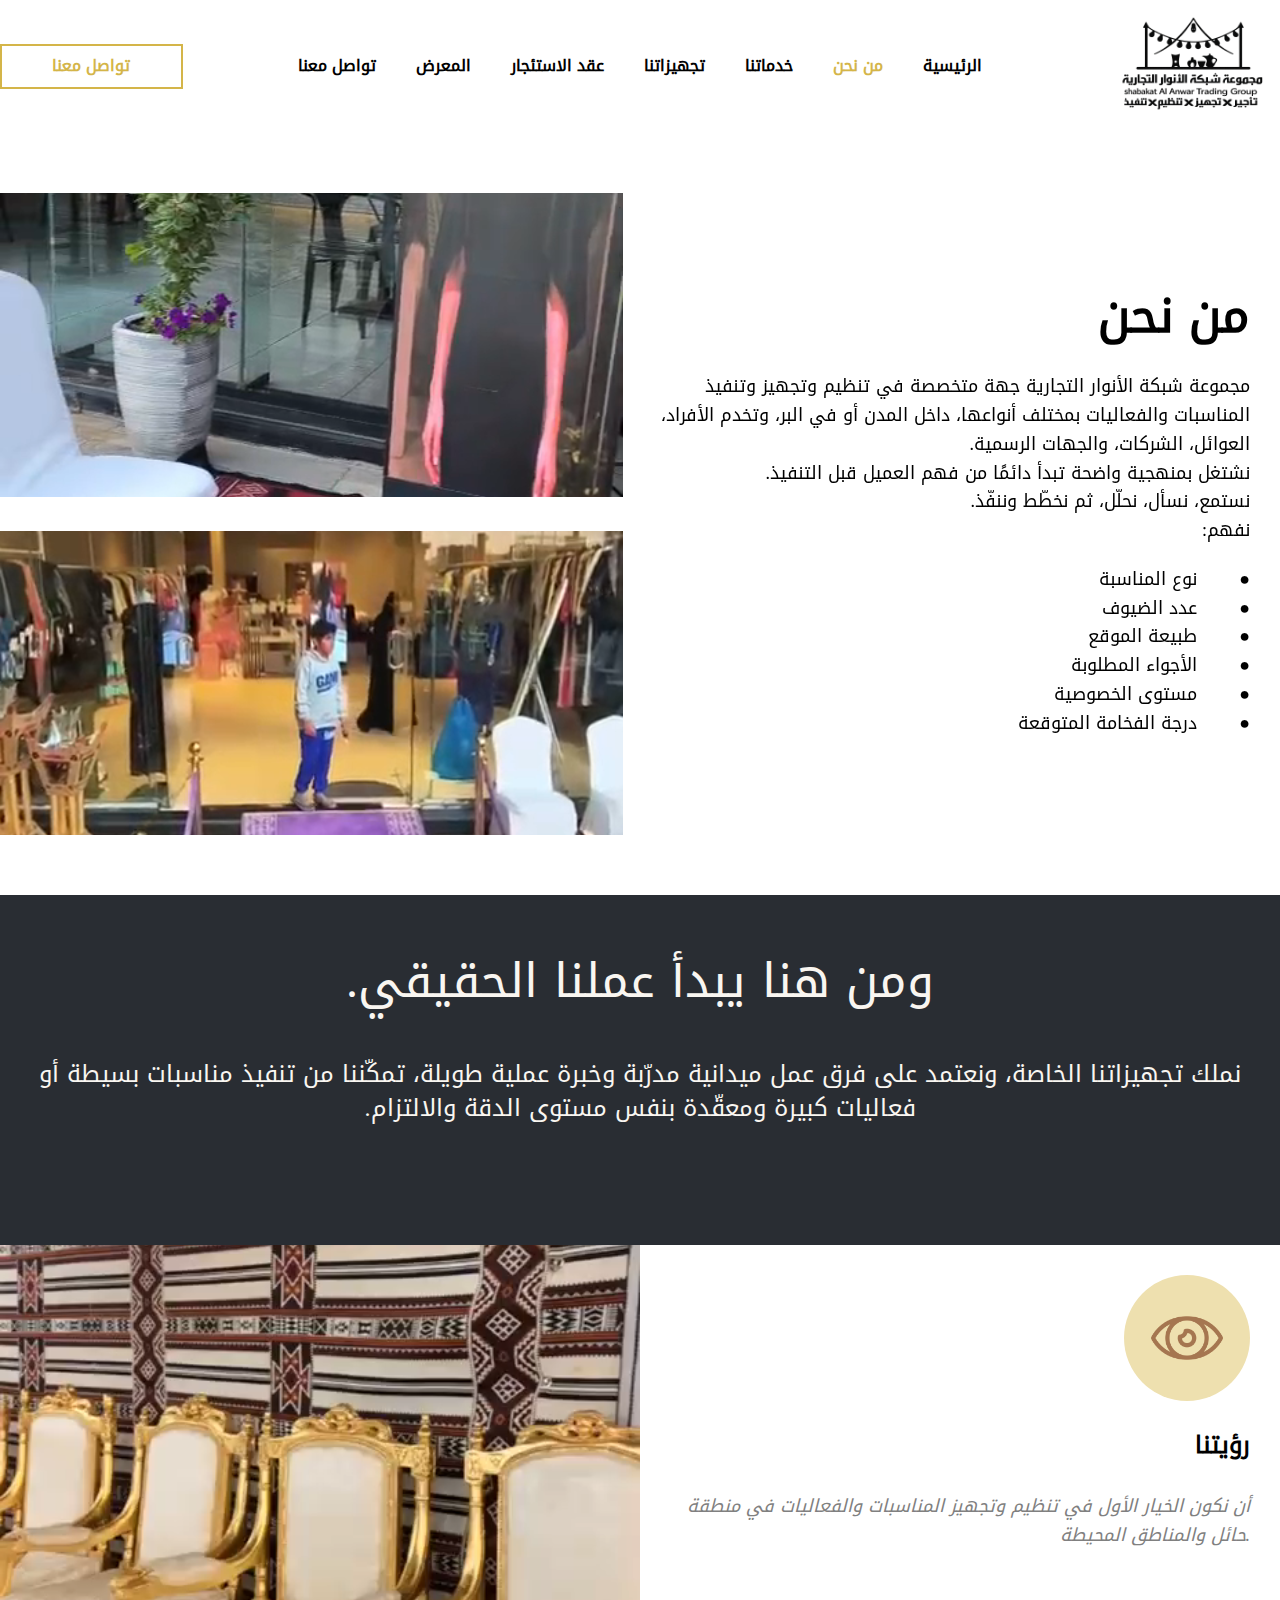
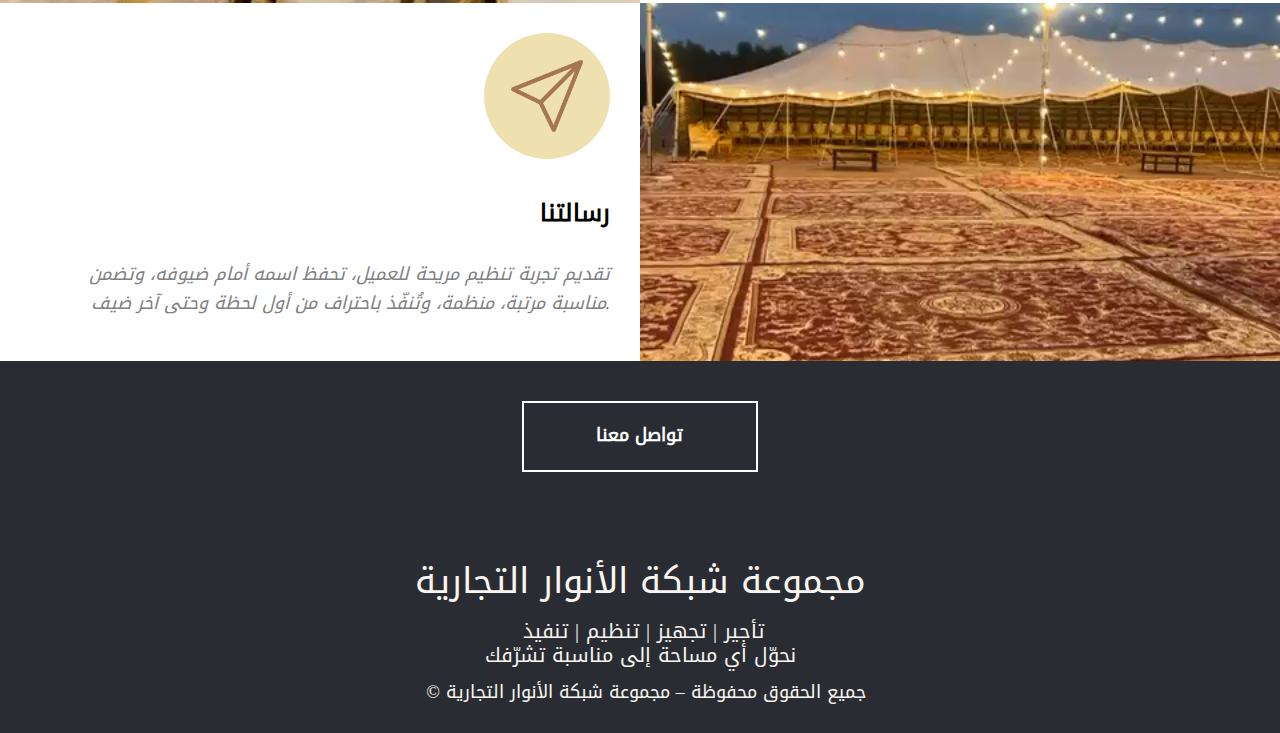
<file: About.html>
<!DOCTYPE html>
<html style="font-size: 16px;" lang="en"><head>
    <meta name="viewport" content="width=device-width, initial-scale=1.0">
    <meta charset="utf-8">
    <meta name="keywords" content="">
    <meta name="description" content="">
    <title>About</title>
    <link rel="stylesheet" href="nicepage.css" media="screen">
<link rel="stylesheet" href="About.css" media="screen">
    <script class="u-script" type="text/javascript" src="jquery.js" defer=""></script>
    <script class="u-script" type="text/javascript" src="nicepage.js" defer=""></script>
    <meta name="generator" content="Nicepage 8.2.5, nicepage.com">
    
    
    
    
    
    
    <script type="application/ld+json">{
		"@context": "http://schema.org",
		"@type": "Organization",
		"name": "Anwar",
		"logo": "images/logo_black.png"
}</script>
    <meta name="theme-color" content="#d4b549">
    <meta property="og:title" content="About">
    <meta property="og:description" content="">
    <meta property="og:type" content="website">
  <meta data-intl-tel-input-cdn-path="intlTelInput/"></head>
  <body data-path-to-root="./" data-include-products="false" class="u-body u-clearfix u-xl-mode" data-lang="en"><header class="u-clearfix u-header u-sticky u-sticky-2ea2 u-white u-header" id="header" data-animation-name="" data-animation-duration="0" data-animation-delay="0" data-animation-direction=""><div class="u-clearfix u-sheet u-valign-middle-lg u-valign-middle-md u-valign-middle-sm u-sheet-1">
        <nav class="u-align-center-lg u-align-center-md u-align-center-sm u-align-center-xl u-align-left-xs u-menu u-menu-dropdown u-offcanvas u-menu-1" role="navigation">
          <div class="menu-collapse" style="font-size: 1rem; letter-spacing: 0px; font-weight: 700;">
            <a class="u-button-style u-custom-left-right-menu-spacing u-custom-padding-bottom u-custom-top-bottom-menu-spacing u-hamburger-link u-nav-link u-text-active-palette-1-base u-text-hover-palette-2-base u-hamburger-link-1" href="#" tabindex="-1" aria-label="Open menu" aria-controls="4785">
              <svg class="u-svg-link" viewBox="0 0 24 24"><use xlink:href="#menu-hamburger"></use></svg>
              <svg class="u-svg-content" version="1.1" id="menu-hamburger" viewBox="0 0 16 16" x="0px" y="0px" xmlns:xlink="http://www.w3.org/1999/xlink" xmlns="http://www.w3.org/2000/svg"><g><rect y="1" width="16" height="2"></rect><rect y="7" width="16" height="2"></rect><rect y="13" width="16" height="2"></rect>
</g></svg>
            </a>
          </div>
          <div class="u-custom-menu u-nav-container">
            <ul role="menubar" class="rtl u-nav u-unstyled u-nav-1"><li role="none" class="u-nav-item"><a role="menuitem" class="u-button-style u-nav-link u-text-active-palette-1-base u-text-hover-palette-2-base" href="./" style="padding: 10px 20px;">الرئيسية</a>
</li><li role="none" class="u-nav-item"><a role="menuitem" class="u-button-style u-nav-link u-text-active-palette-1-base u-text-hover-palette-2-base" href="About.html" style="padding: 10px 20px;">من نحن</a>
</li><li role="none" class="u-nav-item"><a role="menuitem" class="u-button-style u-nav-link u-text-active-palette-1-base u-text-hover-palette-2-base" href="services.html" style="padding: 10px 20px;">خدماتنا</a><div class="u-nav-popup"><ul role="menu" class="u-h-spacing-20 u-nav u-unstyled u-v-spacing-10" aria-label="خدماتنا menu"><li role="none" class="u-nav-item"><a role="menuitem" class="u-active-white u-button-style u-nav-link u-palette-1-base u-text-active-palette-1-base" href="Party-organization.html">تنظيم الحفلات</a>
</li><li role="none" class="u-nav-item"><a role="menuitem" class="u-active-white u-button-style u-nav-link u-palette-1-base u-text-active-palette-1-base" href="Organizing-exhibitions.html">تنظيم المعارض</a>
</li><li role="none" class="u-nav-item"><a role="menuitem" class="u-active-white u-button-style u-nav-link u-palette-1-base u-text-active-palette-1-base" href="Luxury-road-trips.html">الرحلات البرية الفاخرة</a>
</li><li role="none" class="u-nav-item"><a role="menuitem" class="u-active-white u-button-style u-nav-link u-palette-1-base u-text-active-palette-1-base" href="Tents.html">الخيام</a>
</li><li role="none" class="u-nav-item"><a role="menuitem" class="u-active-white u-button-style u-nav-link u-palette-1-base u-text-active-palette-1-base" href="Hospitality.html">الضيافة</a>
</li></ul>
</div>
</li><li role="none" class="u-nav-item"><a role="menuitem" class="u-button-style u-nav-link u-text-active-palette-1-base u-text-hover-palette-2-base" href="Our-facilities.html" style="padding: 10px 20px;">تجهيزاتنا</a>
</li><li role="none" class="u-nav-item"><a role="menuitem" class="u-button-style u-nav-link u-text-active-palette-1-base u-text-hover-palette-2-base" href="Lease-Agreement.html" style="padding: 10px 20px;">عقد الاستئجار</a>
</li><li role="none" class="u-nav-item"><a role="menuitem" class="u-button-style u-nav-link u-text-active-palette-1-base u-text-hover-palette-2-base" href="gallary.html" style="padding: 10px 20px;">المعرض</a>
</li><li role="none" class="u-nav-item"><a role="menuitem" class="u-button-style u-nav-link u-text-active-palette-1-base u-text-hover-palette-2-base" href="Contact.html" style="padding: 10px 20px;">تواصل معنا</a>
</li></ul>
          </div>
          <div class="u-custom-menu u-nav-container-collapse" id="4785" role="region" aria-label="Menu panel">
            <div class="u-black u-container-style u-inner-container-layout u-opacity u-opacity-95 u-sidenav">
              <div class="u-inner-container-layout u-sidenav-overflow">
                <div class="u-menu-close" tabindex="-1" aria-label="Close menu"></div>
                <ul class="u-align-center u-nav u-popupmenu-items u-unstyled u-nav-3" role="menubar"><li role="none" class="u-nav-item"><a role="menuitem" class="u-button-style u-nav-link" href="./">الرئيسية</a>
</li><li role="none" class="u-nav-item"><a role="menuitem" class="u-button-style u-nav-link" href="About.html">من نحن</a>
</li><li role="none" class="u-nav-item"><a role="menuitem" class="u-button-style u-nav-link" href="services.html">خدماتنا</a><div class="u-nav-popup"><ul role="menu" class="u-h-spacing-20 u-nav u-unstyled u-v-spacing-10" aria-label="خدماتنا menu"><li role="none" class="u-nav-item"><a role="menuitem" class="u-button-style u-nav-link" href="Party-organization.html">تنظيم الحفلات</a>
</li><li role="none" class="u-nav-item"><a role="menuitem" class="u-button-style u-nav-link" href="Organizing-exhibitions.html">تنظيم المعارض</a>
</li><li role="none" class="u-nav-item"><a role="menuitem" class="u-button-style u-nav-link" href="Luxury-road-trips.html">الرحلات البرية الفاخرة</a>
</li><li role="none" class="u-nav-item"><a role="menuitem" class="u-button-style u-nav-link" href="Tents.html">الخيام</a>
</li><li role="none" class="u-nav-item"><a role="menuitem" class="u-button-style u-nav-link" href="Hospitality.html">الضيافة</a>
</li></ul>
</div>
</li><li role="none" class="u-nav-item"><a role="menuitem" class="u-button-style u-nav-link" href="Our-facilities.html">تجهيزاتنا</a>
</li><li role="none" class="u-nav-item"><a role="menuitem" class="u-button-style u-nav-link" href="Lease-Agreement.html">عقد الاستئجار</a>
</li><li role="none" class="u-nav-item"><a role="menuitem" class="u-button-style u-nav-link" href="gallary.html">المعرض</a>
</li><li role="none" class="u-nav-item"><a role="menuitem" class="u-button-style u-nav-link" href="Contact.html">تواصل معنا</a>
</li></ul>
              </div>
            </div>
            <div class="u-black u-menu-overlay u-opacity u-opacity-70"></div>
          </div>
        </nav>
        <a href="https://wa.me/966583464444" class="u-align-left u-border-2 u-border-hover-palette-1-base u-border-palette-1-base u-btn u-button-style u-hidden-md u-hidden-sm u-hidden-xs u-hover-feature u-hover-palette-1-base u-none u-btn-1">تواصل معنا </a>
        <a href="./" data-page-id="169971644" class="u-align-right u-image u-logo u-image-1" data-image-width="1536" data-image-height="1024">
          <img src="images/logo_black.png" class="u-logo-image u-logo-image-1" title="Home">
        </a>
      </div></header>
    <section class="u-clearfix u-section-1" id="block-2">
      <div class="u-clearfix u-sheet u-valign-middle-lg u-valign-middle-md u-valign-middle-sm u-valign-middle-xs u-sheet-1">
        <div class="data-layout-selected u-clearfix u-expanded-width u-gutter-34 u-layout-wrap u-layout-wrap-1">
          <div class="u-gutter-0 u-layout">
            <div class="u-layout-row">
              <div class="u-size-30">
                <div class="u-layout-col">
                  <div class="u-container-style u-layout-cell u-shading u-shape-rectangle u-size-30 u-uploaded-video u-video u-video-1" data-image-width="1380" data-image-height="920" data-animation-name="customAnimationIn" data-animation-duration="1500" data-animation-delay="200">
                    <div class="u-background-video u-expanded" style="">
                      <div class="embed-responsive">
                        <video class="embed-responsive-item" data-autoplay="1" loop="" muted="1" autoplay="autoplay" playsinline="">
                          <source src="files/video7.mp4" type="video/mp4">
                          <p>Your browser does not support HTML5 video.</p>
                        </video>
                      </div>
                      <div class="u-video-shading"></div>
                    </div>
                    <div class="u-container-layout u-container-layout-1"></div>
                  </div>
                  <div class="u-container-align-center u-container-style u-layout-cell u-shading u-shape-rectangle u-size-30 u-uploaded-video u-video u-video-2" data-image-width="1500" data-image-height="1000" data-animation-name="customAnimationIn" data-animation-duration="1500" data-animation-delay="200">
                    <div class="u-background-video u-expanded" style="">
                      <div class="embed-responsive">
                        <video class="embed-responsive-item" data-autoplay="1" loop="" muted="1" autoplay="autoplay" playsinline="">
                          <source src="files/video8.mp4" type="video/mp4">
                          <p>Your browser does not support HTML5 video.</p>
                        </video>
                      </div>
                      <div class="u-video-shading"></div>
                    </div>
                    <div class="u-container-layout u-container-layout-2"></div>
                  </div>
                </div>
              </div>
              <div class="u-size-30">
                <div class="u-layout-col">
                  <div class="u-container-align-right u-container-style u-layout-cell u-shape-rectangle u-size-60 u-layout-cell-3" data-animation-name="customAnimationIn" data-animation-duration="1200" data-animation-delay="500">
                    <div class="u-container-layout u-valign-middle u-container-layout-3">
                      <h2 class="u-align-right u-text u-text-1"><b>من نحن</b><b></b>
                      </h2>
                      <p class="rtl u-align-right u-text u-text-2"> مجموعة شبكة الأنوار التجارية جهة متخصصة في تنظيم وتجهيز
وتنفيذ المناسبات والفعاليات بمختلف أنواعها، داخل المدن أو في البر، وتخدم
الأفراد، العوائل، الشركات، والجهات الرسمية.&nbsp;<br>نشتغل بمنهجية واضحة تبدأ دائمًا من فهم العميل قبل
التنفيذ.&nbsp;<br>نستمع، نسأل، نحلّل، ثم نخطّط وننفّذ.&nbsp;<br>نفهم:
                      </p>
                      <p class="rtl u-align-right u-text u-text-3"><!--[if !supportLists]-->●&nbsp;&nbsp;&nbsp;&nbsp;&nbsp;&nbsp; <!--[endif]-->نوع
المناسبة<br><!--[endif]--><!--[if !supportLists]-->●&nbsp;&nbsp;&nbsp;&nbsp;&nbsp;&nbsp; <!--[endif]-->عدد الضيوف<br><!--[endif]--><!--[if !supportLists]-->●&nbsp;&nbsp;&nbsp;&nbsp;&nbsp;&nbsp; <!--[endif]-->طبيعة
الموقع<br><!--[endif]--><!--[if !supportLists]-->●&nbsp;&nbsp;&nbsp;&nbsp;&nbsp;&nbsp; <!--[endif]-->الأجواء
المطلوبة<br><!--[endif]--><!--[if !supportLists]-->●&nbsp;&nbsp;&nbsp;&nbsp;&nbsp;&nbsp; <!--[endif]-->مستوى
الخصوصية<br><!--[endif]--><!--[if !supportLists]-->●&nbsp;&nbsp;&nbsp;&nbsp;&nbsp;&nbsp; <!--[endif]-->درجة
الفخامة المتوقعة<br><!--[endif]-->
                      </p>
                    </div>
                  </div>
                </div>
              </div>
            </div>
          </div>
        </div>
      </div>
    </section>
    <section class="u-clearfix u-container-align-center u-palette-5-dark-3 u-section-2" id="block-3">
      <div class="u-clearfix u-sheet u-valign-middle-lg u-valign-middle-md u-valign-middle-sm u-valign-middle-xs u-sheet-1">
        <h2 class="rtl u-align-center u-text u-text-default u-text-1"> ومن هنا يبدأ عملنا الحقيقي.</h2>
        <h6 class="rtl u-align-center u-text u-text-default u-text-2"> نملك تجهيزاتنا الخاصة، ونعتمد على فرق عمل ميدانية
مدرّبة وخبرة عملية طويلة، تمكّننا من تنفيذ مناسبات بسيطة أو فعاليات كبيرة
ومعقّدة بنفس مستوى الدقة والالتزام.</h6>
      </div>
    </section>
    <section class="u-align-center u-clearfix u-container-align-center u-palette-5-dark-3 u-section-3" id="block-4">
      <div class="u-clearfix u-sheet u-valign-middle-lg u-valign-middle-md u-valign-middle-sm u-valign-middle-xs u-sheet-1">
        <div class="data-layout-selected u-clearfix u-expanded-width u-gutter-0 u-layout-wrap u-layout-wrap-1">
          <div class="u-gutter-0 u-layout">
            <div class="u-layout-col">
              <div class="u-size-30">
                <div class="u-layout-row">
                  <div class="u-container-style u-layout-cell u-shading u-shape-rectangle u-size-30 u-uploaded-video u-video u-video-1" data-image-width="800" data-image-height="534">
                    <div class="u-background-video u-expanded" style="">
                      <div class="embed-responsive">
                        <video class="embed-responsive-item" data-autoplay="1" loop="" muted="1" autoplay="autoplay" playsinline="">
                          <source src="files/video9.mp4" type="video/mp4">
                          <p>Your browser does not support HTML5 video.</p>
                        </video>
                      </div>
                      <div class="u-video-shading"></div>
                    </div>
                    <div class="u-container-layout u-container-layout-1"></div>
                  </div>
                  <div class="u-align-left u-container-align-left u-container-align-right u-container-style u-layout-cell u-size-30 u-white u-layout-cell-2">
                    <div class="u-container-layout u-valign-middle-lg u-valign-middle-md u-valign-middle-sm u-valign-middle-xs u-container-layout-2"><span class="u-align-right u-file-icon u-icon u-icon-circle u-palette-1-light-2 u-text-palette-1-base u-icon-1"><img src="images/14677956-defbf1eb.png" alt=""></span>
                      <h4 class="u-align-right u-custom-font u-heading-font u-text u-text-1"><b>رؤيتنا</b><b></b>
                      </h4>
                      <p class="u-align-right u-text u-text-grey-50 u-text-2"> أن نكون الخيار الأول في تنظيم وتجهيز المناسبات
والفعاليات في منطقة حائل والمناطق المحيطة.</p>
                    </div>
                  </div>
                </div>
              </div>
              <div class="u-size-30">
                <div class="u-layout-row">
                  <div class="u-align-left u-container-align-left u-container-align-right u-container-style u-layout-cell u-size-30 u-white u-layout-cell-3">
                    <div class="u-container-layout u-valign-middle-lg u-valign-middle-md u-valign-middle-sm u-valign-middle-xs u-container-layout-3"><span class="u-align-right u-file-icon u-icon u-icon-circle u-palette-1-light-2 u-text-palette-1-base u-icon-2"><img src="images/786205-a3432ae1.png" alt=""></span>
                      <h4 class="u-align-right u-custom-font u-heading-font u-text u-text-3"><b>رسالتنا</b><b></b>
                      </h4>
                      <p class="u-align-right u-text u-text-grey-50 u-text-4"> تقديم تجربة تنظيم مريحة للعميل، تحفظ اسمه أمام ضيوفه،
وتضمن مناسبة مرتبة، منظمة، وتُنفّذ باحتراف من أول لحظة وحتى آخر ضيف.</p>
                    </div>
                  </div>
                  <div class="u-container-style u-layout-cell u-shading u-shape-rectangle u-size-30 u-uploaded-video u-video u-video-2" data-image-width="800" data-image-height="533">
                    <div class="u-background-video u-expanded" style="">
                      <div class="embed-responsive">
                        <video class="embed-responsive-item" data-autoplay="1" loop="" muted="1" autoplay="autoplay" playsinline="">
                          <source src="files/video10.mp4" type="video/mp4">
                          <p>Your browser does not support HTML5 video.</p>
                        </video>
                      </div>
                      <div class="u-video-shading"></div>
                    </div>
                    <div class="u-container-layout u-valign-middle u-container-layout-4"></div>
                  </div>
                </div>
              </div>
            </div>
          </div>
        </div>
        <a href="https://wa.me/966583464444" class="u-active-white u-align-center u-border-2 u-border-active-white u-border-hover-white u-border-white u-btn u-button-style u-hover-white u-none u-btn-1"> تواصل معنا</a>
      </div>
    </section>
    
    
    
    <footer class="u-align-center u-clearfix u-container-align-center u-footer u-palette-2-dark-3 u-footer" id="footer"><div class="u-clearfix u-sheet u-sheet-1">
        <h3 class="u-headline u-text u-text-default u-text-1">
          <a href="/"> مجموعة شبكة الأنوار التجارية</a>
        </h3>
        <h5 class="rtl u-text u-text-2"> تأجير | تجهيز | تنظيم | تنفيذ&nbsp;<br>نحوّل أي مساحة إلى مناسبة تشرّفك<br>
        </h5>
        <h6 class="u-headline u-text u-text-default u-text-3">
          <a href="/"> &nbsp; © جميع الحقوق محفوظة – مجموعة شبكة الأنوار
التجارية</a>
        </h6>
      </div></footer>
  
</body></html>
</file>
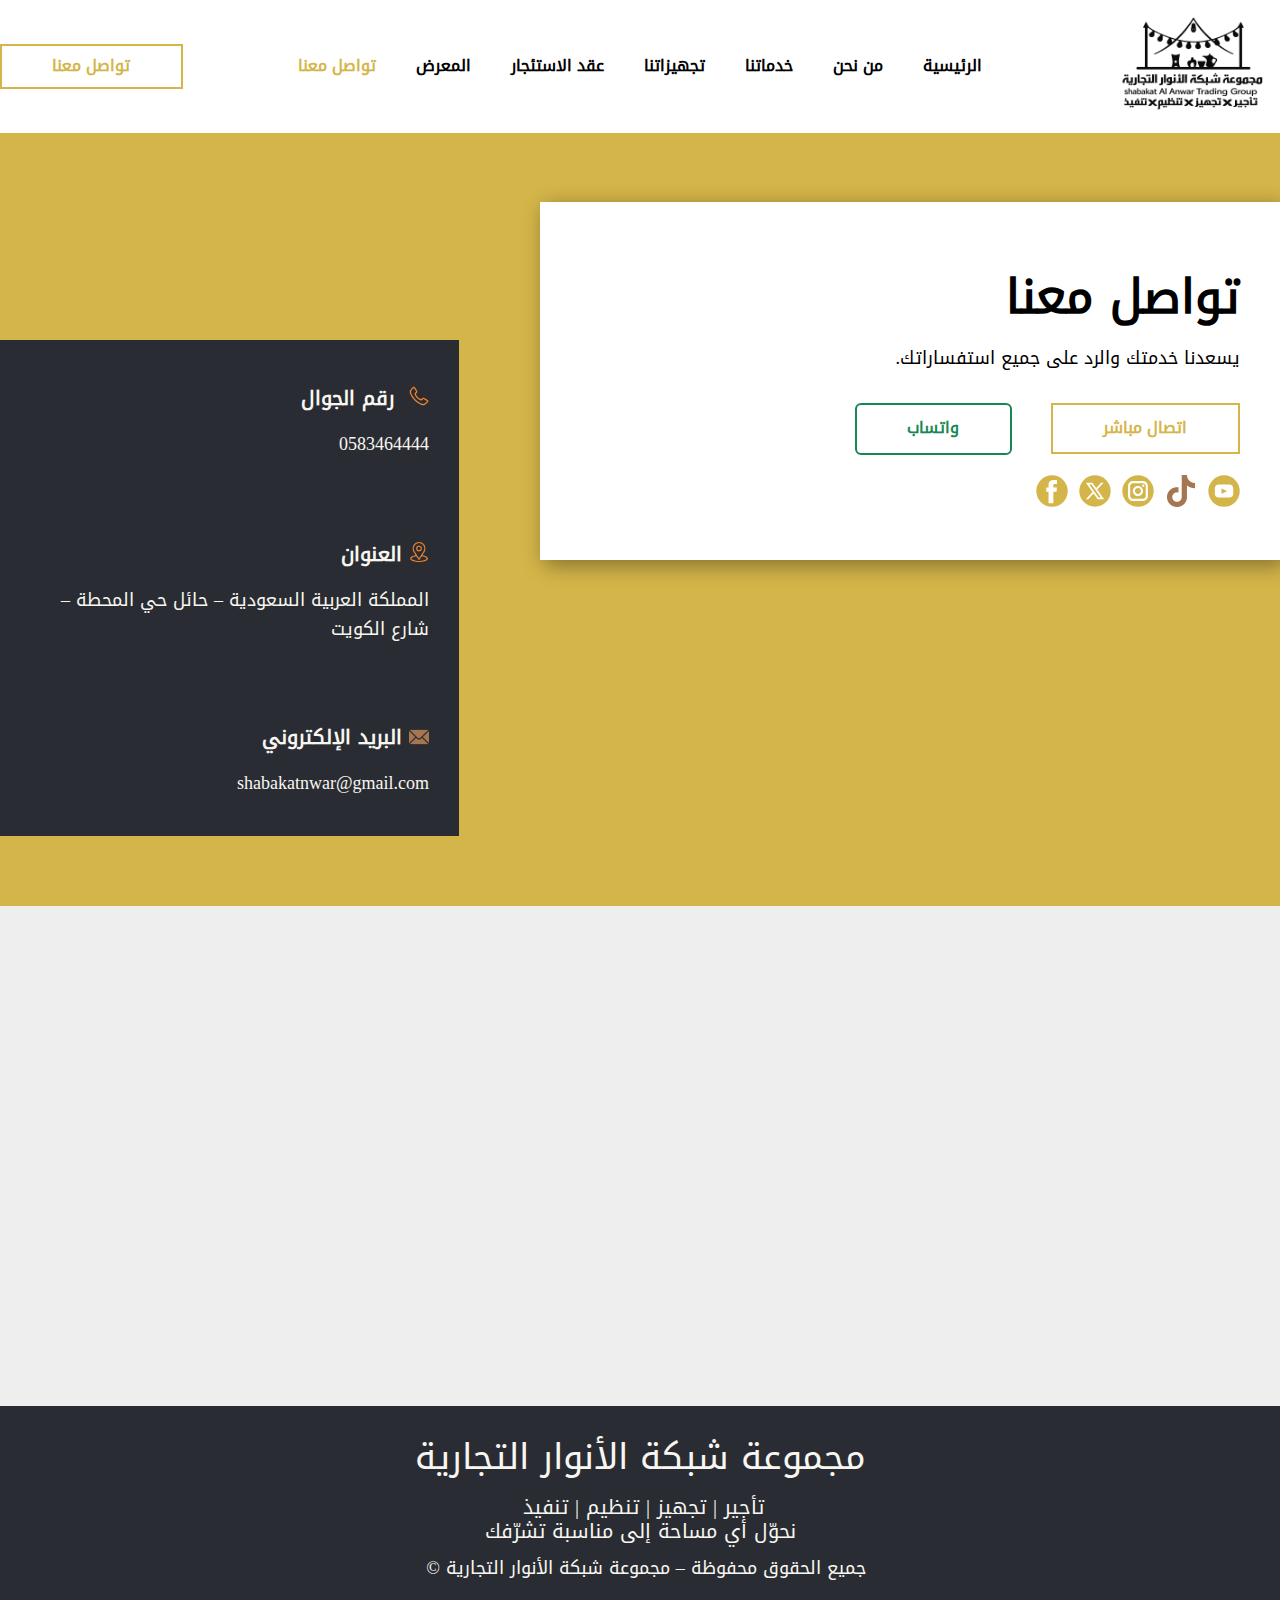
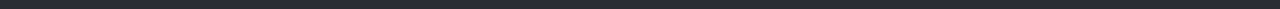
<file: Contact.html>
<!DOCTYPE html>
<html style="font-size: 16px;" lang="en"><head>
    <meta name="viewport" content="width=device-width, initial-scale=1.0">
    <meta charset="utf-8">
    <meta name="keywords" content="">
    <meta name="description" content="">
    <title>Contact</title>
    <link rel="stylesheet" href="nicepage.css" media="screen">
<link rel="stylesheet" href="Contact.css" media="screen">
    <script class="u-script" type="text/javascript" src="jquery.js" defer=""></script>
    <script class="u-script" type="text/javascript" src="nicepage.js" defer=""></script>
    <meta name="generator" content="Nicepage 8.2.5, nicepage.com">
    
    
    
    
    
    <script type="application/ld+json">{
		"@context": "http://schema.org",
		"@type": "Organization",
		"name": "Anwar",
		"logo": "images/logo_black.png"
}</script>
    <meta name="theme-color" content="#d4b549">
    <meta property="og:title" content="Contact">
    <meta property="og:description" content="">
    <meta property="og:type" content="website">
  <meta data-intl-tel-input-cdn-path="intlTelInput/"></head>
  <body data-path-to-root="./" data-include-products="false" class="u-body u-clearfix u-xl-mode" data-lang="en"><header class="u-clearfix u-header u-sticky u-sticky-2ea2 u-white u-header" id="header" data-animation-name="" data-animation-duration="0" data-animation-delay="0" data-animation-direction=""><div class="u-clearfix u-sheet u-valign-middle-lg u-valign-middle-md u-valign-middle-sm u-sheet-1">
        <nav class="u-align-center-lg u-align-center-md u-align-center-sm u-align-center-xl u-align-left-xs u-menu u-menu-dropdown u-offcanvas u-menu-1" role="navigation">
          <div class="menu-collapse" style="font-size: 1rem; letter-spacing: 0px; font-weight: 700;">
            <a class="u-button-style u-custom-left-right-menu-spacing u-custom-padding-bottom u-custom-top-bottom-menu-spacing u-hamburger-link u-nav-link u-text-active-palette-1-base u-text-hover-palette-2-base u-hamburger-link-1" href="#" tabindex="-1" aria-label="Open menu" aria-controls="4785">
              <svg class="u-svg-link" viewBox="0 0 24 24"><use xlink:href="#menu-hamburger"></use></svg>
              <svg class="u-svg-content" version="1.1" id="menu-hamburger" viewBox="0 0 16 16" x="0px" y="0px" xmlns:xlink="http://www.w3.org/1999/xlink" xmlns="http://www.w3.org/2000/svg"><g><rect y="1" width="16" height="2"></rect><rect y="7" width="16" height="2"></rect><rect y="13" width="16" height="2"></rect>
</g></svg>
            </a>
          </div>
          <div class="u-custom-menu u-nav-container">
            <ul role="menubar" class="rtl u-nav u-unstyled u-nav-1"><li role="none" class="u-nav-item"><a role="menuitem" class="u-button-style u-nav-link u-text-active-palette-1-base u-text-hover-palette-2-base" href="./" style="padding: 10px 20px;">الرئيسية</a>
</li><li role="none" class="u-nav-item"><a role="menuitem" class="u-button-style u-nav-link u-text-active-palette-1-base u-text-hover-palette-2-base" href="About.html" style="padding: 10px 20px;">من نحن</a>
</li><li role="none" class="u-nav-item"><a role="menuitem" class="u-button-style u-nav-link u-text-active-palette-1-base u-text-hover-palette-2-base" href="services.html" style="padding: 10px 20px;">خدماتنا</a><div class="u-nav-popup"><ul role="menu" class="u-h-spacing-20 u-nav u-unstyled u-v-spacing-10" aria-label="خدماتنا menu"><li role="none" class="u-nav-item"><a role="menuitem" class="u-active-white u-button-style u-nav-link u-palette-1-base u-text-active-palette-1-base" href="Party-organization.html">تنظيم الحفلات</a>
</li><li role="none" class="u-nav-item"><a role="menuitem" class="u-active-white u-button-style u-nav-link u-palette-1-base u-text-active-palette-1-base" href="Organizing-exhibitions.html">تنظيم المعارض</a>
</li><li role="none" class="u-nav-item"><a role="menuitem" class="u-active-white u-button-style u-nav-link u-palette-1-base u-text-active-palette-1-base" href="Luxury-road-trips.html">الرحلات البرية الفاخرة</a>
</li><li role="none" class="u-nav-item"><a role="menuitem" class="u-active-white u-button-style u-nav-link u-palette-1-base u-text-active-palette-1-base" href="Tents.html">الخيام</a>
</li><li role="none" class="u-nav-item"><a role="menuitem" class="u-active-white u-button-style u-nav-link u-palette-1-base u-text-active-palette-1-base" href="Hospitality.html">الضيافة</a>
</li></ul>
</div>
</li><li role="none" class="u-nav-item"><a role="menuitem" class="u-button-style u-nav-link u-text-active-palette-1-base u-text-hover-palette-2-base" href="Our-facilities.html" style="padding: 10px 20px;">تجهيزاتنا</a>
</li><li role="none" class="u-nav-item"><a role="menuitem" class="u-button-style u-nav-link u-text-active-palette-1-base u-text-hover-palette-2-base" href="Lease-Agreement.html" style="padding: 10px 20px;">عقد الاستئجار</a>
</li><li role="none" class="u-nav-item"><a role="menuitem" class="u-button-style u-nav-link u-text-active-palette-1-base u-text-hover-palette-2-base" href="gallary.html" style="padding: 10px 20px;">المعرض</a>
</li><li role="none" class="u-nav-item"><a role="menuitem" class="u-button-style u-nav-link u-text-active-palette-1-base u-text-hover-palette-2-base" href="Contact.html" style="padding: 10px 20px;">تواصل معنا</a>
</li></ul>
          </div>
          <div class="u-custom-menu u-nav-container-collapse" id="4785" role="region" aria-label="Menu panel">
            <div class="u-black u-container-style u-inner-container-layout u-opacity u-opacity-95 u-sidenav">
              <div class="u-inner-container-layout u-sidenav-overflow">
                <div class="u-menu-close" tabindex="-1" aria-label="Close menu"></div>
                <ul class="u-align-center u-nav u-popupmenu-items u-unstyled u-nav-3" role="menubar"><li role="none" class="u-nav-item"><a role="menuitem" class="u-button-style u-nav-link" href="./">الرئيسية</a>
</li><li role="none" class="u-nav-item"><a role="menuitem" class="u-button-style u-nav-link" href="About.html">من نحن</a>
</li><li role="none" class="u-nav-item"><a role="menuitem" class="u-button-style u-nav-link" href="services.html">خدماتنا</a><div class="u-nav-popup"><ul role="menu" class="u-h-spacing-20 u-nav u-unstyled u-v-spacing-10" aria-label="خدماتنا menu"><li role="none" class="u-nav-item"><a role="menuitem" class="u-button-style u-nav-link" href="Party-organization.html">تنظيم الحفلات</a>
</li><li role="none" class="u-nav-item"><a role="menuitem" class="u-button-style u-nav-link" href="Organizing-exhibitions.html">تنظيم المعارض</a>
</li><li role="none" class="u-nav-item"><a role="menuitem" class="u-button-style u-nav-link" href="Luxury-road-trips.html">الرحلات البرية الفاخرة</a>
</li><li role="none" class="u-nav-item"><a role="menuitem" class="u-button-style u-nav-link" href="Tents.html">الخيام</a>
</li><li role="none" class="u-nav-item"><a role="menuitem" class="u-button-style u-nav-link" href="Hospitality.html">الضيافة</a>
</li></ul>
</div>
</li><li role="none" class="u-nav-item"><a role="menuitem" class="u-button-style u-nav-link" href="Our-facilities.html">تجهيزاتنا</a>
</li><li role="none" class="u-nav-item"><a role="menuitem" class="u-button-style u-nav-link" href="Lease-Agreement.html">عقد الاستئجار</a>
</li><li role="none" class="u-nav-item"><a role="menuitem" class="u-button-style u-nav-link" href="gallary.html">المعرض</a>
</li><li role="none" class="u-nav-item"><a role="menuitem" class="u-button-style u-nav-link" href="Contact.html">تواصل معنا</a>
</li></ul>
              </div>
            </div>
            <div class="u-black u-menu-overlay u-opacity u-opacity-70"></div>
          </div>
        </nav>
        <a href="https://wa.me/966583464444" class="u-align-left u-border-2 u-border-hover-palette-1-base u-border-palette-1-base u-btn u-button-style u-hidden-md u-hidden-sm u-hidden-xs u-hover-feature u-hover-palette-1-base u-none u-btn-1">تواصل معنا </a>
        <a href="./" data-page-id="169971644" class="u-align-right u-image u-logo u-image-1" data-image-width="1536" data-image-height="1024">
          <img src="images/logo_black.png" class="u-logo-image u-logo-image-1" title="Home">
        </a>
      </div></header>
    <section class="u-clearfix u-palette-1-base u-section-1" id="block-2">
      <div class="u-clearfix u-sheet u-valign-middle-md u-valign-middle-sm u-valign-middle-xs u-sheet-1">
        <div class="custom-expanded u-align-left u-container-style u-group u-white u-group-1">
          <div class="u-container-layout u-valign-middle-lg u-valign-top-md u-valign-top-sm u-valign-top-xs u-container-layout-1">
            <h2 class="u-align-right u-text u-text-1"><b>تواصل معنا</b><b></b>
            </h2>
            <p class="rtl u-align-right u-text u-text-2">يسعدنا خدمتك والرد على جميع استفساراتك.</p>
            <a href="tel:0583464444" class="u-align-center u-border-2 u-border-hover-palette-1-base u-border-palette-1-base u-btn u-button-style u-hover-feature u-hover-palette-1-base u-none u-btn-1"> اتصال مباشر</a>
            <a href="https://wa.me/966583464444" class="u-align-center u-border-2 u-border-hover-palette-1-base u-border-palette-3-base u-btn u-btn-round u-button-style u-hover-feature u-hover-palette-3-base u-none u-radius u-btn-2"> واتساب</a>
            <div class="u-social-icons u-social-icons-1">
              <a class="u-social-url" title="facebook" target="_blank" href="facebook.com/shabakatalanwar"><span class="u-icon u-social-facebook u-social-icon u-text-palette-1-base u-icon-1"><svg class="u-svg-link" preserveAspectRatio="xMidYMin slice" viewBox="0 0 112 112" style=""><use xlink:href="#svg-472b"></use></svg><svg class="u-svg-content" viewBox="0 0 112 112" x="0" y="0" id="svg-472b"><circle fill="currentColor" cx="56.1" cy="56.1" r="55"></circle><path fill="#FFFFFF" d="M73.5,31.6h-9.1c-1.4,0-3.6,0.8-3.6,3.9v8.5h12.6L72,58.3H60.8v40.8H43.9V58.3h-8V43.9h8v-9.2
c0-6.7,3.1-17,17-17h12.5v13.9H73.5z"></path></svg></span>
              </a>
              <a class="u-social-url" title="twitter" target="_blank" href="https://x.com/ShabakatAlanwar"><span class="u-icon u-social-icon u-social-twitter u-text-palette-1-base u-icon-2"><svg class="u-svg-link" preserveAspectRatio="xMidYMin slice" viewBox="0 0 112.2 112.2" style=""><use xlink:href="#svg-92af"></use></svg><svg class="u-svg-content" viewBox="0 0 112.2 112.2" x="0px" y="0px" id="svg-92af"><circle fill="currentColor" cx="56" cy="56" r="55"></circle><path fill="#FFFFFF" d="M63.9,51l22.4-24h-8.6L60.3,45.9L46.9,27H24l23.3,32.8L24,85h8.2L51,64.9L65.3,85H88L63.9,51z M55.3,60.2
l-3.7-5.1L35.7,33.1h8.1l12.3,17.2l3.7,5.1l16.6,23.4h-7.8L55.3,60.2z"></path></svg></span>
              </a>
              <a class="u-social-url" title="instagram" target="_blank" href="https://www.instagram.com/n0583464444n?igsh=MXAyb3I2dDVjdjRxcg=="><span class="u-icon u-social-icon u-social-instagram u-text-palette-1-base u-icon-3"><svg class="u-svg-link" preserveAspectRatio="xMidYMin slice" viewBox="0 0 112 112" style=""><use xlink:href="#svg-b43b"></use></svg><svg class="u-svg-content" viewBox="0 0 112 112" x="0" y="0" id="svg-b43b"><circle fill="currentColor" cx="56.1" cy="56.1" r="55"></circle><path fill="#FFFFFF" d="M55.9,38.2c-9.9,0-17.9,8-17.9,17.9C38,66,46,74,55.9,74c9.9,0,17.9-8,17.9-17.9C73.8,46.2,65.8,38.2,55.9,38.2
z M55.9,66.4c-5.7,0-10.3-4.6-10.3-10.3c-0.1-5.7,4.6-10.3,10.3-10.3c5.7,0,10.3,4.6,10.3,10.3C66.2,61.8,61.6,66.4,55.9,66.4z"></path><path fill="#FFFFFF" d="M74.3,33.5c-2.3,0-4.2,1.9-4.2,4.2s1.9,4.2,4.2,4.2s4.2-1.9,4.2-4.2S76.6,33.5,74.3,33.5z"></path><path fill="#FFFFFF" d="M73.1,21.3H38.6c-9.7,0-17.5,7.9-17.5,17.5v34.5c0,9.7,7.9,17.6,17.5,17.6h34.5c9.7,0,17.5-7.9,17.5-17.5V38.8
C90.6,29.1,82.7,21.3,73.1,21.3z M83,73.3c0,5.5-4.5,9.9-9.9,9.9H38.6c-5.5,0-9.9-4.5-9.9-9.9V38.8c0-5.5,4.5-9.9,9.9-9.9h34.5
c5.5,0,9.9,4.5,9.9,9.9V73.3z"></path></svg></span>
              </a>
              <a class="u-social-url" target="_blank" data-type="Custom" title="Custom" href="https://www.tiktok.com/@n0583464444n?_r=1&amp;_t=ZS-938zgSPICxN"><span class="u-file-icon u-icon u-social-custom u-social-icon u-text-palette-1-base u-icon-4"><img src="images/tik-tok-d2d110fb.png" alt=""></span>
              </a>
              <a class="u-social-url" target="_blank" data-type="YouTube" title="YouTube" href="https://www.youtube.com/@shabakat_alanwar"><span class="u-icon u-social-icon u-social-youtube u-text-palette-1-base u-icon-5"><svg class="u-svg-link" preserveAspectRatio="xMidYMin slice" viewBox="0 0 112 112" style=""><use xlink:href="#svg-1aee"></use></svg><svg class="u-svg-content" viewBox="0 0 112 112" x="0" y="0" id="svg-1aee"><circle fill="currentColor" cx="56.1" cy="56.1" r="55"></circle><path fill="#FFFFFF" d="M74.9,33.3H37.3c-7.4,0-13.4,6-13.4,13.4v18.8c0,7.4,6,13.4,13.4,13.4h37.6c7.4,0,13.4-6,13.4-13.4V46.7 C88.3,39.3,82.3,33.3,74.9,33.3L74.9,33.3z M65.9,57l-17.6,8.4c-0.5,0.2-1-0.1-1-0.6V47.5c0-0.5,0.6-0.9,1-0.6l17.6,8.9 C66.4,56,66.4,56.8,65.9,57L65.9,57z"></path></svg></span>
              </a>
            </div>
          </div>
        </div>
        <div class="custom-expanded u-list u-list-1">
          <div class="u-repeater u-repeater-1">
            <div class="u-container-align-right u-container-style u-list-item u-palette-5-dark-3 u-repeater-item u-list-item-1">
              <div class="u-container-layout u-similar-container u-valign-middle u-container-layout-2">
                <h5 class="u-align-right u-text u-text-3"> رقم الجوال&nbsp;&nbsp;<span class="u-file-icon u-icon u-text-palette-3-base"><img src="images/3059407-a33608e5.png" alt=""></span>
                </h5>
                <p class="u-align-right u-text u-text-4"> 0583464444</p>
              </div>
            </div>
            <div class="u-container-align-right u-container-style u-list-item u-palette-5-dark-3 u-repeater-item u-list-item-2">
              <div class="u-container-layout u-similar-container u-valign-middle u-container-layout-3">
                <h5 class="u-align-right u-text u-text-5"> العنوان&nbsp;<span class="u-file-icon u-icon u-text-palette-3-base"><img src="images/535239-5de83b82.png" alt=""></span>
                </h5>
                <p class="u-align-right u-text u-text-6"> المملكة العربية السعودية – حائل
حي المحطة – شارع الكويت</p>
              </div>
            </div>
            <div class="u-container-align-right u-container-style u-list-item u-palette-5-dark-3 u-repeater-item u-list-item-3">
              <div class="u-container-layout u-similar-container u-valign-middle u-container-layout-4">
                <h5 class="u-align-right u-text u-text-7"> البريد
الإلكتروني&nbsp;<span class="u-file-icon u-icon u-text-palette-1-base u-icon-8"><img src="images/646135-bbf01399.png" alt=""></span>
                </h5>
                <p class="u-align-right u-text u-text-8"> shabakatnwar@gmail.com</p>
              </div>
            </div>
          </div>
        </div>
      </div>
      
      
    </section>
    <section class="u-clearfix u-grey-light-2 u-typography-custom-page-typography-12--Map u-section-2" id="block-3">
      <div class="u-expanded u-grey-light-2 u-map">
        <div class="embed-responsive">
          <iframe class="embed-responsive-item" src="https://maps.google.com/maps?output=embed&amp;q=%D8%A7%D9%84%D9%85%D9%86%D8%AA%D8%B2%D9%87%20%D8%A7%D9%84%D8%BA%D8%B1%D8%A8%D9%8A%20-%20%D8%AD%D9%8A%20%D9%82%D8%B1%D8%B7%D8%A8%D8%A9%20-%20%D8%AD%D8%A7%D8%A6%D9%84%20-%20%D8%A7%D9%84%D8%B3%D8%B9%D9%88%D8%AF%D9%8A%D8%A9&amp;z=17&amp;t=m" data-map="[base64]"></iframe>
        </div>
      </div>
    </section>
    
    
    
    <footer class="u-align-center u-clearfix u-container-align-center u-footer u-palette-2-dark-3 u-footer" id="footer"><div class="u-clearfix u-sheet u-sheet-1">
        <h3 class="u-headline u-text u-text-default u-text-1">
          <a href="/"> مجموعة شبكة الأنوار التجارية</a>
        </h3>
        <h5 class="rtl u-text u-text-2"> تأجير | تجهيز | تنظيم | تنفيذ&nbsp;<br>نحوّل أي مساحة إلى مناسبة تشرّفك<br>
        </h5>
        <h6 class="u-headline u-text u-text-default u-text-3">
          <a href="/"> &nbsp; © جميع الحقوق محفوظة – مجموعة شبكة الأنوار
التجارية</a>
        </h6>
      </div></footer>
  
</body></html>
</file>
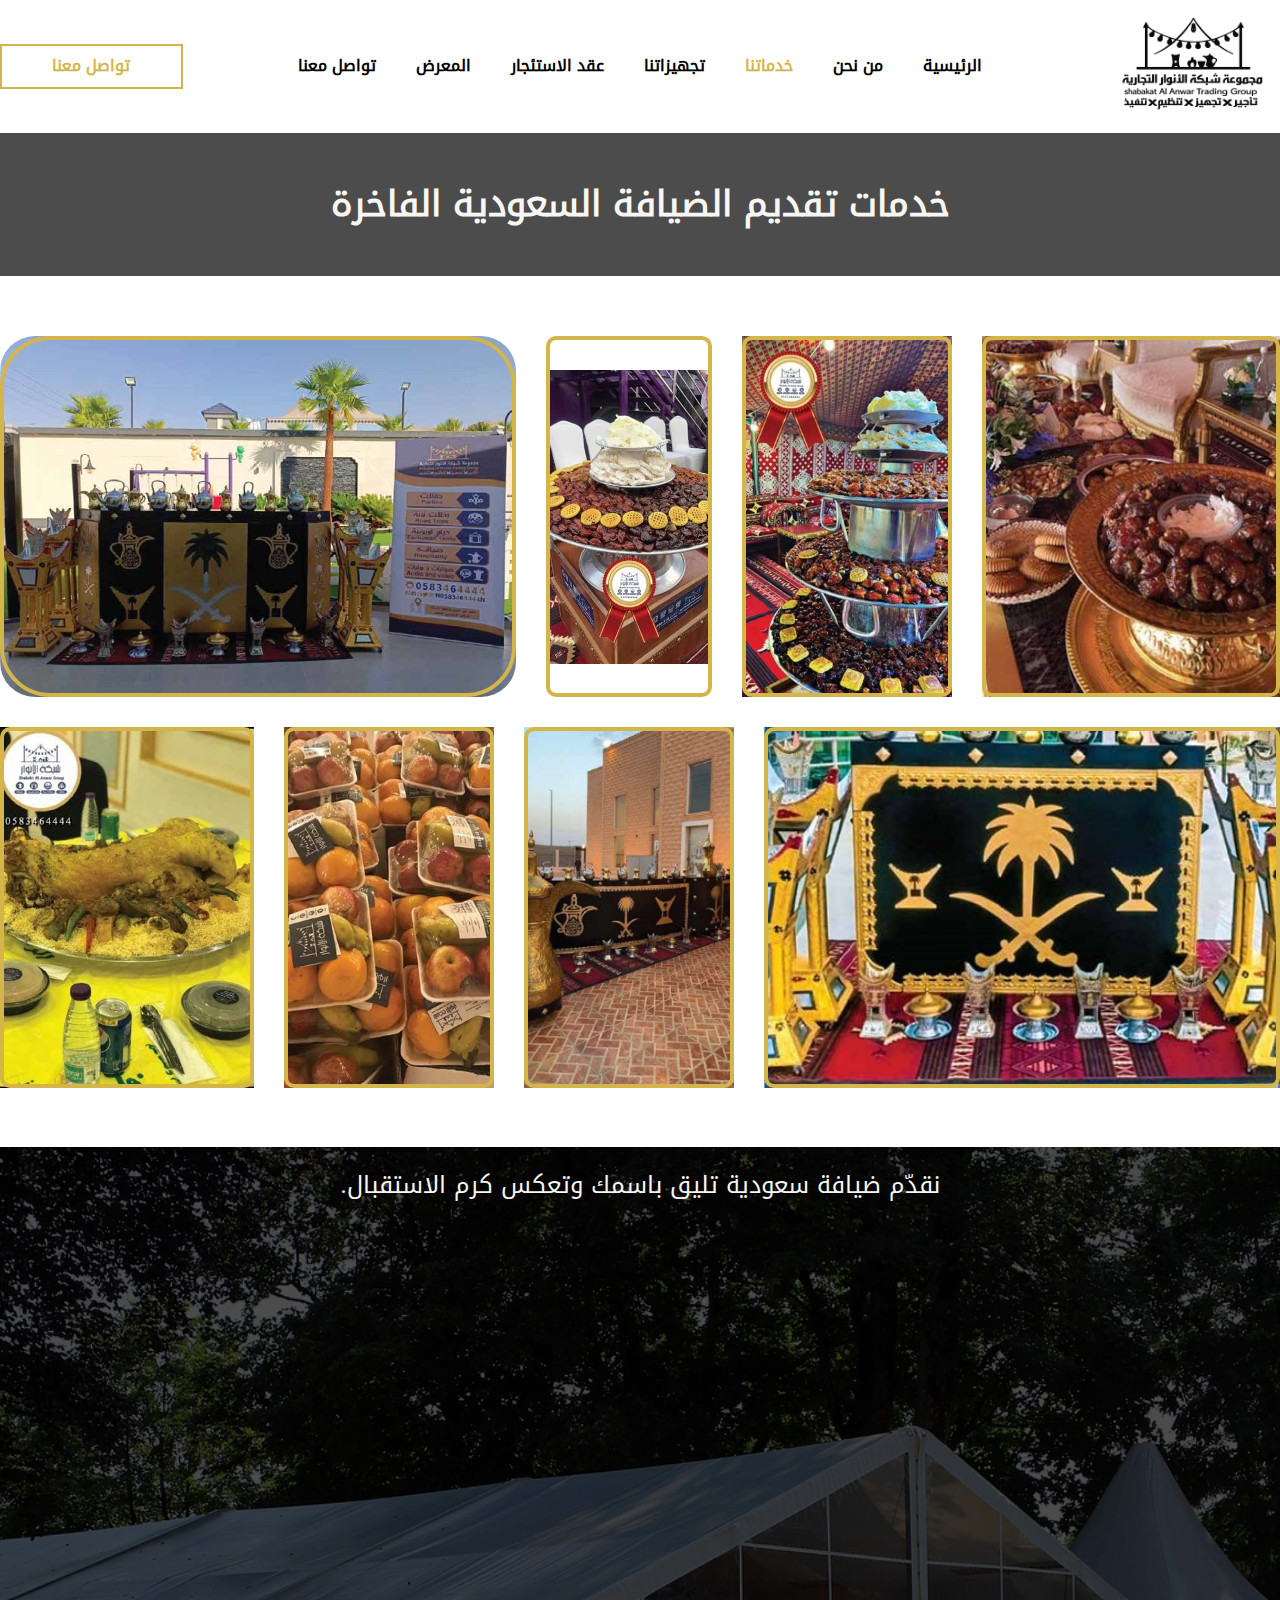
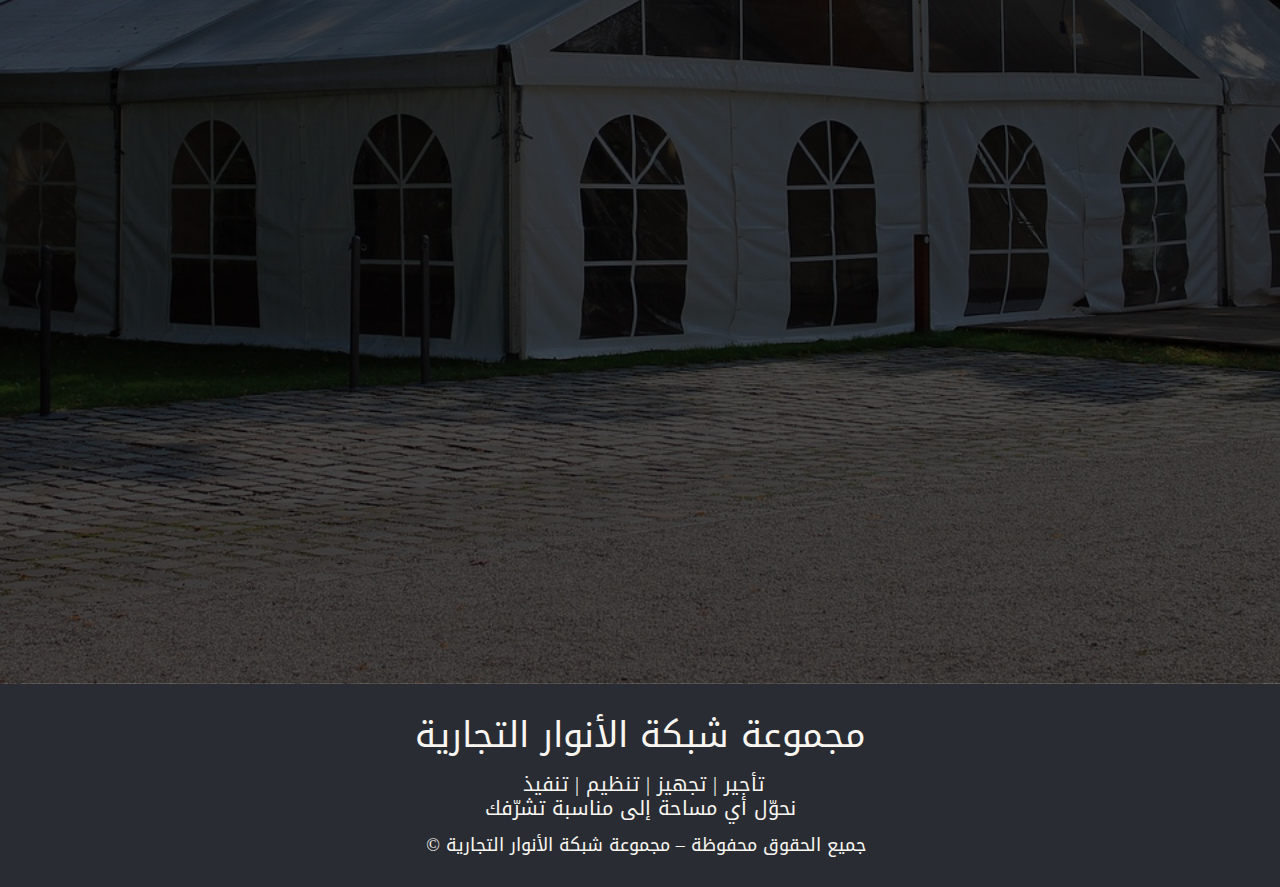
<file: Hospitality.html>
<!DOCTYPE html>
<html style="font-size: 16px;" lang="en"><head>
    <meta name="viewport" content="width=device-width, initial-scale=1.0">
    <meta charset="utf-8">
    <meta name="keywords" content="">
    <meta name="description" content="">
    <title>Hospitality</title>
    <link rel="stylesheet" href="nicepage.css" media="screen">
<link rel="stylesheet" href="Hospitality.css" media="screen">
    <script class="u-script" type="text/javascript" src="jquery.js" defer=""></script>
    <script class="u-script" type="text/javascript" src="nicepage.js" defer=""></script>
    <meta name="generator" content="Nicepage 8.2.5, nicepage.com">
    
    
    
    
    
    
    <script type="application/ld+json">{
		"@context": "http://schema.org",
		"@type": "Organization",
		"name": "Anwar",
		"logo": "images/logo_black.png"
}</script>
    <meta name="theme-color" content="#d4b549">
    <meta property="og:title" content="Hospitality">
    <meta property="og:description" content="">
    <meta property="og:type" content="website">
  <meta data-intl-tel-input-cdn-path="intlTelInput/"></head>
  <body data-path-to-root="./" data-include-products="false" class="u-body u-clearfix u-xl-mode" data-lang="en"><header class="u-clearfix u-header u-sticky u-sticky-2ea2 u-white u-header" id="header" data-animation-name="" data-animation-duration="0" data-animation-delay="0" data-animation-direction=""><div class="u-clearfix u-sheet u-valign-middle-lg u-valign-middle-md u-valign-middle-sm u-sheet-1">
        <nav class="u-align-center-lg u-align-center-md u-align-center-sm u-align-center-xl u-align-left-xs u-menu u-menu-dropdown u-offcanvas u-menu-1" role="navigation">
          <div class="menu-collapse" style="font-size: 1rem; letter-spacing: 0px; font-weight: 700;">
            <a class="u-button-style u-custom-left-right-menu-spacing u-custom-padding-bottom u-custom-top-bottom-menu-spacing u-hamburger-link u-nav-link u-text-active-palette-1-base u-text-hover-palette-2-base u-hamburger-link-1" href="#" tabindex="-1" aria-label="Open menu" aria-controls="4785">
              <svg class="u-svg-link" viewBox="0 0 24 24"><use xlink:href="#menu-hamburger"></use></svg>
              <svg class="u-svg-content" version="1.1" id="menu-hamburger" viewBox="0 0 16 16" x="0px" y="0px" xmlns:xlink="http://www.w3.org/1999/xlink" xmlns="http://www.w3.org/2000/svg"><g><rect y="1" width="16" height="2"></rect><rect y="7" width="16" height="2"></rect><rect y="13" width="16" height="2"></rect>
</g></svg>
            </a>
          </div>
          <div class="u-custom-menu u-nav-container">
            <ul role="menubar" class="rtl u-nav u-unstyled u-nav-1"><li role="none" class="u-nav-item"><a role="menuitem" class="u-button-style u-nav-link u-text-active-palette-1-base u-text-hover-palette-2-base" href="./" style="padding: 10px 20px;">الرئيسية</a>
</li><li role="none" class="u-nav-item"><a role="menuitem" class="u-button-style u-nav-link u-text-active-palette-1-base u-text-hover-palette-2-base" href="About.html" style="padding: 10px 20px;">من نحن</a>
</li><li role="none" class="u-nav-item"><a role="menuitem" class="u-button-style u-nav-link u-text-active-palette-1-base u-text-hover-palette-2-base" href="services.html" style="padding: 10px 20px;">خدماتنا</a><div class="u-nav-popup"><ul role="menu" class="u-h-spacing-20 u-nav u-unstyled u-v-spacing-10" aria-label="خدماتنا menu"><li role="none" class="u-nav-item"><a role="menuitem" class="u-active-white u-button-style u-nav-link u-palette-1-base u-text-active-palette-1-base" href="Party-organization.html">تنظيم الحفلات</a>
</li><li role="none" class="u-nav-item"><a role="menuitem" class="u-active-white u-button-style u-nav-link u-palette-1-base u-text-active-palette-1-base" href="Organizing-exhibitions.html">تنظيم المعارض</a>
</li><li role="none" class="u-nav-item"><a role="menuitem" class="u-active-white u-button-style u-nav-link u-palette-1-base u-text-active-palette-1-base" href="Luxury-road-trips.html">الرحلات البرية الفاخرة</a>
</li><li role="none" class="u-nav-item"><a role="menuitem" class="u-active-white u-button-style u-nav-link u-palette-1-base u-text-active-palette-1-base" href="Tents.html">الخيام</a>
</li><li role="none" class="u-nav-item"><a role="menuitem" class="u-active-white u-button-style u-nav-link u-palette-1-base u-text-active-palette-1-base" href="Hospitality.html">الضيافة</a>
</li></ul>
</div>
</li><li role="none" class="u-nav-item"><a role="menuitem" class="u-button-style u-nav-link u-text-active-palette-1-base u-text-hover-palette-2-base" href="Our-facilities.html" style="padding: 10px 20px;">تجهيزاتنا</a>
</li><li role="none" class="u-nav-item"><a role="menuitem" class="u-button-style u-nav-link u-text-active-palette-1-base u-text-hover-palette-2-base" href="Lease-Agreement.html" style="padding: 10px 20px;">عقد الاستئجار</a>
</li><li role="none" class="u-nav-item"><a role="menuitem" class="u-button-style u-nav-link u-text-active-palette-1-base u-text-hover-palette-2-base" href="gallary.html" style="padding: 10px 20px;">المعرض</a>
</li><li role="none" class="u-nav-item"><a role="menuitem" class="u-button-style u-nav-link u-text-active-palette-1-base u-text-hover-palette-2-base" href="Contact.html" style="padding: 10px 20px;">تواصل معنا</a>
</li></ul>
          </div>
          <div class="u-custom-menu u-nav-container-collapse" id="4785" role="region" aria-label="Menu panel">
            <div class="u-black u-container-style u-inner-container-layout u-opacity u-opacity-95 u-sidenav">
              <div class="u-inner-container-layout u-sidenav-overflow">
                <div class="u-menu-close" tabindex="-1" aria-label="Close menu"></div>
                <ul class="u-align-center u-nav u-popupmenu-items u-unstyled u-nav-3" role="menubar"><li role="none" class="u-nav-item"><a role="menuitem" class="u-button-style u-nav-link" href="./">الرئيسية</a>
</li><li role="none" class="u-nav-item"><a role="menuitem" class="u-button-style u-nav-link" href="About.html">من نحن</a>
</li><li role="none" class="u-nav-item"><a role="menuitem" class="u-button-style u-nav-link" href="services.html">خدماتنا</a><div class="u-nav-popup"><ul role="menu" class="u-h-spacing-20 u-nav u-unstyled u-v-spacing-10" aria-label="خدماتنا menu"><li role="none" class="u-nav-item"><a role="menuitem" class="u-button-style u-nav-link" href="Party-organization.html">تنظيم الحفلات</a>
</li><li role="none" class="u-nav-item"><a role="menuitem" class="u-button-style u-nav-link" href="Organizing-exhibitions.html">تنظيم المعارض</a>
</li><li role="none" class="u-nav-item"><a role="menuitem" class="u-button-style u-nav-link" href="Luxury-road-trips.html">الرحلات البرية الفاخرة</a>
</li><li role="none" class="u-nav-item"><a role="menuitem" class="u-button-style u-nav-link" href="Tents.html">الخيام</a>
</li><li role="none" class="u-nav-item"><a role="menuitem" class="u-button-style u-nav-link" href="Hospitality.html">الضيافة</a>
</li></ul>
</div>
</li><li role="none" class="u-nav-item"><a role="menuitem" class="u-button-style u-nav-link" href="Our-facilities.html">تجهيزاتنا</a>
</li><li role="none" class="u-nav-item"><a role="menuitem" class="u-button-style u-nav-link" href="Lease-Agreement.html">عقد الاستئجار</a>
</li><li role="none" class="u-nav-item"><a role="menuitem" class="u-button-style u-nav-link" href="gallary.html">المعرض</a>
</li><li role="none" class="u-nav-item"><a role="menuitem" class="u-button-style u-nav-link" href="Contact.html">تواصل معنا</a>
</li></ul>
              </div>
            </div>
            <div class="u-black u-menu-overlay u-opacity u-opacity-70"></div>
          </div>
        </nav>
        <a href="https://wa.me/966583464444" class="u-align-left u-border-2 u-border-hover-palette-1-base u-border-palette-1-base u-btn u-button-style u-hidden-md u-hidden-sm u-hidden-xs u-hover-feature u-hover-palette-1-base u-none u-btn-1">تواصل معنا </a>
        <a href="./" data-page-id="169971644" class="u-align-right u-image u-logo u-image-1" data-image-width="1536" data-image-height="1024">
          <img src="images/logo_black.png" class="u-logo-image u-logo-image-1" title="Home">
        </a>
      </div></header>
    <section class="u-align-center u-clearfix u-container-align-center u-image u-shading u-section-1" id="block-2" data-image-width="1280" data-image-height="857">
      <div class="u-clearfix u-sheet u-valign-middle-lg u-valign-middle-md u-valign-middle-sm u-sheet-1">
        <h3 class="u-align-center u-text u-text-default u-text-1"><b>خدمات
تقديم الضيافة السعودية الفاخرة</b>
        </h3>
      </div>
    </section>
    <section class="u-clearfix u-white u-section-2" id="block-4">
      <div class="u-clearfix u-sheet u-valign-middle-lg u-valign-middle-md u-valign-middle-sm u-sheet-1">
        <div class="data-layout-selected u-clearfix u-expanded-width u-gutter-30 u-layout-wrap u-layout-wrap-1">
          <div class="u-gutter-0 u-layout">
            <div class="u-layout-col">
              <div class="u-size-30">
                <div class="u-layout-row">
                  <div class="u-container-align-center u-container-style u-image u-image-round u-layout-cell u-radius u-size-25 u-image-1" data-image-width="2050" data-image-height="1503">
                    <div class="u-border-4 u-border-palette-1-base u-container-layout u-container-layout-1"></div>
                  </div>
                  <div class="u-container-align-center u-container-style u-image u-image-round u-layout-cell u-radius u-size-9 u-image-2" data-image-width="305" data-image-height="541">
                    <div class="u-border-4 u-border-palette-1-base u-container-layout u-container-layout-2"></div>
                  </div>
                  <div class="u-container-align-center u-container-style u-image u-image-round u-layout-cell u-radius u-size-11 u-image-3" data-image-width="304" data-image-height="541" data-animation-name="" data-animation-duration="0" data-animation-delay="0" data-animation-direction="">
                    <div class="u-border-4 u-border-palette-1-base u-container-layout u-container-layout-3"></div>
                  </div>
                  <div class="u-container-align-center u-container-style u-image u-image-round u-layout-cell u-radius u-size-15 u-image-4" data-image-width="293" data-image-height="521">
                    <div class="u-border-4 u-border-palette-1-base u-container-layout u-container-layout-4"></div>
                  </div>
                </div>
              </div>
              <div class="u-size-30">
                <div class="u-layout-row">
                  <div class="u-container-align-center u-container-style u-image u-image-round u-layout-cell u-radius u-size-13 u-image-5" data-image-width="402" data-image-height="541">
                    <div class="u-border-4 u-border-palette-1-base u-container-layout u-container-layout-5"></div>
                  </div>
                  <div class="u-container-align-center u-container-style u-image u-image-round u-layout-cell u-radius u-size-11 u-image-6" data-image-width="502" data-image-height="502">
                    <div class="u-border-4 u-border-palette-1-base u-container-layout u-container-layout-6"></div>
                  </div>
                  <div class="u-container-align-center u-container-style u-image u-image-round u-layout-cell u-radius u-size-11 u-image-7" data-image-width="1391" data-image-height="1607">
                    <div class="u-border-4 u-border-palette-1-base u-container-layout u-container-layout-7"></div>
                  </div>
                  <div class="u-container-align-center u-container-style u-image u-image-round u-layout-cell u-radius u-size-25 u-image-8" data-image-width="468" data-image-height="489">
                    <div class="u-border-4 u-border-palette-1-base u-container-layout u-container-layout-8"></div>
                  </div>
                </div>
              </div>
            </div>
          </div>
        </div>
      </div>
    </section>
    <section class="u-align-center u-clearfix u-container-align-center u-image u-shading u-section-3" id="block-3" data-image-width="1280" data-image-height="853">
      <div class="u-clearfix u-sheet u-valign-middle-lg u-valign-middle-md u-valign-middle-sm u-valign-middle-xs u-sheet-1">
        <h4 class="rtl u-align-center u-text u-text-default u-text-1"> نقدّم ضيافة سعودية تليق باسمك وتعكس كرم الاستقبال.</h4>
        <h2 class="u-align-center u-text u-text-default u-text-2" data-animation-name="customAnimationIn" data-animation-duration="1500" data-animation-delay="0"><b></b><b>كيف ننفّذ خدمة الضيافة؟</b><b></b>
        </h2>
        <div class="custom-expanded rtl u-list u-list-1">
          <div class="u-repeater u-repeater-1">
            <div class="u-container-style u-list-item u-radius u-repeater-item u-shape-round u-white u-list-item-1" data-animation-name="customAnimationIn" data-animation-duration="1500">
              <div class="u-container-layout u-similar-container u-valign-top-lg u-valign-top-md u-valign-top-sm u-valign-top-xs u-container-layout-1">
                <h4 class="rtl u-align-right u-text u-text-default u-text-3"> 1. القهوة العربية</h4>
                <p class="rtl u-align-right u-text u-text-4"> تحضير مستمر وتقديم بدلال وفناجين مرتبة.</p>
              </div>
            </div>
            <div class="u-container-style u-list-item u-radius u-repeater-item u-shape-round u-white u-list-item-2" data-animation-name="customAnimationIn" data-animation-duration="1000">
              <div class="u-container-layout u-similar-container u-valign-top-lg u-valign-top-md u-valign-top-sm u-valign-top-xs u-container-layout-2">
                <h4 class="rtl u-align-right u-text u-text-default u-text-5"> 2. الشاي</h4>
                <p class="rtl u-align-right u-text u-text-6"> يُقدّم ساخن وبأسلوب أنيق ومنظم.</p>
              </div>
            </div>
            <div class="u-container-style u-list-item u-radius u-repeater-item u-shape-round u-white u-list-item-3" data-animation-name="customAnimationIn" data-animation-duration="1500">
              <div class="u-container-layout u-similar-container u-valign-top-lg u-valign-top-md u-valign-top-sm u-valign-top-xs u-container-layout-3">
                <h4 class="rtl u-align-right u-text u-text-default u-text-7"> 3. التمر</h4>
                <p class="rtl u-align-right u-text u-text-8"> أنواع مختارة تُقدّم في صواني مرتبة.</p>
              </div>
            </div>
            <div class="u-container-style u-list-item u-radius u-repeater-item u-shape-round u-white u-list-item-4" data-animation-name="customAnimationIn" data-animation-duration="1500">
              <div class="u-container-layout u-similar-container u-valign-top-lg u-valign-top-md u-valign-top-sm u-valign-top-xs u-container-layout-4">
                <h4 class="rtl u-align-right u-text u-text-default u-text-9"> 4. الفواكه</h4>
                <p class="rtl u-align-right u-text u-text-10"> فواكه طازجة تُرتّب بشكل جذاب.</p>
              </div>
            </div>
            <div class="u-container-style u-list-item u-radius u-repeater-item u-shape-round u-white u-list-item-5" data-animation-name="customAnimationIn" data-animation-duration="1500">
              <div class="u-container-layout u-similar-container u-valign-top-lg u-valign-top-md u-valign-top-sm u-valign-top-xs u-container-layout-5">
                <h4 class="rtl u-align-right u-text u-text-default u-text-11"> 5. المعمول والحلويات</h4>
                <p class="rtl u-align-right u-text u-text-12"> تقديم خفيف يناسب جميع الأذواق.</p>
              </div>
            </div>
            <div class="u-container-style u-list-item u-radius u-repeater-item u-shape-round u-white u-list-item-6" data-animation-name="customAnimationIn" data-animation-duration="1500">
              <div class="u-container-layout u-similar-container u-valign-top-lg u-valign-top-md u-valign-top-sm u-valign-top-xs u-container-layout-6">
                <h4 class="rtl u-align-right u-text u-text-default u-text-13"> 6. فرق القهوجية</h4>
                <p class="rtl u-align-right u-text u-text-14"> طاقم محترف بزي تراثي، تعامل راقٍ وتنظيم هادئ.</p>
              </div>
            </div>
            <div class="u-container-style u-list-item u-radius u-repeater-item u-shape-round u-white u-list-item-7" data-animation-name="customAnimationIn" data-animation-duration="1500">
              <div class="u-container-layout u-similar-container u-valign-top-lg u-valign-top-md u-valign-top-sm u-valign-top-xs u-container-layout-7">
                <h4 class="rtl u-align-right u-text u-text-default u-text-15"> 7. تنظيم التقديم</h4>
                <p class="rtl u-align-right u-text u-text-16"> توقيت مدروس يضمن استمرار الضيافة بدون ازدحام</p>
              </div>
            </div>
          </div>
        </div>
      </div>
    </section>
    
    
    
    <footer class="u-align-center u-clearfix u-container-align-center u-footer u-palette-2-dark-3 u-footer" id="footer"><div class="u-clearfix u-sheet u-sheet-1">
        <h3 class="u-headline u-text u-text-default u-text-1">
          <a href="/"> مجموعة شبكة الأنوار التجارية</a>
        </h3>
        <h5 class="rtl u-text u-text-2"> تأجير | تجهيز | تنظيم | تنفيذ&nbsp;<br>نحوّل أي مساحة إلى مناسبة تشرّفك<br>
        </h5>
        <h6 class="u-headline u-text u-text-default u-text-3">
          <a href="/"> &nbsp; © جميع الحقوق محفوظة – مجموعة شبكة الأنوار
التجارية</a>
        </h6>
      </div></footer>
  
</body></html>
</file>
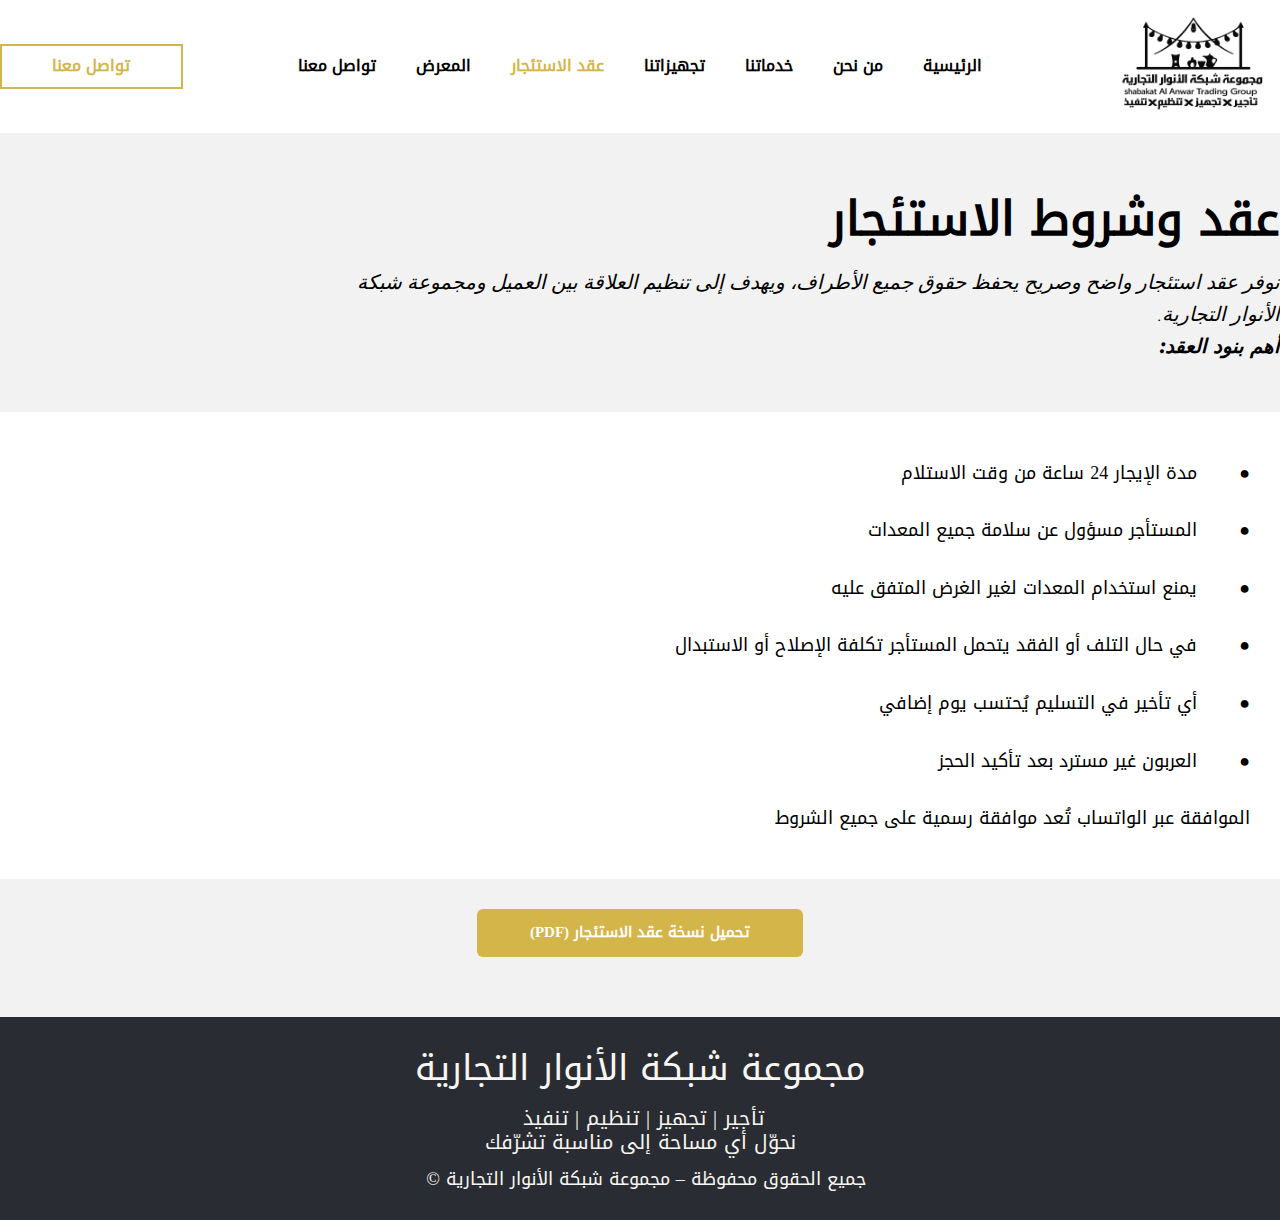
<file: Lease-Agreement.html>
<!DOCTYPE html>
<html style="font-size: 16px;" lang="en"><head>
    <meta name="viewport" content="width=device-width, initial-scale=1.0">
    <meta charset="utf-8">
    <meta name="keywords" content="">
    <meta name="description" content="">
    <title>Lease Agreement</title>
    <link rel="stylesheet" href="nicepage.css" media="screen">
<link rel="stylesheet" href="Lease-Agreement.css" media="screen">
    <script class="u-script" type="text/javascript" src="jquery.js" defer=""></script>
    <script class="u-script" type="text/javascript" src="nicepage.js" defer=""></script>
    <meta name="generator" content="Nicepage 8.2.5, nicepage.com">
    
    
    
    
    <link id="u-page-google-font" rel="stylesheet" href="https://fonts.googleapis.com/css2?display=swap&amp;family=Montserrat:ital,wght@0,100;0,200;0,300;0,400;0,500;0,600;0,700;0,800;0,900;1,100;1,200;1,300;1,400;1,500;1,600;1,700;1,800;1,900">
    <script type="application/ld+json">{
		"@context": "http://schema.org",
		"@type": "Organization",
		"name": "Anwar",
		"logo": "images/logo_black.png"
}</script>
    <meta name="theme-color" content="#d4b549">
    <meta property="og:title" content="Lease Agreement">
    <meta property="og:description" content="">
    <meta property="og:type" content="website">
  <meta data-intl-tel-input-cdn-path="intlTelInput/"></head>
  <body data-path-to-root="./" data-include-products="false" class="u-body u-clearfix u-xl-mode" data-lang="en"><header class="u-clearfix u-header u-sticky u-sticky-2ea2 u-white u-header" id="header" data-animation-name="" data-animation-duration="0" data-animation-delay="0" data-animation-direction=""><div class="u-clearfix u-sheet u-valign-middle-lg u-valign-middle-md u-valign-middle-sm u-sheet-1">
        <nav class="u-align-center-lg u-align-center-md u-align-center-sm u-align-center-xl u-align-left-xs u-menu u-menu-dropdown u-offcanvas u-menu-1" role="navigation">
          <div class="menu-collapse" style="font-size: 1rem; letter-spacing: 0px; font-weight: 700;">
            <a class="u-button-style u-custom-left-right-menu-spacing u-custom-padding-bottom u-custom-top-bottom-menu-spacing u-hamburger-link u-nav-link u-text-active-palette-1-base u-text-hover-palette-2-base u-hamburger-link-1" href="#" tabindex="-1" aria-label="Open menu" aria-controls="4785">
              <svg class="u-svg-link" viewBox="0 0 24 24"><use xlink:href="#menu-hamburger"></use></svg>
              <svg class="u-svg-content" version="1.1" id="menu-hamburger" viewBox="0 0 16 16" x="0px" y="0px" xmlns:xlink="http://www.w3.org/1999/xlink" xmlns="http://www.w3.org/2000/svg"><g><rect y="1" width="16" height="2"></rect><rect y="7" width="16" height="2"></rect><rect y="13" width="16" height="2"></rect>
</g></svg>
            </a>
          </div>
          <div class="u-custom-menu u-nav-container">
            <ul role="menubar" class="rtl u-nav u-unstyled u-nav-1"><li role="none" class="u-nav-item"><a role="menuitem" class="u-button-style u-nav-link u-text-active-palette-1-base u-text-hover-palette-2-base" href="./" style="padding: 10px 20px;">الرئيسية</a>
</li><li role="none" class="u-nav-item"><a role="menuitem" class="u-button-style u-nav-link u-text-active-palette-1-base u-text-hover-palette-2-base" href="About.html" style="padding: 10px 20px;">من نحن</a>
</li><li role="none" class="u-nav-item"><a role="menuitem" class="u-button-style u-nav-link u-text-active-palette-1-base u-text-hover-palette-2-base" href="services.html" style="padding: 10px 20px;">خدماتنا</a><div class="u-nav-popup"><ul role="menu" class="u-h-spacing-20 u-nav u-unstyled u-v-spacing-10" aria-label="خدماتنا menu"><li role="none" class="u-nav-item"><a role="menuitem" class="u-active-white u-button-style u-nav-link u-palette-1-base u-text-active-palette-1-base" href="Party-organization.html">تنظيم الحفلات</a>
</li><li role="none" class="u-nav-item"><a role="menuitem" class="u-active-white u-button-style u-nav-link u-palette-1-base u-text-active-palette-1-base" href="Organizing-exhibitions.html">تنظيم المعارض</a>
</li><li role="none" class="u-nav-item"><a role="menuitem" class="u-active-white u-button-style u-nav-link u-palette-1-base u-text-active-palette-1-base" href="Luxury-road-trips.html">الرحلات البرية الفاخرة</a>
</li><li role="none" class="u-nav-item"><a role="menuitem" class="u-active-white u-button-style u-nav-link u-palette-1-base u-text-active-palette-1-base" href="Tents.html">الخيام</a>
</li><li role="none" class="u-nav-item"><a role="menuitem" class="u-active-white u-button-style u-nav-link u-palette-1-base u-text-active-palette-1-base" href="Hospitality.html">الضيافة</a>
</li></ul>
</div>
</li><li role="none" class="u-nav-item"><a role="menuitem" class="u-button-style u-nav-link u-text-active-palette-1-base u-text-hover-palette-2-base" href="Our-facilities.html" style="padding: 10px 20px;">تجهيزاتنا</a>
</li><li role="none" class="u-nav-item"><a role="menuitem" class="u-button-style u-nav-link u-text-active-palette-1-base u-text-hover-palette-2-base" href="Lease-Agreement.html" style="padding: 10px 20px;">عقد الاستئجار</a>
</li><li role="none" class="u-nav-item"><a role="menuitem" class="u-button-style u-nav-link u-text-active-palette-1-base u-text-hover-palette-2-base" href="gallary.html" style="padding: 10px 20px;">المعرض</a>
</li><li role="none" class="u-nav-item"><a role="menuitem" class="u-button-style u-nav-link u-text-active-palette-1-base u-text-hover-palette-2-base" href="Contact.html" style="padding: 10px 20px;">تواصل معنا</a>
</li></ul>
          </div>
          <div class="u-custom-menu u-nav-container-collapse" id="4785" role="region" aria-label="Menu panel">
            <div class="u-black u-container-style u-inner-container-layout u-opacity u-opacity-95 u-sidenav">
              <div class="u-inner-container-layout u-sidenav-overflow">
                <div class="u-menu-close" tabindex="-1" aria-label="Close menu"></div>
                <ul class="u-align-center u-nav u-popupmenu-items u-unstyled u-nav-3" role="menubar"><li role="none" class="u-nav-item"><a role="menuitem" class="u-button-style u-nav-link" href="./">الرئيسية</a>
</li><li role="none" class="u-nav-item"><a role="menuitem" class="u-button-style u-nav-link" href="About.html">من نحن</a>
</li><li role="none" class="u-nav-item"><a role="menuitem" class="u-button-style u-nav-link" href="services.html">خدماتنا</a><div class="u-nav-popup"><ul role="menu" class="u-h-spacing-20 u-nav u-unstyled u-v-spacing-10" aria-label="خدماتنا menu"><li role="none" class="u-nav-item"><a role="menuitem" class="u-button-style u-nav-link" href="Party-organization.html">تنظيم الحفلات</a>
</li><li role="none" class="u-nav-item"><a role="menuitem" class="u-button-style u-nav-link" href="Organizing-exhibitions.html">تنظيم المعارض</a>
</li><li role="none" class="u-nav-item"><a role="menuitem" class="u-button-style u-nav-link" href="Luxury-road-trips.html">الرحلات البرية الفاخرة</a>
</li><li role="none" class="u-nav-item"><a role="menuitem" class="u-button-style u-nav-link" href="Tents.html">الخيام</a>
</li><li role="none" class="u-nav-item"><a role="menuitem" class="u-button-style u-nav-link" href="Hospitality.html">الضيافة</a>
</li></ul>
</div>
</li><li role="none" class="u-nav-item"><a role="menuitem" class="u-button-style u-nav-link" href="Our-facilities.html">تجهيزاتنا</a>
</li><li role="none" class="u-nav-item"><a role="menuitem" class="u-button-style u-nav-link" href="Lease-Agreement.html">عقد الاستئجار</a>
</li><li role="none" class="u-nav-item"><a role="menuitem" class="u-button-style u-nav-link" href="gallary.html">المعرض</a>
</li><li role="none" class="u-nav-item"><a role="menuitem" class="u-button-style u-nav-link" href="Contact.html">تواصل معنا</a>
</li></ul>
              </div>
            </div>
            <div class="u-black u-menu-overlay u-opacity u-opacity-70"></div>
          </div>
        </nav>
        <a href="https://wa.me/966583464444" class="u-align-left u-border-2 u-border-hover-palette-1-base u-border-palette-1-base u-btn u-button-style u-hidden-md u-hidden-sm u-hidden-xs u-hover-feature u-hover-palette-1-base u-none u-btn-1">تواصل معنا </a>
        <a href="./" data-page-id="169971644" class="u-align-right u-image u-logo u-image-1" data-image-width="1536" data-image-height="1024">
          <img src="images/logo_black.png" class="u-logo-image u-logo-image-1" title="Home">
        </a>
      </div></header>
    <section class="u-clearfix u-grey-5 u-section-1" id="block-2">
      <div class="u-clearfix u-sheet u-valign-middle-lg u-valign-middle-md u-valign-middle-sm u-valign-middle-xs u-sheet-1">
        <h2 class="u-align-right u-text u-text-1"><b>عقد وشروط الاستئجار</b><b></b>
        </h2>
        <h5 class="rtl u-align-right u-custom-font u-font-montserrat u-text u-text-2"> نوفر عقد استئجار واضح وصريح يحفظ حقوق جميع الأطراف،
ويهدف إلى تنظيم العلاقة بين العميل ومجموعة شبكة الأنوار التجارية.&nbsp;<br><b>أهم بنود
العقد:</b><b></b>
        </h5>
        <div class="u-container-style u-expanded-width u-group u-white u-group-1">
          <div class="u-container-layout u-valign-middle u-container-layout-1">
            <p class="rtl u-align-right u-spacing-20 u-text u-text-3"><!--[if !supportLists]-->●&nbsp;&nbsp;&nbsp;&nbsp;&nbsp;&nbsp; <!--[endif]-->مدة
الإيجار 24 ساعة من وقت الاستلام<br><!--[if !supportLineBreakNewLine]-->
              <br><!--[endif]--><!--[if !supportLists]-->●&nbsp;&nbsp;&nbsp;&nbsp;&nbsp;&nbsp; <!--[endif]-->المستأجر
مسؤول عن سلامة جميع المعدات<br><!--[if !supportLineBreakNewLine]-->
              <br><!--[endif]--><!--[if !supportLists]-->●&nbsp;&nbsp;&nbsp;&nbsp;&nbsp;&nbsp; <!--[endif]-->يمنع
استخدام المعدات لغير الغرض المتفق عليه<br><!--[if !supportLineBreakNewLine]-->
              <br><!--[endif]--><!--[if !supportLists]-->●&nbsp;&nbsp;&nbsp;&nbsp;&nbsp;&nbsp; <!--[endif]-->في حال
التلف أو الفقد يتحمل المستأجر تكلفة الإصلاح أو الاستبدال<br><!--[if !supportLineBreakNewLine]-->
              <br><!--[endif]--><!--[if !supportLists]-->●&nbsp;&nbsp;&nbsp;&nbsp;&nbsp;&nbsp; <!--[endif]-->أي تأخير
في التسليم يُحتسب يوم إضافي<br><!--[if !supportLineBreakNewLine]-->
              <br><!--[endif]--><!--[if !supportLists]-->●&nbsp;&nbsp;&nbsp;&nbsp;&nbsp;&nbsp; <!--[endif]-->العربون
غير مسترد بعد تأكيد الحجز<br><!--[if !supportLineBreakNewLine]-->
              <br><!--[endif]--> الموافقة عبر الواتساب تُعد
موافقة رسمية على جميع الشروط<br><!--[endif]-->
            </p>
          </div>
        </div>
        <a href="files/FinalPreviewEdition.pdf" class="rtl u-align-center u-border-none u-btn u-btn-round u-button-style u-file-link u-hover-palette-1-base u-radius u-btn-1" target="_blank"> تحميل نسخة عقد الاستئجار (PDF)</a>
      </div>
    </section>
    
    
    
    <footer class="u-align-center u-clearfix u-container-align-center u-footer u-palette-2-dark-3 u-footer" id="footer"><div class="u-clearfix u-sheet u-sheet-1">
        <h3 class="u-headline u-text u-text-default u-text-1">
          <a href="/"> مجموعة شبكة الأنوار التجارية</a>
        </h3>
        <h5 class="rtl u-text u-text-2"> تأجير | تجهيز | تنظيم | تنفيذ&nbsp;<br>نحوّل أي مساحة إلى مناسبة تشرّفك<br>
        </h5>
        <h6 class="u-headline u-text u-text-default u-text-3">
          <a href="/"> &nbsp; © جميع الحقوق محفوظة – مجموعة شبكة الأنوار
التجارية</a>
        </h6>
      </div></footer>
  
</body></html>
</file>
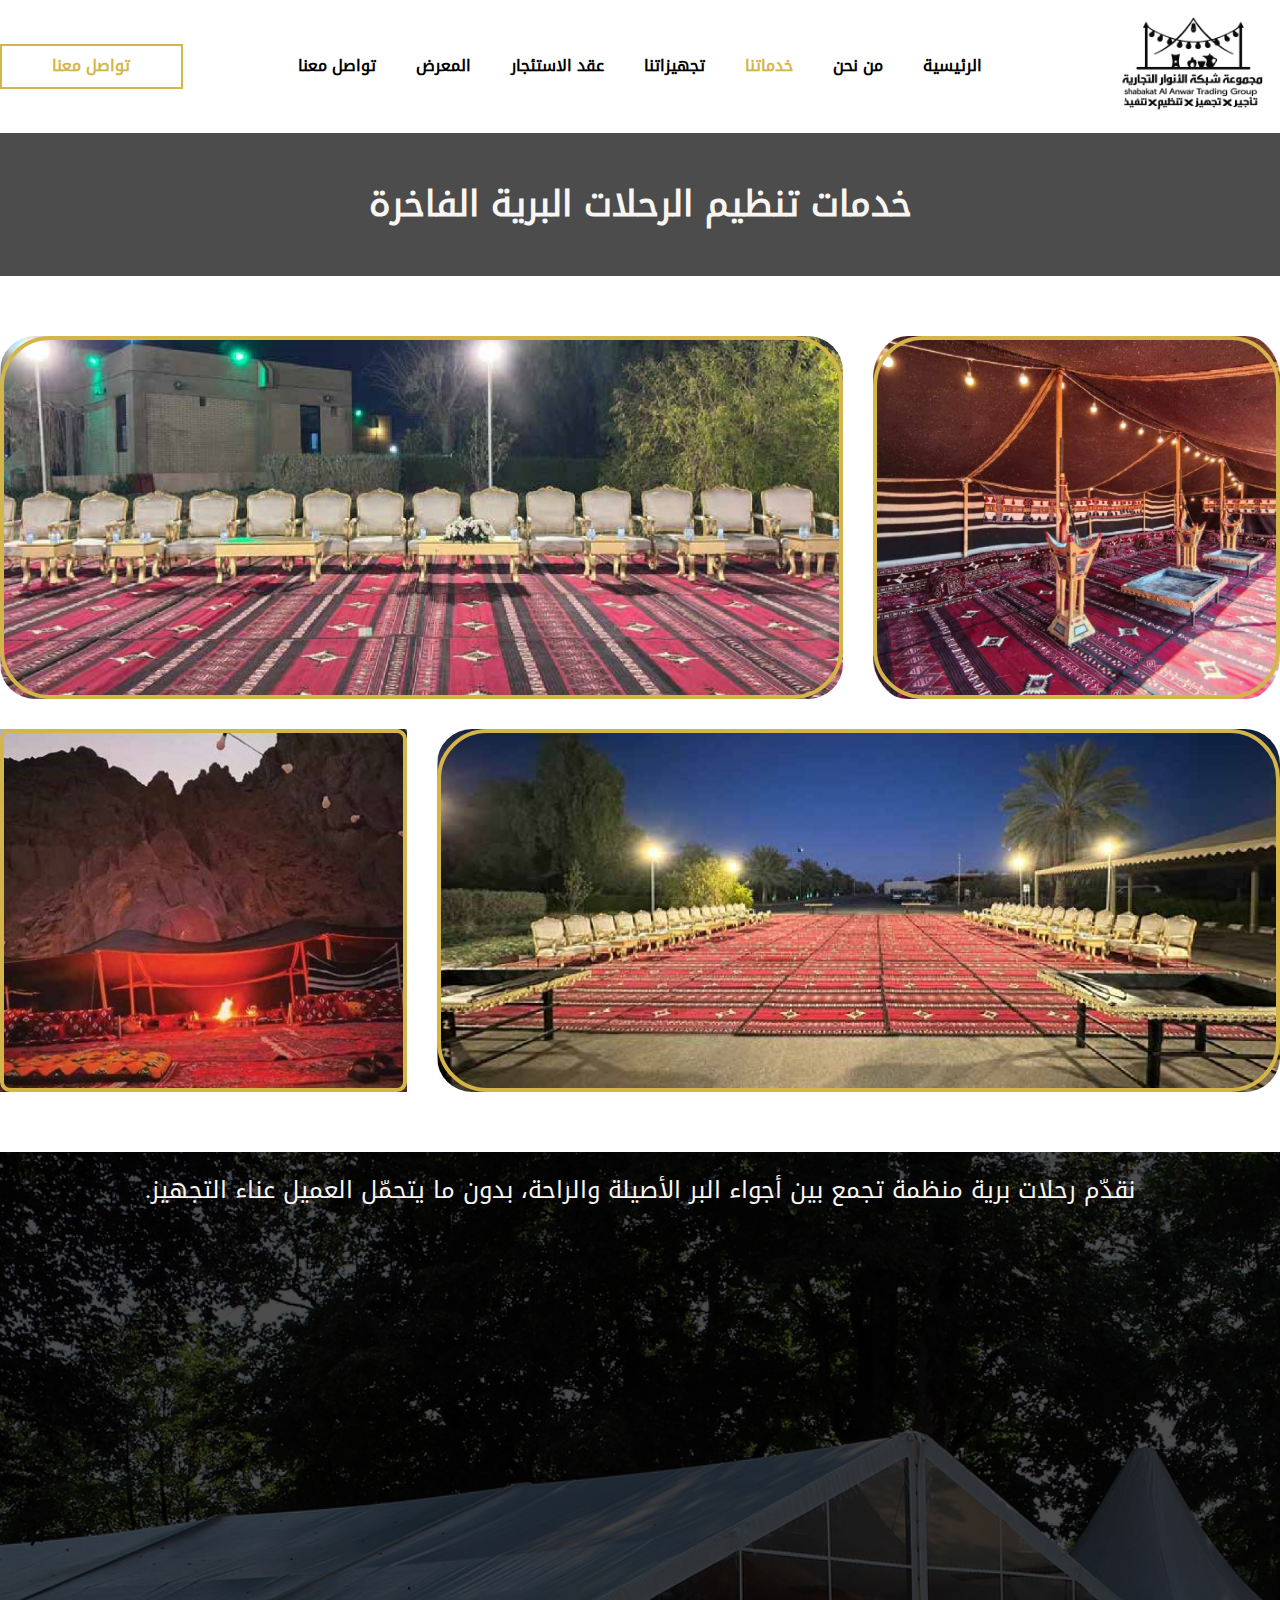
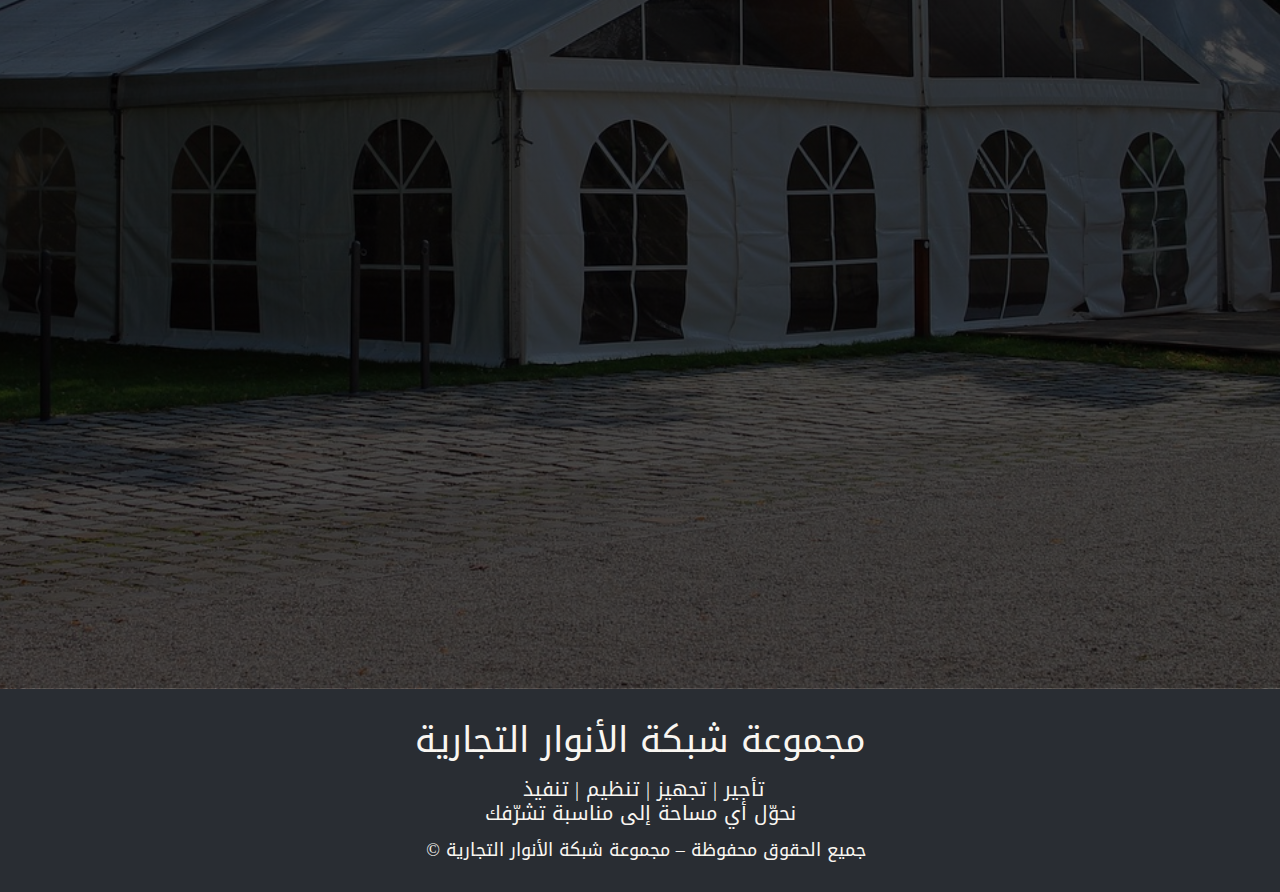
<file: Luxury-road-trips.html>
<!DOCTYPE html>
<html style="font-size: 16px;" lang="en"><head>
    <meta name="viewport" content="width=device-width, initial-scale=1.0">
    <meta charset="utf-8">
    <meta name="keywords" content="">
    <meta name="description" content="">
    <title>Luxury road trips</title>
    <link rel="stylesheet" href="nicepage.css" media="screen">
<link rel="stylesheet" href="Luxury-road-trips.css" media="screen">
    <script class="u-script" type="text/javascript" src="jquery.js" defer=""></script>
    <script class="u-script" type="text/javascript" src="nicepage.js" defer=""></script>
    <meta name="generator" content="Nicepage 8.2.5, nicepage.com">
    
    
    
    
    
    
    <script type="application/ld+json">{
		"@context": "http://schema.org",
		"@type": "Organization",
		"name": "Anwar",
		"logo": "images/logo_black.png"
}</script>
    <meta name="theme-color" content="#d4b549">
    <meta property="og:title" content="Luxury road trips">
    <meta property="og:description" content="">
    <meta property="og:type" content="website">
  <meta data-intl-tel-input-cdn-path="intlTelInput/"></head>
  <body data-path-to-root="./" data-include-products="false" class="u-body u-clearfix u-xl-mode" data-lang="en"><header class="u-clearfix u-header u-sticky u-sticky-2ea2 u-white u-header" id="header" data-animation-name="" data-animation-duration="0" data-animation-delay="0" data-animation-direction=""><div class="u-clearfix u-sheet u-valign-middle-lg u-valign-middle-md u-valign-middle-sm u-sheet-1">
        <nav class="u-align-center-lg u-align-center-md u-align-center-sm u-align-center-xl u-align-left-xs u-menu u-menu-dropdown u-offcanvas u-menu-1" role="navigation">
          <div class="menu-collapse" style="font-size: 1rem; letter-spacing: 0px; font-weight: 700;">
            <a class="u-button-style u-custom-left-right-menu-spacing u-custom-padding-bottom u-custom-top-bottom-menu-spacing u-hamburger-link u-nav-link u-text-active-palette-1-base u-text-hover-palette-2-base u-hamburger-link-1" href="#" tabindex="-1" aria-label="Open menu" aria-controls="4785">
              <svg class="u-svg-link" viewBox="0 0 24 24"><use xlink:href="#menu-hamburger"></use></svg>
              <svg class="u-svg-content" version="1.1" id="menu-hamburger" viewBox="0 0 16 16" x="0px" y="0px" xmlns:xlink="http://www.w3.org/1999/xlink" xmlns="http://www.w3.org/2000/svg"><g><rect y="1" width="16" height="2"></rect><rect y="7" width="16" height="2"></rect><rect y="13" width="16" height="2"></rect>
</g></svg>
            </a>
          </div>
          <div class="u-custom-menu u-nav-container">
            <ul role="menubar" class="rtl u-nav u-unstyled u-nav-1"><li role="none" class="u-nav-item"><a role="menuitem" class="u-button-style u-nav-link u-text-active-palette-1-base u-text-hover-palette-2-base" href="./" style="padding: 10px 20px;">الرئيسية</a>
</li><li role="none" class="u-nav-item"><a role="menuitem" class="u-button-style u-nav-link u-text-active-palette-1-base u-text-hover-palette-2-base" href="About.html" style="padding: 10px 20px;">من نحن</a>
</li><li role="none" class="u-nav-item"><a role="menuitem" class="u-button-style u-nav-link u-text-active-palette-1-base u-text-hover-palette-2-base" href="services.html" style="padding: 10px 20px;">خدماتنا</a><div class="u-nav-popup"><ul role="menu" class="u-h-spacing-20 u-nav u-unstyled u-v-spacing-10" aria-label="خدماتنا menu"><li role="none" class="u-nav-item"><a role="menuitem" class="u-active-white u-button-style u-nav-link u-palette-1-base u-text-active-palette-1-base" href="Party-organization.html">تنظيم الحفلات</a>
</li><li role="none" class="u-nav-item"><a role="menuitem" class="u-active-white u-button-style u-nav-link u-palette-1-base u-text-active-palette-1-base" href="Organizing-exhibitions.html">تنظيم المعارض</a>
</li><li role="none" class="u-nav-item"><a role="menuitem" class="u-active-white u-button-style u-nav-link u-palette-1-base u-text-active-palette-1-base" href="Luxury-road-trips.html">الرحلات البرية الفاخرة</a>
</li><li role="none" class="u-nav-item"><a role="menuitem" class="u-active-white u-button-style u-nav-link u-palette-1-base u-text-active-palette-1-base" href="Tents.html">الخيام</a>
</li><li role="none" class="u-nav-item"><a role="menuitem" class="u-active-white u-button-style u-nav-link u-palette-1-base u-text-active-palette-1-base" href="Hospitality.html">الضيافة</a>
</li></ul>
</div>
</li><li role="none" class="u-nav-item"><a role="menuitem" class="u-button-style u-nav-link u-text-active-palette-1-base u-text-hover-palette-2-base" href="Our-facilities.html" style="padding: 10px 20px;">تجهيزاتنا</a>
</li><li role="none" class="u-nav-item"><a role="menuitem" class="u-button-style u-nav-link u-text-active-palette-1-base u-text-hover-palette-2-base" href="Lease-Agreement.html" style="padding: 10px 20px;">عقد الاستئجار</a>
</li><li role="none" class="u-nav-item"><a role="menuitem" class="u-button-style u-nav-link u-text-active-palette-1-base u-text-hover-palette-2-base" href="gallary.html" style="padding: 10px 20px;">المعرض</a>
</li><li role="none" class="u-nav-item"><a role="menuitem" class="u-button-style u-nav-link u-text-active-palette-1-base u-text-hover-palette-2-base" href="Contact.html" style="padding: 10px 20px;">تواصل معنا</a>
</li></ul>
          </div>
          <div class="u-custom-menu u-nav-container-collapse" id="4785" role="region" aria-label="Menu panel">
            <div class="u-black u-container-style u-inner-container-layout u-opacity u-opacity-95 u-sidenav">
              <div class="u-inner-container-layout u-sidenav-overflow">
                <div class="u-menu-close" tabindex="-1" aria-label="Close menu"></div>
                <ul class="u-align-center u-nav u-popupmenu-items u-unstyled u-nav-3" role="menubar"><li role="none" class="u-nav-item"><a role="menuitem" class="u-button-style u-nav-link" href="./">الرئيسية</a>
</li><li role="none" class="u-nav-item"><a role="menuitem" class="u-button-style u-nav-link" href="About.html">من نحن</a>
</li><li role="none" class="u-nav-item"><a role="menuitem" class="u-button-style u-nav-link" href="services.html">خدماتنا</a><div class="u-nav-popup"><ul role="menu" class="u-h-spacing-20 u-nav u-unstyled u-v-spacing-10" aria-label="خدماتنا menu"><li role="none" class="u-nav-item"><a role="menuitem" class="u-button-style u-nav-link" href="Party-organization.html">تنظيم الحفلات</a>
</li><li role="none" class="u-nav-item"><a role="menuitem" class="u-button-style u-nav-link" href="Organizing-exhibitions.html">تنظيم المعارض</a>
</li><li role="none" class="u-nav-item"><a role="menuitem" class="u-button-style u-nav-link" href="Luxury-road-trips.html">الرحلات البرية الفاخرة</a>
</li><li role="none" class="u-nav-item"><a role="menuitem" class="u-button-style u-nav-link" href="Tents.html">الخيام</a>
</li><li role="none" class="u-nav-item"><a role="menuitem" class="u-button-style u-nav-link" href="Hospitality.html">الضيافة</a>
</li></ul>
</div>
</li><li role="none" class="u-nav-item"><a role="menuitem" class="u-button-style u-nav-link" href="Our-facilities.html">تجهيزاتنا</a>
</li><li role="none" class="u-nav-item"><a role="menuitem" class="u-button-style u-nav-link" href="Lease-Agreement.html">عقد الاستئجار</a>
</li><li role="none" class="u-nav-item"><a role="menuitem" class="u-button-style u-nav-link" href="gallary.html">المعرض</a>
</li><li role="none" class="u-nav-item"><a role="menuitem" class="u-button-style u-nav-link" href="Contact.html">تواصل معنا</a>
</li></ul>
              </div>
            </div>
            <div class="u-black u-menu-overlay u-opacity u-opacity-70"></div>
          </div>
        </nav>
        <a href="https://wa.me/966583464444" class="u-align-left u-border-2 u-border-hover-palette-1-base u-border-palette-1-base u-btn u-button-style u-hidden-md u-hidden-sm u-hidden-xs u-hover-feature u-hover-palette-1-base u-none u-btn-1">تواصل معنا </a>
        <a href="./" data-page-id="169971644" class="u-align-right u-image u-logo u-image-1" data-image-width="1536" data-image-height="1024">
          <img src="images/logo_black.png" class="u-logo-image u-logo-image-1" title="Home">
        </a>
      </div></header>
    <section class="u-align-center u-clearfix u-container-align-center u-image u-shading u-section-1" id="block-2" data-image-width="1280" data-image-height="857">
      <div class="u-clearfix u-sheet u-valign-middle-lg u-valign-middle-md u-valign-middle-sm u-sheet-1">
        <h3 class="u-align-center u-text u-text-default u-text-1"><b>خدمات
تنظيم الرحلات البرية الفاخرة</b>
        </h3>
      </div>
    </section>
    <section class="u-clearfix u-white u-section-2" id="block-4">
      <div class="u-clearfix u-sheet u-valign-middle-lg u-valign-middle-md u-valign-middle-sm u-valign-middle-xs u-sheet-1">
        <div class="data-layout-selected u-clearfix u-expanded-width u-gutter-30 u-layout-wrap u-layout-wrap-1">
          <div class="u-layout">
            <div class="u-layout-col">
              <div class="u-size-30">
                <div class="u-layout-row">
                  <div class="u-container-align-center u-container-style u-image u-image-round u-layout-cell u-radius u-size-40 u-image-1" data-image-width="2259" data-image-height="1554" data-animation-name="" data-animation-duration="0" data-animation-delay="0" data-animation-direction="">
                    <div class="u-border-4 u-border-palette-1-base u-container-layout u-container-layout-1"></div>
                  </div>
                  <div class="u-container-align-center u-container-style u-image u-image-round u-layout-cell u-radius u-size-20 u-image-2" data-image-width="2049" data-image-height="1882" data-animation-name="" data-animation-duration="0" data-animation-delay="0" data-animation-direction="">
                    <div class="u-border-4 u-border-palette-1-base u-container-layout u-container-layout-2"></div>
                  </div>
                </div>
              </div>
              <div class="u-size-30">
                <div class="u-layout-row">
                  <div class="u-container-align-center u-container-style u-image u-image-round u-layout-cell u-radius u-size-20 u-image-3" data-image-width="680" data-image-height="377" data-animation-name="" data-animation-duration="0" data-animation-delay="0" data-animation-direction="">
                    <div class="u-border-4 u-border-palette-1-base u-container-layout u-container-layout-3"></div>
                  </div>
                  <div class="u-container-align-center u-container-style u-image u-image-round u-layout-cell u-radius u-size-40 u-image-4" data-image-width="2259" data-image-height="1451">
                    <div class="u-border-4 u-border-palette-1-base u-container-layout u-container-layout-4"></div>
                  </div>
                </div>
              </div>
            </div>
          </div>
        </div>
      </div>
    </section>
    <section class="u-align-center u-clearfix u-container-align-center u-image u-shading u-section-3" id="block-3" data-image-width="1280" data-image-height="853">
      <div class="u-clearfix u-sheet u-valign-middle-lg u-valign-middle-md u-valign-middle-sm u-valign-middle-xs u-sheet-1">
        <h4 class="rtl u-align-center u-text u-text-default u-text-1"> نقدّم رحلات برية منظمة تجمع بين أجواء البر الأصيلة
والراحة، بدون ما يتحمّل العميل عناء التجهيز.</h4>
        <h2 class="u-align-center u-text u-text-default u-text-2" data-animation-name="customAnimationIn" data-animation-duration="1500" data-animation-delay="0"><b></b><b>كيف ننفّذ الرحلات البرية؟</b><b></b>
        </h2>
        <div class="custom-expanded rtl u-list u-list-1">
          <div class="u-repeater u-repeater-1">
            <div class="u-container-align-right u-container-style u-list-item u-radius u-repeater-item u-shape-round u-white u-list-item-1" data-animation-name="customAnimationIn" data-animation-duration="1500">
              <div class="u-container-layout u-similar-container u-valign-top-lg u-valign-top-md u-valign-top-sm u-valign-top-xs u-container-layout-1">
                <h4 class="rtl u-align-right u-text u-text-default u-text-3"> 1. اختيار الموقع</h4>
                <p class="rtl u-align-right u-text u-text-default u-text-4"> المساعدة في اختيار موقع مناسب، آمن، وسهل الوصول.</p>
              </div>
            </div>
            <div class="u-container-align-right u-container-style u-list-item u-radius u-repeater-item u-shape-round u-white u-list-item-2" data-animation-name="customAnimationIn" data-animation-duration="1000">
              <div class="u-container-layout u-similar-container u-valign-top-lg u-valign-top-md u-valign-top-sm u-valign-top-xs u-container-layout-2">
                <h4 class="rtl u-align-right u-text u-text-default u-text-5"> 2. تجهيز الخيام</h4>
                <p class="rtl u-align-right u-text u-text-default u-text-6"> توفير خيام مناسبة للمساحة وعدد الحضور، مع تثبيت آمن.</p>
              </div>
            </div>
            <div class="u-container-align-right u-container-style u-list-item u-radius u-repeater-item u-shape-round u-white u-list-item-3" data-animation-name="customAnimationIn" data-animation-duration="1500">
              <div class="u-container-layout u-similar-container u-valign-top-lg u-valign-top-md u-valign-top-sm u-valign-top-xs u-container-layout-3">
                <h4 class="rtl u-align-right u-text u-text-default u-text-7"> 3. تجهيز الجلسات</h4>
                <p class="rtl u-align-right u-text u-text-default u-text-8"> جلسات أرضية أو كنب مريح، مرتبة لتناسب الجلسات الطويلة.</p>
              </div>
            </div>
            <div class="u-container-align-right u-container-style u-list-item u-radius u-repeater-item u-shape-round u-white u-list-item-4" data-animation-name="customAnimationIn" data-animation-duration="1500">
              <div class="u-container-layout u-similar-container u-valign-top-lg u-valign-top-md u-valign-top-sm u-valign-top-xs u-container-layout-4">
                <h4 class="rtl u-align-right u-text u-text-default u-text-9"> 4. التدفئة</h4>
                <p class="rtl u-align-right u-text u-text-default u-text-10"> دفايات داخلية وخارجية موزعة بشكل مدروس مع مراعاة
الأمان.</p>
              </div>
            </div>
            <div class="u-container-align-right u-container-style u-list-item u-radius u-repeater-item u-shape-round u-white u-list-item-5" data-animation-name="customAnimationIn" data-animation-duration="1500">
              <div class="u-container-layout u-similar-container u-valign-top-lg u-valign-top-md u-valign-top-sm u-valign-top-xs u-container-layout-5">
                <h4 class="rtl u-align-right u-text u-text-default u-text-11"> 5. الإنارة</h4>
                <p class="rtl u-align-right u-text u-text-default u-text-12"> إنارة برية واضحة للموقع والمسارات.</p>
              </div>
            </div>
            <div class="u-container-align-right u-container-style u-list-item u-radius u-repeater-item u-shape-round u-white u-list-item-6" data-animation-name="customAnimationIn" data-animation-duration="1500">
              <div class="u-container-layout u-similar-container u-valign-top-lg u-valign-top-md u-valign-top-sm u-valign-top-xs u-container-layout-6">
                <h4 class="rtl u-align-right u-text u-text-default u-text-13"> 6. الضيافة</h4>
                <p class="rtl u-align-right u-text u-text-default u-text-14"> تنظيم تقديم القهوة والشاي والتمر والفواكه بأسلوب مرتب.</p>
              </div>
            </div>
            <div class="u-container-align-right u-container-style u-list-item u-radius u-repeater-item u-shape-round u-white u-list-item-7" data-animation-name="customAnimationIn" data-animation-duration="1500">
              <div class="u-container-layout u-similar-container u-valign-top-lg u-valign-top-md u-valign-top-sm u-valign-top-xs u-container-layout-7">
                <h4 class="rtl u-align-right u-text u-text-default u-text-15"> 7. الإشراف</h4>
                <p class="rtl u-align-right u-text u-text-default u-text-16"> تجهيز الموقع قبل وصول الضيوف ومتابعة أثناء الرحلة.</p>
              </div>
            </div>
          </div>
        </div>
      </div>
    </section>
    
    
    
    <footer class="u-align-center u-clearfix u-container-align-center u-footer u-palette-2-dark-3 u-footer" id="footer"><div class="u-clearfix u-sheet u-sheet-1">
        <h3 class="u-headline u-text u-text-default u-text-1">
          <a href="/"> مجموعة شبكة الأنوار التجارية</a>
        </h3>
        <h5 class="rtl u-text u-text-2"> تأجير | تجهيز | تنظيم | تنفيذ&nbsp;<br>نحوّل أي مساحة إلى مناسبة تشرّفك<br>
        </h5>
        <h6 class="u-headline u-text u-text-default u-text-3">
          <a href="/"> &nbsp; © جميع الحقوق محفوظة – مجموعة شبكة الأنوار
التجارية</a>
        </h6>
      </div></footer>
  
</body></html>
</file>
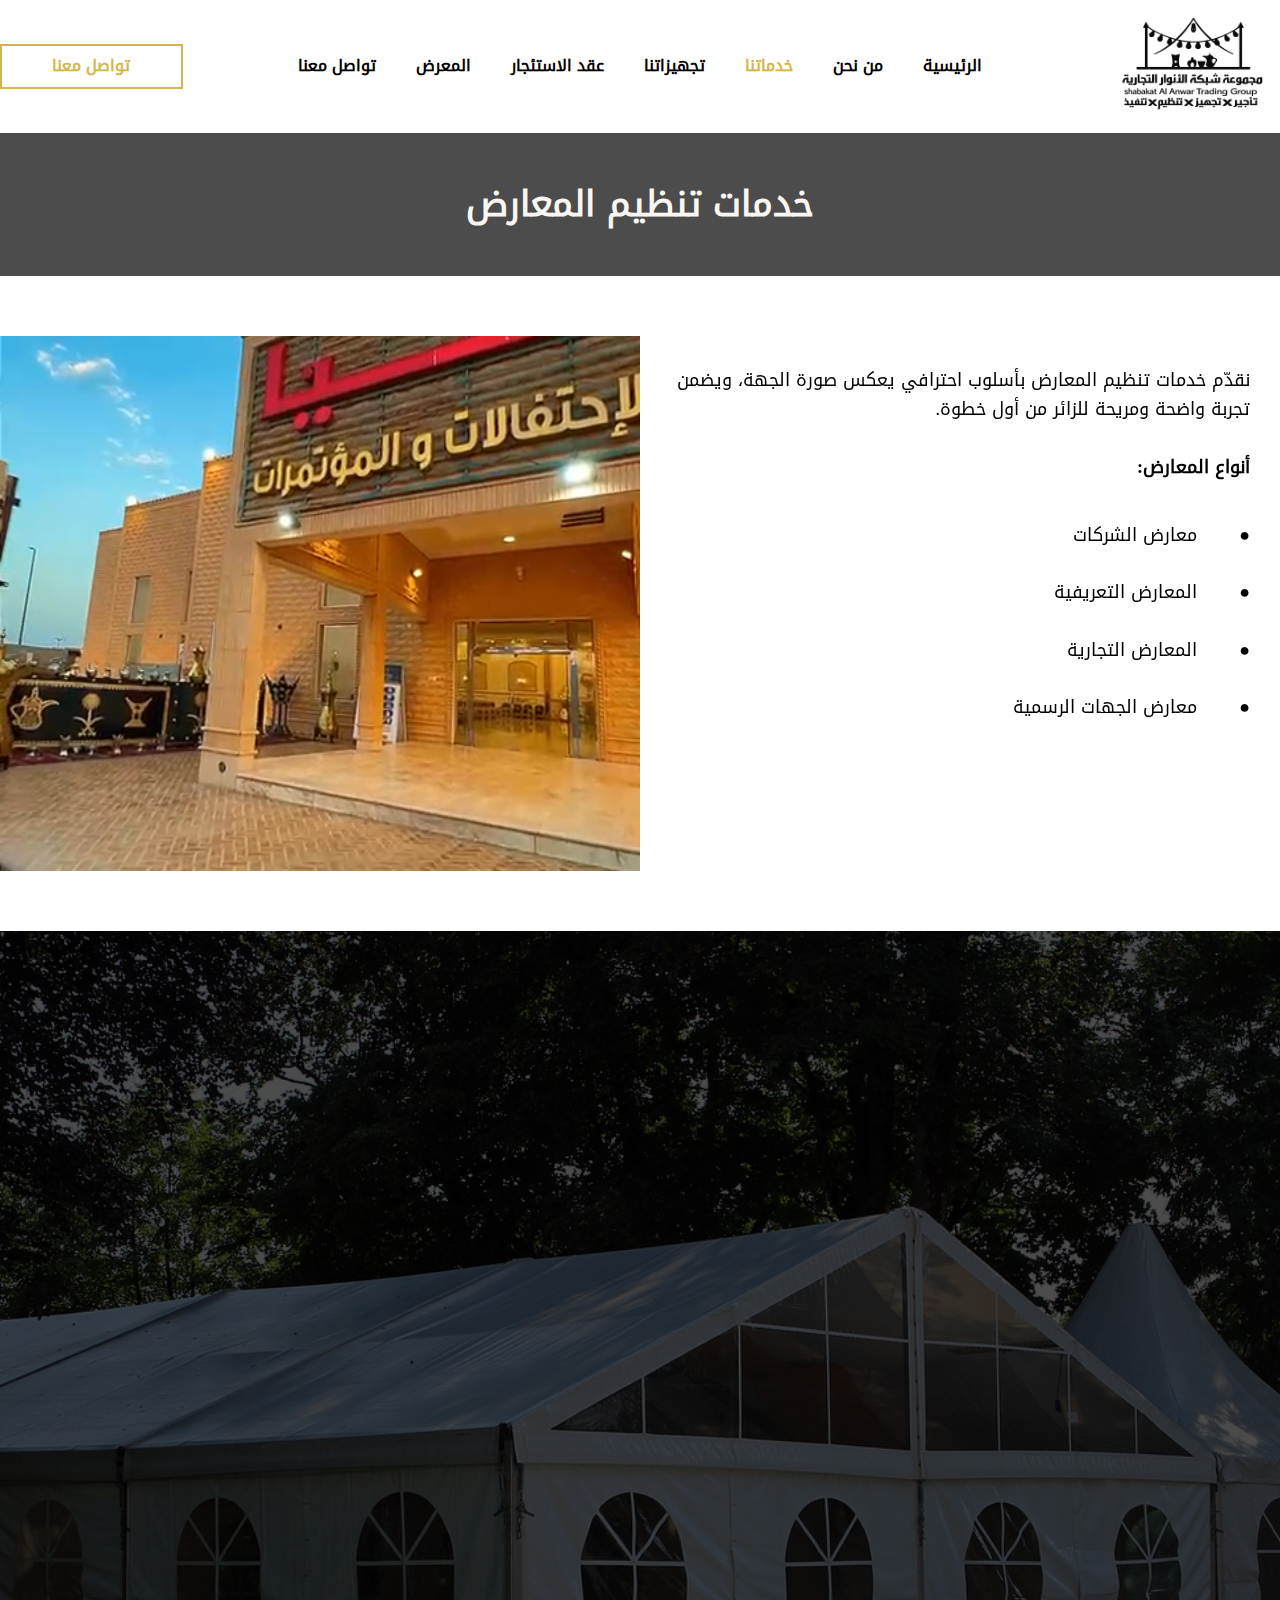
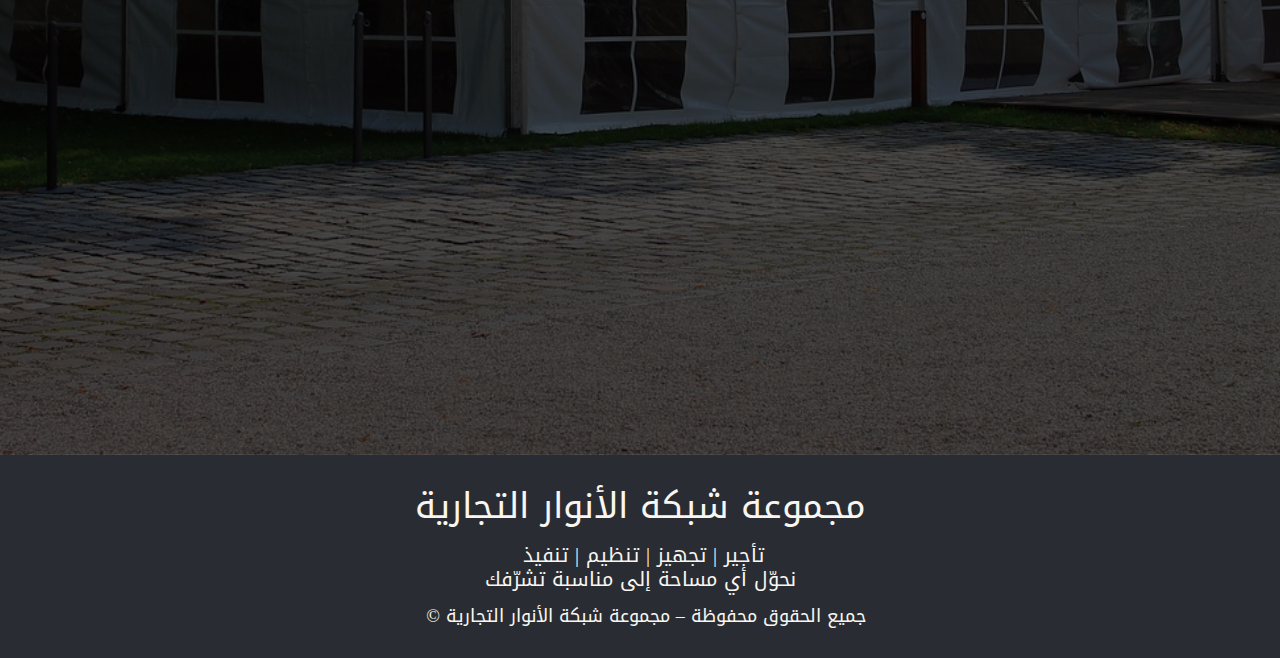
<file: Organizing-exhibitions.html>
<!DOCTYPE html>
<html style="font-size: 16px;" lang="en"><head>
    <meta name="viewport" content="width=device-width, initial-scale=1.0">
    <meta charset="utf-8">
    <meta name="keywords" content="">
    <meta name="description" content="">
    <title>Organizing exhibitions</title>
    <link rel="stylesheet" href="nicepage.css" media="screen">
<link rel="stylesheet" href="Organizing-exhibitions.css" media="screen">
    <script class="u-script" type="text/javascript" src="jquery.js" defer=""></script>
    <script class="u-script" type="text/javascript" src="nicepage.js" defer=""></script>
    <meta name="generator" content="Nicepage 8.2.5, nicepage.com">
    
    
    
    
    
    
    <script type="application/ld+json">{
		"@context": "http://schema.org",
		"@type": "Organization",
		"name": "Anwar",
		"logo": "images/logo_black.png"
}</script>
    <meta name="theme-color" content="#d4b549">
    <meta property="og:title" content="Organizing exhibitions">
    <meta property="og:description" content="">
    <meta property="og:type" content="website">
  <meta data-intl-tel-input-cdn-path="intlTelInput/"></head>
  <body data-path-to-root="./" data-include-products="false" class="u-body u-clearfix u-xl-mode" data-lang="en"><header class="u-clearfix u-header u-sticky u-sticky-2ea2 u-white u-header" id="header" data-animation-name="" data-animation-duration="0" data-animation-delay="0" data-animation-direction=""><div class="u-clearfix u-sheet u-valign-middle-lg u-valign-middle-md u-valign-middle-sm u-sheet-1">
        <nav class="u-align-center-lg u-align-center-md u-align-center-sm u-align-center-xl u-align-left-xs u-menu u-menu-dropdown u-offcanvas u-menu-1" role="navigation">
          <div class="menu-collapse" style="font-size: 1rem; letter-spacing: 0px; font-weight: 700;">
            <a class="u-button-style u-custom-left-right-menu-spacing u-custom-padding-bottom u-custom-top-bottom-menu-spacing u-hamburger-link u-nav-link u-text-active-palette-1-base u-text-hover-palette-2-base u-hamburger-link-1" href="#" tabindex="-1" aria-label="Open menu" aria-controls="4785">
              <svg class="u-svg-link" viewBox="0 0 24 24"><use xlink:href="#menu-hamburger"></use></svg>
              <svg class="u-svg-content" version="1.1" id="menu-hamburger" viewBox="0 0 16 16" x="0px" y="0px" xmlns:xlink="http://www.w3.org/1999/xlink" xmlns="http://www.w3.org/2000/svg"><g><rect y="1" width="16" height="2"></rect><rect y="7" width="16" height="2"></rect><rect y="13" width="16" height="2"></rect>
</g></svg>
            </a>
          </div>
          <div class="u-custom-menu u-nav-container">
            <ul role="menubar" class="rtl u-nav u-unstyled u-nav-1"><li role="none" class="u-nav-item"><a role="menuitem" class="u-button-style u-nav-link u-text-active-palette-1-base u-text-hover-palette-2-base" href="./" style="padding: 10px 20px;">الرئيسية</a>
</li><li role="none" class="u-nav-item"><a role="menuitem" class="u-button-style u-nav-link u-text-active-palette-1-base u-text-hover-palette-2-base" href="About.html" style="padding: 10px 20px;">من نحن</a>
</li><li role="none" class="u-nav-item"><a role="menuitem" class="u-button-style u-nav-link u-text-active-palette-1-base u-text-hover-palette-2-base" href="services.html" style="padding: 10px 20px;">خدماتنا</a><div class="u-nav-popup"><ul role="menu" class="u-h-spacing-20 u-nav u-unstyled u-v-spacing-10" aria-label="خدماتنا menu"><li role="none" class="u-nav-item"><a role="menuitem" class="u-active-white u-button-style u-nav-link u-palette-1-base u-text-active-palette-1-base" href="Party-organization.html">تنظيم الحفلات</a>
</li><li role="none" class="u-nav-item"><a role="menuitem" class="u-active-white u-button-style u-nav-link u-palette-1-base u-text-active-palette-1-base" href="Organizing-exhibitions.html">تنظيم المعارض</a>
</li><li role="none" class="u-nav-item"><a role="menuitem" class="u-active-white u-button-style u-nav-link u-palette-1-base u-text-active-palette-1-base" href="Luxury-road-trips.html">الرحلات البرية الفاخرة</a>
</li><li role="none" class="u-nav-item"><a role="menuitem" class="u-active-white u-button-style u-nav-link u-palette-1-base u-text-active-palette-1-base" href="Tents.html">الخيام</a>
</li><li role="none" class="u-nav-item"><a role="menuitem" class="u-active-white u-button-style u-nav-link u-palette-1-base u-text-active-palette-1-base" href="Hospitality.html">الضيافة</a>
</li></ul>
</div>
</li><li role="none" class="u-nav-item"><a role="menuitem" class="u-button-style u-nav-link u-text-active-palette-1-base u-text-hover-palette-2-base" href="Our-facilities.html" style="padding: 10px 20px;">تجهيزاتنا</a>
</li><li role="none" class="u-nav-item"><a role="menuitem" class="u-button-style u-nav-link u-text-active-palette-1-base u-text-hover-palette-2-base" href="Lease-Agreement.html" style="padding: 10px 20px;">عقد الاستئجار</a>
</li><li role="none" class="u-nav-item"><a role="menuitem" class="u-button-style u-nav-link u-text-active-palette-1-base u-text-hover-palette-2-base" href="gallary.html" style="padding: 10px 20px;">المعرض</a>
</li><li role="none" class="u-nav-item"><a role="menuitem" class="u-button-style u-nav-link u-text-active-palette-1-base u-text-hover-palette-2-base" href="Contact.html" style="padding: 10px 20px;">تواصل معنا</a>
</li></ul>
          </div>
          <div class="u-custom-menu u-nav-container-collapse" id="4785" role="region" aria-label="Menu panel">
            <div class="u-black u-container-style u-inner-container-layout u-opacity u-opacity-95 u-sidenav">
              <div class="u-inner-container-layout u-sidenav-overflow">
                <div class="u-menu-close" tabindex="-1" aria-label="Close menu"></div>
                <ul class="u-align-center u-nav u-popupmenu-items u-unstyled u-nav-3" role="menubar"><li role="none" class="u-nav-item"><a role="menuitem" class="u-button-style u-nav-link" href="./">الرئيسية</a>
</li><li role="none" class="u-nav-item"><a role="menuitem" class="u-button-style u-nav-link" href="About.html">من نحن</a>
</li><li role="none" class="u-nav-item"><a role="menuitem" class="u-button-style u-nav-link" href="services.html">خدماتنا</a><div class="u-nav-popup"><ul role="menu" class="u-h-spacing-20 u-nav u-unstyled u-v-spacing-10" aria-label="خدماتنا menu"><li role="none" class="u-nav-item"><a role="menuitem" class="u-button-style u-nav-link" href="Party-organization.html">تنظيم الحفلات</a>
</li><li role="none" class="u-nav-item"><a role="menuitem" class="u-button-style u-nav-link" href="Organizing-exhibitions.html">تنظيم المعارض</a>
</li><li role="none" class="u-nav-item"><a role="menuitem" class="u-button-style u-nav-link" href="Luxury-road-trips.html">الرحلات البرية الفاخرة</a>
</li><li role="none" class="u-nav-item"><a role="menuitem" class="u-button-style u-nav-link" href="Tents.html">الخيام</a>
</li><li role="none" class="u-nav-item"><a role="menuitem" class="u-button-style u-nav-link" href="Hospitality.html">الضيافة</a>
</li></ul>
</div>
</li><li role="none" class="u-nav-item"><a role="menuitem" class="u-button-style u-nav-link" href="Our-facilities.html">تجهيزاتنا</a>
</li><li role="none" class="u-nav-item"><a role="menuitem" class="u-button-style u-nav-link" href="Lease-Agreement.html">عقد الاستئجار</a>
</li><li role="none" class="u-nav-item"><a role="menuitem" class="u-button-style u-nav-link" href="gallary.html">المعرض</a>
</li><li role="none" class="u-nav-item"><a role="menuitem" class="u-button-style u-nav-link" href="Contact.html">تواصل معنا</a>
</li></ul>
              </div>
            </div>
            <div class="u-black u-menu-overlay u-opacity u-opacity-70"></div>
          </div>
        </nav>
        <a href="https://wa.me/966583464444" class="u-align-left u-border-2 u-border-hover-palette-1-base u-border-palette-1-base u-btn u-button-style u-hidden-md u-hidden-sm u-hidden-xs u-hover-feature u-hover-palette-1-base u-none u-btn-1">تواصل معنا </a>
        <a href="./" data-page-id="169971644" class="u-align-right u-image u-logo u-image-1" data-image-width="1536" data-image-height="1024">
          <img src="images/logo_black.png" class="u-logo-image u-logo-image-1" title="Home">
        </a>
      </div></header>
    <section class="u-align-center u-clearfix u-container-align-center u-image u-shading u-section-1" id="block-2" data-image-width="1280" data-image-height="857">
      <div class="u-clearfix u-sheet u-valign-middle-lg u-valign-middle-md u-valign-middle-sm u-sheet-1">
        <h3 class="u-align-center u-text u-text-default u-text-1"><b>خدمات
تنظيم المعارض</b>
        </h3>
      </div>
    </section>
    <section class="u-clearfix u-section-2" id="block-3">
      <div class="u-clearfix u-sheet u-valign-middle-lg u-valign-middle-md u-valign-middle-sm u-valign-middle-xl u-sheet-1">
        <div class="data-layout-selected u-clearfix u-expanded-width u-layout-wrap u-layout-wrap-1">
          <div class="u-layout">
            <div class="u-layout-row">
              <div class="skrollable u-container-align-center-sm u-container-align-center-xs u-container-style u-image-round u-layout-cell u-parallax u-shading u-shape-rectangle u-size-30 u-uploaded-video u-video u-video-1" data-image-width="1333" data-image-height="2000">
                <div class="u-background-video u-expanded" style="">
                  <div class="embed-responsive">
                    <video class="embed-responsive-item" data-autoplay="1" loop="" muted="1" autoplay="autoplay" playsinline="">
                      <source src="files/video4.mp4" type="video/mp4">
                      <p>Your browser does not support HTML5 video.</p>
                    </video>
                  </div>
                  <div class="u-video-shading"></div>
                </div>
                <div class="u-container-layout u-container-layout-1"></div>
              </div>
              <div class="skrollable u-container-style u-layout-cell u-shape-rectangle u-size-30 u-layout-cell-2" data-image-width="2000" data-image-height="1333">
                <div class="u-container-layout u-valign-top u-container-layout-2">
                  <p class="rtl u-align-right u-text u-text-default u-text-1"><b></b>نقدّم خدمات تنظيم المعارض بأسلوب احترافي يعكس صورة
الجهة، ويضمن تجربة واضحة ومريحة للزائر من أول خطوة.&nbsp;<br>
                    <br><b>أنواع المعارض:</b><b></b>
                  </p>
                  <p class="rtl u-align-right u-spacing-20 u-text u-text-2"><!--[if !supportLists]-->●&nbsp;&nbsp;&nbsp;&nbsp;&nbsp;&nbsp; <!--[endif]-->معارض
الشركات<br><!--[if !supportLineBreakNewLine]-->
                    <br><!--[endif]--><!--[if !supportLists]-->●&nbsp;&nbsp;&nbsp;&nbsp;&nbsp;&nbsp; <!--[endif]-->المعارض
التعريفية<br><!--[if !supportLineBreakNewLine]-->
                    <br><!--[endif]--><!--[if !supportLists]-->●&nbsp;&nbsp;&nbsp;&nbsp;&nbsp;&nbsp; <!--[endif]-->المعارض
التجارية<br><!--[if !supportLineBreakNewLine]-->
                    <br><!--[endif]--><!--[if !supportLists]-->●&nbsp;&nbsp;&nbsp;&nbsp;&nbsp;&nbsp; <!--[endif]-->معارض
الجهات الرسمية<br><!--[endif]--><!--[endif]-->
                  </p>
                </div>
              </div>
            </div>
          </div>
        </div>
      </div>
    </section>
    <section class="u-align-center u-clearfix u-container-align-center u-image u-shading u-section-3" id="block-4" data-image-width="1280" data-image-height="853">
      <div class="u-clearfix u-sheet u-valign-middle-lg u-valign-middle-md u-valign-middle-sm u-valign-middle-xs u-sheet-1">
        <h2 class="u-align-center u-text u-text-default u-text-1" data-animation-name="customAnimationIn" data-animation-duration="1500" data-animation-delay="0"><b></b><b>كيف ننفّذ تنظيم المعارض؟</b><b></b>
        </h2>
        <div class="custom-expanded rtl u-list u-list-1">
          <div class="u-repeater u-repeater-1">
            <div class="u-container-align-right u-container-style u-list-item u-radius u-repeater-item u-shape-round u-white u-list-item-1" data-animation-name="customAnimationIn" data-animation-duration="1500">
              <div class="u-container-layout u-similar-container u-valign-top-lg u-valign-top-md u-valign-top-sm u-valign-top-xs u-container-layout-1">
                <h4 class="rtl u-align-right u-text u-text-default u-text-2"> 1. دراسة الموقع والمساحة</h4>
                <p class="rtl u-align-right u-text u-text-default u-text-3"> نعاين موقع المعرض ونخطط توزيع الأركان والمسارات حسب عدد
العارضين والزوار.</p>
              </div>
            </div>
            <div class="u-container-align-right u-container-style u-list-item u-radius u-repeater-item u-shape-round u-white u-list-item-2" data-animation-name="customAnimationIn" data-animation-duration="1000">
              <div class="u-container-layout u-similar-container u-valign-top-lg u-valign-top-md u-valign-top-sm u-valign-top-xs u-container-layout-2">
                <h4 class="rtl u-align-right u-text u-text-default u-text-4"> 2. تجهيز منصات وطاولات العرض</h4>
                <p class="rtl u-align-right u-text u-text-default u-text-5"> نوفر طاولات مناسبة لطبيعة المعروضات، سواء منتجات،
كتيبات، أو مواد تعريفية.</p>
              </div>
            </div>
            <div class="u-container-align-right u-container-style u-list-item u-radius u-repeater-item u-shape-round u-white u-list-item-3" data-animation-name="customAnimationIn" data-animation-duration="1500">
              <div class="u-container-layout u-similar-container u-valign-top-lg u-valign-top-md u-valign-top-sm u-valign-top-xs u-container-layout-3">
                <h4 class="rtl u-align-right u-text u-text-default u-text-6"> 3. تنظيم المسارات</h4>
                <p class="rtl u-align-right u-text u-text-default u-text-7"> تحديد مسارات دخول وخروج واضحة تمنع التكدس وتسهل الحركة.</p>
              </div>
            </div>
            <div class="u-container-align-right u-container-style u-list-item u-radius u-repeater-item u-shape-round u-white u-list-item-4" data-animation-name="customAnimationIn" data-animation-duration="1500">
              <div class="u-container-layout u-similar-container u-valign-top-lg u-valign-top-md u-valign-top-sm u-valign-top-xs u-container-layout-4">
                <h4 class="rtl u-align-right u-text u-text-default u-text-8"> 4. منطقة الاستقبال</h4>
                <p class="rtl u-align-right u-text u-text-default u-text-9"> تجهيز نقطة استقبال مرتبة تعطي انطباع أول قوي وتساعد في
توجيه الزوار.</p>
              </div>
            </div>
            <div class="u-container-align-right u-container-style u-list-item u-radius u-repeater-item u-shape-round u-white u-list-item-5" data-animation-name="customAnimationIn" data-animation-duration="1500">
              <div class="u-container-layout u-similar-container u-valign-top-lg u-valign-top-md u-valign-top-sm u-valign-top-xs u-container-layout-5">
                <h4 class="rtl u-align-right u-text u-text-default u-text-10"> 5. الإضاءة</h4>
                <p class="rtl u-align-right u-text u-text-default u-text-11"> إضاءة عامة تغطي كامل الموقع،
وإضاءة موجهة على طاولات العرض،
وإضاءة كافية للقراءة والتصوير.</p>
              </div>
            </div>
            <div class="u-container-align-right u-container-style u-list-item u-radius u-repeater-item u-shape-round u-white u-list-item-6" data-animation-name="customAnimationIn" data-animation-duration="1500">
              <div class="u-container-layout u-similar-container u-valign-top-lg u-valign-top-md u-valign-top-sm u-valign-top-xs u-container-layout-6">
                <h4 class="rtl u-align-right u-text u-text-default u-text-12"> 6. الصوت والشاشات</h4>
                <p class="rtl u-align-right u-text u-text-default u-text-13"> توفير أنظمة صوت للإعلانات أو التقديم، مع شاشات عرض عند
الحاجة.</p>
              </div>
            </div>
            <div class="u-container-align-right u-container-style u-list-item u-radius u-repeater-item u-shape-round u-white u-list-item-7" data-animation-name="customAnimationIn" data-animation-duration="1500">
              <div class="u-container-layout u-similar-container u-valign-top-lg u-valign-top-md u-valign-top-sm u-valign-top-xs u-container-layout-7">
                <h4 class="rtl u-align-right u-text u-text-default u-text-14"> 7. الإشراف</h4>
                <p class="rtl u-align-right u-text u-text-default u-text-15"> فريق متواجد طوال فترة المعرض لضمان التنظيم وحل أي
ملاحظة فورًا.</p>
              </div>
            </div>
          </div>
        </div>
      </div>
    </section>
    
    
    
    <footer class="u-align-center u-clearfix u-container-align-center u-footer u-palette-2-dark-3 u-footer" id="footer"><div class="u-clearfix u-sheet u-sheet-1">
        <h3 class="u-headline u-text u-text-default u-text-1">
          <a href="/"> مجموعة شبكة الأنوار التجارية</a>
        </h3>
        <h5 class="rtl u-text u-text-2"> تأجير | تجهيز | تنظيم | تنفيذ&nbsp;<br>نحوّل أي مساحة إلى مناسبة تشرّفك<br>
        </h5>
        <h6 class="u-headline u-text u-text-default u-text-3">
          <a href="/"> &nbsp; © جميع الحقوق محفوظة – مجموعة شبكة الأنوار
التجارية</a>
        </h6>
      </div></footer>
  
</body></html>
</file>
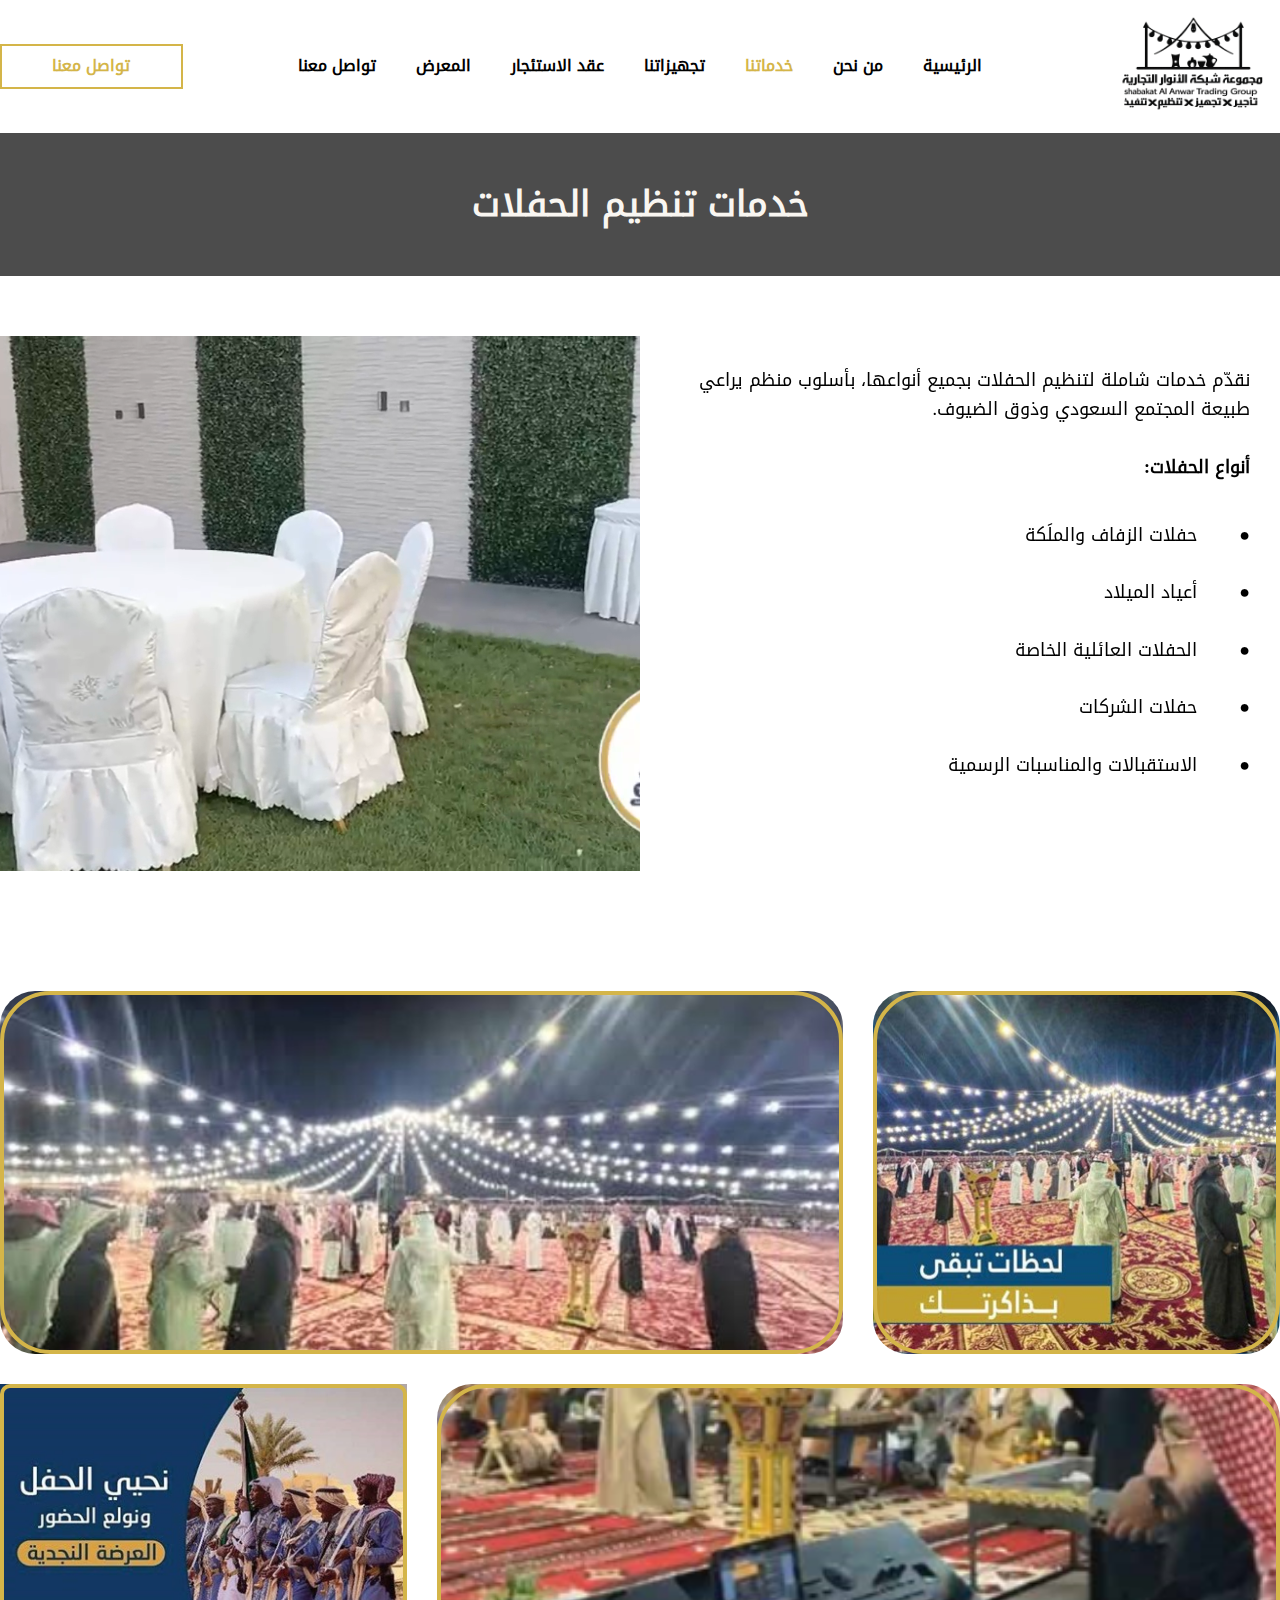
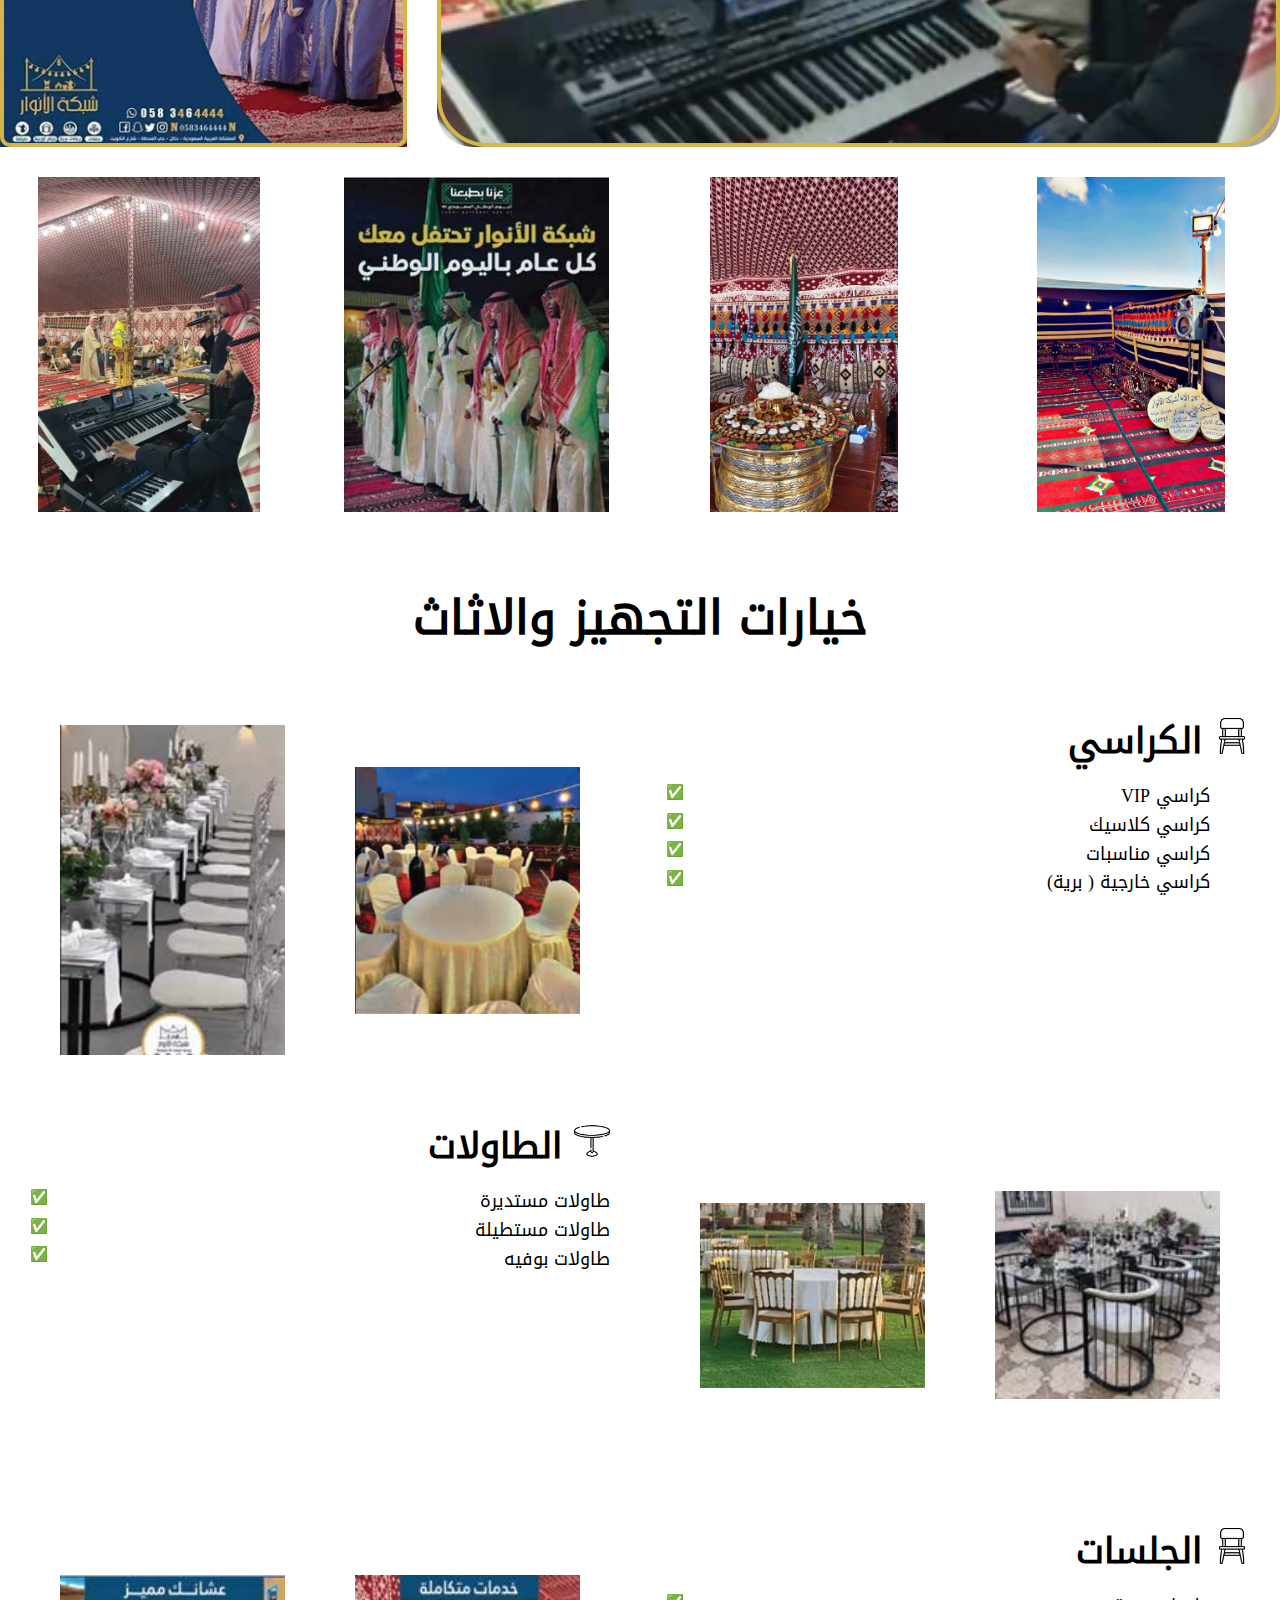
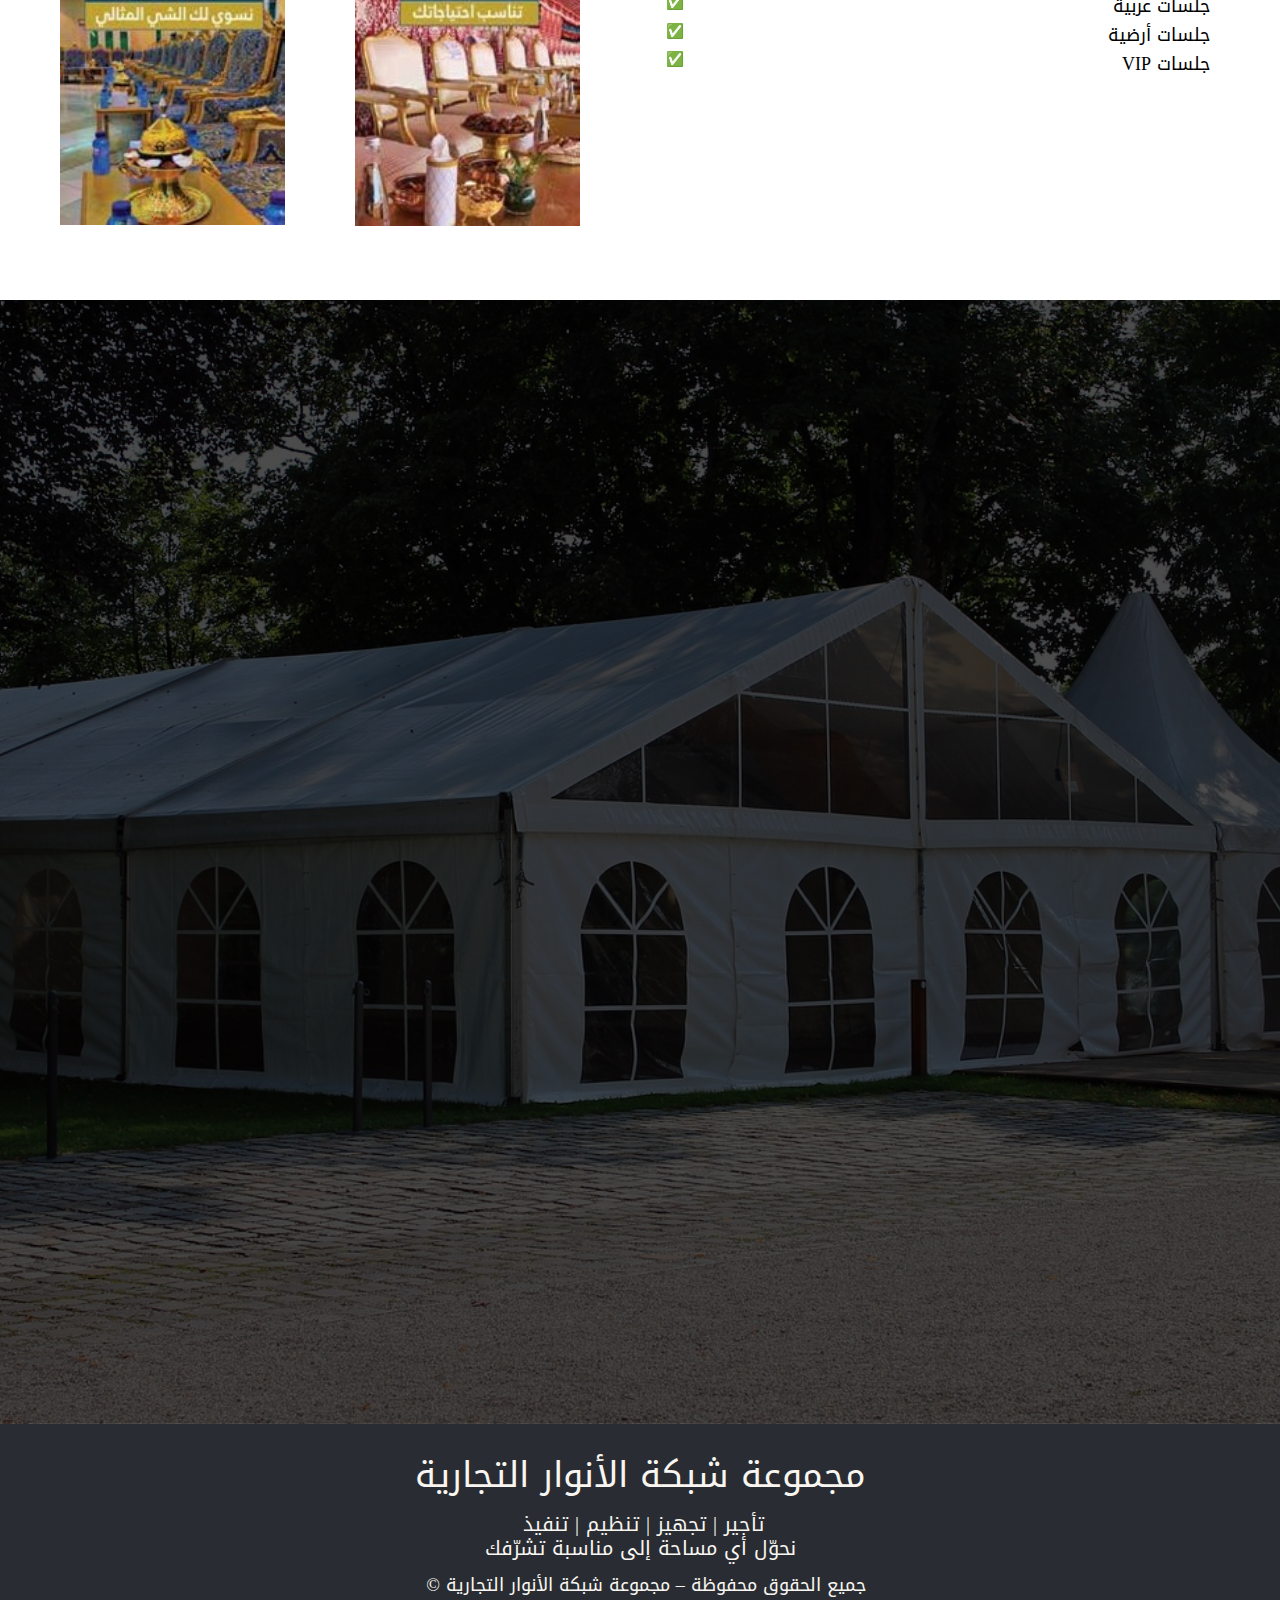
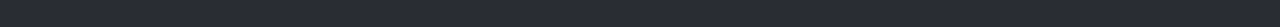
<file: Party-organization.html>
<!DOCTYPE html>
<html style="font-size: 16px;" lang="en"><head>
    <meta name="viewport" content="width=device-width, initial-scale=1.0">
    <meta charset="utf-8">
    <meta name="keywords" content="">
    <meta name="description" content="">
    <title>Party organization</title>
    <link rel="stylesheet" href="nicepage.css" media="screen">
<link rel="stylesheet" href="Party-organization.css" media="screen">
    <script class="u-script" type="text/javascript" src="jquery.js" defer=""></script>
    <script class="u-script" type="text/javascript" src="nicepage.js" defer=""></script>
    <meta name="generator" content="Nicepage 8.2.5, nicepage.com">
    
    
    
    
    
    
    
    
    
    <script type="application/ld+json">{
		"@context": "http://schema.org",
		"@type": "Organization",
		"name": "Anwar",
		"logo": "images/logo_black.png"
}</script>
    <meta name="theme-color" content="#d4b549">
    <meta property="og:title" content="Party organization">
    <meta property="og:description" content="">
    <meta property="og:type" content="website">
  <meta data-intl-tel-input-cdn-path="intlTelInput/"></head>
  <body data-path-to-root="./" data-include-products="false" class="u-body u-clearfix u-xl-mode" data-lang="en"><header class="u-clearfix u-header u-sticky u-sticky-2ea2 u-white u-header" id="header" data-animation-name="" data-animation-duration="0" data-animation-delay="0" data-animation-direction=""><div class="u-clearfix u-sheet u-valign-middle-lg u-valign-middle-md u-valign-middle-sm u-sheet-1">
        <nav class="u-align-center-lg u-align-center-md u-align-center-sm u-align-center-xl u-align-left-xs u-menu u-menu-dropdown u-offcanvas u-menu-1" role="navigation">
          <div class="menu-collapse" style="font-size: 1rem; letter-spacing: 0px; font-weight: 700;">
            <a class="u-button-style u-custom-left-right-menu-spacing u-custom-padding-bottom u-custom-top-bottom-menu-spacing u-hamburger-link u-nav-link u-text-active-palette-1-base u-text-hover-palette-2-base u-hamburger-link-1" href="#" tabindex="-1" aria-label="Open menu" aria-controls="4785">
              <svg class="u-svg-link" viewBox="0 0 24 24"><use xlink:href="#menu-hamburger"></use></svg>
              <svg class="u-svg-content" version="1.1" id="menu-hamburger" viewBox="0 0 16 16" x="0px" y="0px" xmlns:xlink="http://www.w3.org/1999/xlink" xmlns="http://www.w3.org/2000/svg"><g><rect y="1" width="16" height="2"></rect><rect y="7" width="16" height="2"></rect><rect y="13" width="16" height="2"></rect>
</g></svg>
            </a>
          </div>
          <div class="u-custom-menu u-nav-container">
            <ul role="menubar" class="rtl u-nav u-unstyled u-nav-1"><li role="none" class="u-nav-item"><a role="menuitem" class="u-button-style u-nav-link u-text-active-palette-1-base u-text-hover-palette-2-base" href="./" style="padding: 10px 20px;">الرئيسية</a>
</li><li role="none" class="u-nav-item"><a role="menuitem" class="u-button-style u-nav-link u-text-active-palette-1-base u-text-hover-palette-2-base" href="About.html" style="padding: 10px 20px;">من نحن</a>
</li><li role="none" class="u-nav-item"><a role="menuitem" class="u-button-style u-nav-link u-text-active-palette-1-base u-text-hover-palette-2-base" href="services.html" style="padding: 10px 20px;">خدماتنا</a><div class="u-nav-popup"><ul role="menu" class="u-h-spacing-20 u-nav u-unstyled u-v-spacing-10" aria-label="خدماتنا menu"><li role="none" class="u-nav-item"><a role="menuitem" class="u-active-white u-button-style u-nav-link u-palette-1-base u-text-active-palette-1-base" href="Party-organization.html">تنظيم الحفلات</a>
</li><li role="none" class="u-nav-item"><a role="menuitem" class="u-active-white u-button-style u-nav-link u-palette-1-base u-text-active-palette-1-base" href="Organizing-exhibitions.html">تنظيم المعارض</a>
</li><li role="none" class="u-nav-item"><a role="menuitem" class="u-active-white u-button-style u-nav-link u-palette-1-base u-text-active-palette-1-base" href="Luxury-road-trips.html">الرحلات البرية الفاخرة</a>
</li><li role="none" class="u-nav-item"><a role="menuitem" class="u-active-white u-button-style u-nav-link u-palette-1-base u-text-active-palette-1-base" href="Tents.html">الخيام</a>
</li><li role="none" class="u-nav-item"><a role="menuitem" class="u-active-white u-button-style u-nav-link u-palette-1-base u-text-active-palette-1-base" href="Hospitality.html">الضيافة</a>
</li></ul>
</div>
</li><li role="none" class="u-nav-item"><a role="menuitem" class="u-button-style u-nav-link u-text-active-palette-1-base u-text-hover-palette-2-base" href="Our-facilities.html" style="padding: 10px 20px;">تجهيزاتنا</a>
</li><li role="none" class="u-nav-item"><a role="menuitem" class="u-button-style u-nav-link u-text-active-palette-1-base u-text-hover-palette-2-base" href="Lease-Agreement.html" style="padding: 10px 20px;">عقد الاستئجار</a>
</li><li role="none" class="u-nav-item"><a role="menuitem" class="u-button-style u-nav-link u-text-active-palette-1-base u-text-hover-palette-2-base" href="gallary.html" style="padding: 10px 20px;">المعرض</a>
</li><li role="none" class="u-nav-item"><a role="menuitem" class="u-button-style u-nav-link u-text-active-palette-1-base u-text-hover-palette-2-base" href="Contact.html" style="padding: 10px 20px;">تواصل معنا</a>
</li></ul>
          </div>
          <div class="u-custom-menu u-nav-container-collapse" id="4785" role="region" aria-label="Menu panel">
            <div class="u-black u-container-style u-inner-container-layout u-opacity u-opacity-95 u-sidenav">
              <div class="u-inner-container-layout u-sidenav-overflow">
                <div class="u-menu-close" tabindex="-1" aria-label="Close menu"></div>
                <ul class="u-align-center u-nav u-popupmenu-items u-unstyled u-nav-3" role="menubar"><li role="none" class="u-nav-item"><a role="menuitem" class="u-button-style u-nav-link" href="./">الرئيسية</a>
</li><li role="none" class="u-nav-item"><a role="menuitem" class="u-button-style u-nav-link" href="About.html">من نحن</a>
</li><li role="none" class="u-nav-item"><a role="menuitem" class="u-button-style u-nav-link" href="services.html">خدماتنا</a><div class="u-nav-popup"><ul role="menu" class="u-h-spacing-20 u-nav u-unstyled u-v-spacing-10" aria-label="خدماتنا menu"><li role="none" class="u-nav-item"><a role="menuitem" class="u-button-style u-nav-link" href="Party-organization.html">تنظيم الحفلات</a>
</li><li role="none" class="u-nav-item"><a role="menuitem" class="u-button-style u-nav-link" href="Organizing-exhibitions.html">تنظيم المعارض</a>
</li><li role="none" class="u-nav-item"><a role="menuitem" class="u-button-style u-nav-link" href="Luxury-road-trips.html">الرحلات البرية الفاخرة</a>
</li><li role="none" class="u-nav-item"><a role="menuitem" class="u-button-style u-nav-link" href="Tents.html">الخيام</a>
</li><li role="none" class="u-nav-item"><a role="menuitem" class="u-button-style u-nav-link" href="Hospitality.html">الضيافة</a>
</li></ul>
</div>
</li><li role="none" class="u-nav-item"><a role="menuitem" class="u-button-style u-nav-link" href="Our-facilities.html">تجهيزاتنا</a>
</li><li role="none" class="u-nav-item"><a role="menuitem" class="u-button-style u-nav-link" href="Lease-Agreement.html">عقد الاستئجار</a>
</li><li role="none" class="u-nav-item"><a role="menuitem" class="u-button-style u-nav-link" href="gallary.html">المعرض</a>
</li><li role="none" class="u-nav-item"><a role="menuitem" class="u-button-style u-nav-link" href="Contact.html">تواصل معنا</a>
</li></ul>
              </div>
            </div>
            <div class="u-black u-menu-overlay u-opacity u-opacity-70"></div>
          </div>
        </nav>
        <a href="https://wa.me/966583464444" class="u-align-left u-border-2 u-border-hover-palette-1-base u-border-palette-1-base u-btn u-button-style u-hidden-md u-hidden-sm u-hidden-xs u-hover-feature u-hover-palette-1-base u-none u-btn-1">تواصل معنا </a>
        <a href="./" data-page-id="169971644" class="u-align-right u-image u-logo u-image-1" data-image-width="1536" data-image-height="1024">
          <img src="images/logo_black.png" class="u-logo-image u-logo-image-1" title="Home">
        </a>
      </div></header>
    <section class="u-align-center u-clearfix u-container-align-center u-image u-shading u-section-1" id="block-5" data-image-width="1280" data-image-height="857">
      <div class="u-clearfix u-sheet u-valign-middle-lg u-valign-middle-md u-valign-middle-sm u-sheet-1">
        <h3 class="u-align-center u-text u-text-default u-text-1"><b>خدمات
تنظيم الحفلات</b>
        </h3>
      </div>
    </section>
    <section class="u-clearfix u-section-2" id="block-2">
      <div class="u-clearfix u-sheet u-valign-middle-lg u-valign-middle-md u-valign-middle-sm u-valign-middle-xl u-sheet-1">
        <div class="data-layout-selected u-clearfix u-expanded-width u-layout-wrap u-layout-wrap-1">
          <div class="u-layout">
            <div class="u-layout-row">
              <div class="skrollable u-container-align-center-sm u-container-align-center-xs u-container-style u-image-round u-layout-cell u-parallax u-shading u-shape-rectangle u-size-30 u-uploaded-video u-video u-video-1" data-image-width="1333" data-image-height="2000">
                <div class="u-background-video u-expanded" style="">
                  <div class="embed-responsive">
                    <video class="embed-responsive-item" data-autoplay="1" loop="" muted="1" autoplay="autoplay" playsinline="">
                      <source src="files/video5-1.mp4" type="video/mp4">
                      <p>Your browser does not support HTML5 video.</p>
                    </video>
                  </div>
                  <div class="u-video-shading"></div>
                </div>
                <div class="u-container-layout u-container-layout-1"></div>
              </div>
              <div class="skrollable u-container-style u-layout-cell u-shape-rectangle u-size-30 u-layout-cell-2" data-image-width="2000" data-image-height="1333">
                <div class="u-container-layout u-valign-top u-container-layout-2">
                  <p class="rtl u-align-right u-text u-text-default u-text-1"> نقدّم خدمات شاملة لتنظيم الحفلات بجميع أنواعها، بأسلوب
منظم يراعي طبيعة المجتمع السعودي وذوق الضيوف.&nbsp;<br>
                    <br><b>أنواع الحفلات:</b><b></b>
                  </p>
                  <p class="rtl u-align-right u-spacing-20 u-text u-text-2"><!--[if !supportLists]-->●&nbsp;&nbsp;&nbsp;&nbsp;&nbsp;&nbsp; <!--[endif]-->حفلات
الزفاف والملَكة<br><!--[if !supportLineBreakNewLine]-->
                    <br><!--[endif]--><!--[if !supportLists]-->●&nbsp;&nbsp;&nbsp;&nbsp;&nbsp;&nbsp; <!--[endif]-->أعياد
الميلاد<br><!--[if !supportLineBreakNewLine]-->
                    <br><!--[endif]--><!--[if !supportLists]-->●&nbsp;&nbsp;&nbsp;&nbsp;&nbsp;&nbsp; <!--[endif]-->الحفلات
العائلية الخاصة<br><!--[if !supportLineBreakNewLine]-->
                    <br><!--[endif]--><!--[if !supportLists]-->●&nbsp;&nbsp;&nbsp;&nbsp;&nbsp;&nbsp; <!--[endif]-->حفلات
الشركات<br><!--[if !supportLineBreakNewLine]-->
                    <br><!--[endif]--><!--[if !supportLists]-->●&nbsp;&nbsp;&nbsp;&nbsp;&nbsp;&nbsp; <!--[endif]-->الاستقبالات
والمناسبات الرسمية<br><!--[endif]-->
                  </p>
                </div>
              </div>
            </div>
          </div>
        </div>
      </div>
    </section>
    <section class="u-clearfix u-white u-section-3" id="block-6">
      <div class="u-clearfix u-sheet u-valign-middle-lg u-valign-middle-md u-valign-middle-sm u-valign-middle-xs u-sheet-1">
        <div class="data-layout-selected u-clearfix u-expanded-width u-gutter-30 u-layout-wrap u-layout-wrap-1">
          <div class="u-layout">
            <div class="u-layout-col">
              <div class="u-size-30">
                <div class="u-layout-row">
                  <div class="u-container-align-center u-container-style u-image u-image-round u-layout-cell u-radius u-size-40 u-image-1" data-image-width="689" data-image-height="511" data-animation-name="" data-animation-duration="0" data-animation-delay="0" data-animation-direction="">
                    <div class="u-border-4 u-border-palette-1-base u-container-layout u-container-layout-1"></div>
                  </div>
                  <div class="u-container-align-center u-container-style u-image u-image-round u-layout-cell u-radius u-size-20 u-image-2" data-image-width="405" data-image-height="435" data-animation-name="" data-animation-duration="0" data-animation-delay="0" data-animation-direction="">
                    <div class="u-border-4 u-border-palette-1-base u-container-layout u-container-layout-2"></div>
                  </div>
                </div>
              </div>
              <div class="u-size-30">
                <div class="u-layout-row">
                  <div class="u-container-align-center u-container-style u-image u-image-round u-layout-cell u-radius u-size-20 u-image-3" data-image-width="417" data-image-height="416" data-animation-name="" data-animation-duration="0" data-animation-delay="0" data-animation-direction="">
                    <div class="u-border-4 u-border-palette-1-base u-container-layout u-container-layout-3"></div>
                  </div>
                  <div class="u-container-align-center u-container-style u-image u-image-round u-layout-cell u-radius u-size-40 u-image-4" data-image-width="383" data-image-height="579">
                    <div class="u-border-4 u-border-palette-1-base u-container-layout u-container-layout-4"></div>
                  </div>
                </div>
              </div>
            </div>
          </div>
        </div>
      </div>
    </section>
    <section class="u-clearfix u-white u-section-4" id="block-9">
      <div class="u-clearfix u-sheet u-valign-bottom-xl u-valign-middle-lg u-valign-middle-md u-valign-middle-sm u-valign-middle-xs u-sheet-1">
        <div class="data-layout-selected u-clearfix u-expanded-width u-gutter-30 u-layout-wrap u-layout-wrap-1">
          <div class="u-gutter-0 u-layout">
            <div class="u-layout-row">
              <div class="u-container-align-center u-container-style u-hidden-sm u-hidden-xs u-image u-layout-cell u-size-15 u-size-20-md u-image-1">
                <div class="u-container-layout u-container-layout-1"></div>
              </div>
              <div class="u-container-align-center u-container-style u-image u-layout-cell u-size-15 u-size-20-md u-image-2">
                <div class="u-container-layout u-container-layout-2"></div>
              </div>
              <div class="u-container-align-center u-container-style u-hidden-sm u-hidden-xs u-image u-layout-cell u-shape-rectangle u-size-15 u-size-20-md u-image-3" data-image-width="900" data-image-height="1600">
                <div class="u-container-layout u-container-layout-3"></div>
              </div>
              <div class="u-container-align-center u-container-style u-hidden-sm u-hidden-xs u-image u-layout-cell u-shape-rectangle u-size-15 u-size-60-md u-image-4" data-image-width="898" data-image-height="1600">
                <div class="u-container-layout u-container-layout-4"></div>
              </div>
            </div>
          </div>
        </div>
      </div>
    </section>
    <section class="u-clearfix u-white u-section-5" id="block-8">
      <div class="u-clearfix u-sheet u-valign-middle-lg u-valign-middle-md u-valign-middle-sm u-valign-middle-xs u-sheet-1">
        <h2 class="u-align-center u-text u-text-default u-text-1">خيارات التجهيز والاثاث</h2>
        <div class="data-layout-selected u-clearfix u-expanded-width u-layout-wrap u-layout-wrap-1">
          <div class="u-layout">
            <div class="u-layout-row">
              <div class="u-container-style u-layout-cell u-size-30 u-layout-cell-1">
                <div class="u-container-layout u-container-layout-1">
                  <div class="u-expanded-width u-list u-list-1">
                    <div class="u-repeater u-repeater-1">
                      <div class="u-container-style u-list-item u-repeater-item">
                        <div class="u-container-layout u-similar-container u-valign-top-xl u-container-layout-2">
                          <img class="u-image u-image-contain u-image-default u-image-1" src="images/Picture9.png" alt="" data-image-width="162" data-image-height="238">
                        </div>
                      </div>
                      <div class="u-container-style u-list-item u-repeater-item">
                        <div class="u-container-layout u-similar-container u-valign-top-xl u-container-layout-3">
                          <img class="u-image u-image-contain u-image-default u-image-2" src="images/Picture8.png" alt="" data-image-width="217" data-image-height="238">
                        </div>
                      </div>
                    </div>
                  </div>
                </div>
              </div>
              <div class="u-container-style u-layout-cell u-size-30 u-layout-cell-2">
                <div class="u-container-layout u-container-layout-4">
                  <h3 class="u-align-right u-text u-text-default u-text-2">الكراسي&nbsp;<span class="u-file-icon u-icon u-text-black"><img src="images/115352-9ad81adf.png" alt=""></span>
                  </h3>
                  <ul class="rtl u-align-right u-custom-list u-text u-text-3">
                    <li>
                      <div class="u-list-icon">
                        <div>✅</div>
                      </div> كراسي VIP
                    </li>
                    <li>
                      <div class="u-list-icon">
                        <div>✅</div>
                      </div>كراسي كلاسيك
                    </li>
                    <li>
                      <div class="u-list-icon">
                        <div>✅</div>
                      </div>كراسي مناسبات
                    </li>
                    <li>
                      <div class="u-list-icon">
                        <div>✅</div>
                      </div>كراسي خارجية ( برية)
                    </li>
                  </ul>
                </div>
              </div>
            </div>
          </div>
        </div>
        <div class="data-layout-selected u-clearfix u-expanded-width u-layout-wrap u-layout-wrap-2">
          <div class="u-layout">
            <div class="u-layout-row">
              <div class="u-container-style u-layout-cell u-size-30 u-layout-cell-3">
                <div class="u-container-layout u-container-layout-5">
                  <h3 class="u-align-right u-text u-text-default u-text-4"> الطاولات&nbsp;<span class="u-file-icon u-icon u-text-black"><img src="images/1237747-f4d123d5.png" alt=""></span>
                  </h3>
                  <ul class="u-align-right u-custom-list u-text u-text-5">
                    <li>
                      <div class="u-list-icon">
                        <div>✅</div>
                      </div> طاولات مستديرة
                    </li>
                    <li>
                      <div class="u-list-icon">
                        <div>✅</div>
                      </div>طاولات مستطيلة
                    </li>
                    <li>
                      <div class="u-list-icon">
                        <div>✅</div>
                      </div>طاولات بوفيه
                    </li>
                  </ul>
                </div>
              </div>
              <div class="u-container-style u-layout-cell u-size-30 u-layout-cell-4">
                <div class="u-container-layout u-container-layout-6">
                  <div class="u-expanded-width u-list u-list-2">
                    <div class="u-repeater u-repeater-2">
                      <div class="u-container-style u-list-item u-repeater-item">
                        <div class="u-container-layout u-similar-container u-valign-top-xl u-container-layout-7">
                          <img class="u-image u-image-contain u-image-default u-image-3" src="images/Picture11.jpg" alt="" data-image-width="235" data-image-height="193">
                        </div>
                      </div>
                      <div class="u-container-style u-list-item u-repeater-item">
                        <div class="u-container-layout u-similar-container u-valign-top-xl u-container-layout-8">
                          <img class="u-image u-image-contain u-image-default u-image-4" src="images/Picture10.jpg" alt="" data-image-width="148" data-image-height="137">
                        </div>
                      </div>
                    </div>
                  </div>
                </div>
              </div>
            </div>
          </div>
        </div>
        <div class="data-layout-selected u-clearfix u-expanded-width u-layout-wrap u-layout-wrap-3">
          <div class="u-layout">
            <div class="u-layout-row">
              <div class="u-container-style u-layout-cell u-size-30 u-layout-cell-5">
                <div class="u-container-layout u-container-layout-9">
                  <div class="u-expanded-width u-list u-list-3">
                    <div class="u-repeater u-repeater-3">
                      <div class="u-container-style u-list-item u-repeater-item">
                        <div class="u-container-layout u-similar-container u-valign-top-xl u-container-layout-10">
                          <img class="u-image u-image-contain u-image-default u-image-5" src="images/Picture13.jpg" alt="" data-image-width="162" data-image-height="180">
                        </div>
                      </div>
                      <div class="u-container-style u-list-item u-repeater-item">
                        <div class="u-container-layout u-similar-container u-valign-top-xl u-container-layout-11">
                          <img class="u-image u-image-contain u-image-default u-image-6" src="images/Picture12.jpg" alt="" data-image-width="161" data-image-height="180">
                        </div>
                      </div>
                    </div>
                  </div>
                </div>
              </div>
              <div class="u-container-style u-layout-cell u-size-30 u-layout-cell-6">
                <div class="u-container-layout u-container-layout-12">
                  <h3 class="u-align-right u-text u-text-default u-text-6"> الجلسات&nbsp;<span class="u-file-icon u-icon u-text-black"><img src="images/115352-9ad81adf.png" alt=""></span>
                  </h3>
                  <ul class="rtl u-align-right u-custom-list u-text u-text-7">
                    <li>
                      <div class="u-list-icon">
                        <div>✅</div>
                      </div> جلسات عربية
                    </li>
                    <li>
                      <div class="u-list-icon">
                        <div>✅</div>
                      </div>جلسات أرضية
                    </li>
                    <li>
                      <div class="u-list-icon">
                        <div>✅</div>
                      </div>جلسات VIP
                    </li>
                  </ul>
                </div>
              </div>
            </div>
          </div>
        </div>
      </div>
    </section>
    <section class="u-align-center u-clearfix u-container-align-center u-image u-shading u-section-6" id="block-3" data-image-width="1280" data-image-height="853">
      <div class="u-clearfix u-sheet u-valign-middle-lg u-valign-middle-md u-valign-middle-sm u-valign-middle-xs u-sheet-1">
        <h2 class="u-align-center u-text u-text-default u-text-1" data-animation-name="customAnimationIn" data-animation-duration="1500" data-animation-delay="0"><b>كيف ننفّذ تنظيم الحفلات؟</b><b></b>
        </h2>
        <div class="custom-expanded rtl u-list u-list-1">
          <div class="u-repeater u-repeater-1">
            <div class="u-container-align-right u-container-style u-list-item u-radius u-repeater-item u-shape-round u-white u-list-item-1" data-animation-name="customAnimationIn" data-animation-duration="1500">
              <div class="u-container-layout u-similar-container u-valign-top-lg u-valign-top-md u-valign-top-sm u-valign-top-xs u-container-layout-1">
                <h4 class="rtl u-align-right u-text u-text-default u-text-2"> 1. التخطيط المسبق</h4>
                <p class="rtl u-align-right u-text u-text-default u-text-3"> نبدأ بدراسة نوع الحفل، عدد الضيوف، موقع المناسبة، ومدة
الحفل، ثم نحدّد جميع المتطلبات الفنية والتنظيمية.</p>
              </div>
            </div>
            <div class="u-container-align-right u-container-style u-list-item u-radius u-repeater-item u-shape-round u-white u-list-item-2" data-animation-name="customAnimationIn" data-animation-duration="1000">
              <div class="u-container-layout u-similar-container u-valign-top-lg u-valign-top-md u-valign-top-sm u-valign-top-xs u-container-layout-2">
                <h4 class="rtl u-align-right u-text u-text-default u-text-4"> 2. تجهيز الجلسات</h4>
                <p class="rtl u-align-right u-text u-text-default u-text-5"> نوفر جلسات أرضية، كنب، أو كراسي حسب نوع المناسبة، مع
توزيع مدروس يسهّل الحركة ويعطي شكل متناسق ومريح.</p>
              </div>
            </div>
            <div class="u-container-align-right u-container-style u-list-item u-radius u-repeater-item u-shape-round u-white u-list-item-3" data-animation-name="customAnimationIn" data-animation-duration="1500">
              <div class="u-container-layout u-similar-container u-valign-top-lg u-valign-top-md u-valign-top-sm u-valign-top-xs u-container-layout-3">
                <h4 class="rtl u-align-right u-text u-text-default u-text-6"> 3. الفرش والديكور</h4>
                <p class="rtl u-align-right u-text u-text-default u-text-7"> سجاد، مفارش، تنسيق ألوان، ولمسات تراثية أو عصرية حسب
رغبة العميل وطبيعة المناسبة.</p>
              </div>
            </div>
            <div class="u-container-align-right u-container-style u-list-item u-radius u-repeater-item u-shape-round u-white u-list-item-4" data-animation-name="customAnimationIn" data-animation-duration="1500">
              <div class="u-container-layout u-similar-container u-valign-top-lg u-valign-top-md u-valign-top-sm u-valign-top-xs u-container-layout-4">
                <h4 class="rtl u-align-right u-text u-text-default u-text-8"> 4. الإضاءة</h4>
                <p class="rtl u-align-right u-text u-text-default u-text-9"> إضاءة داخلية متوازنة داخل الخيام أو القاعات،
وإضاءة خارجية للمداخل والمسارات،
وإضاءة ديكورية لإبراز الجلسات والطاولات.</p>
              </div>
            </div>
            <div class="u-container-align-right u-container-style u-list-item u-radius u-repeater-item u-shape-round u-white u-list-item-5" data-animation-name="customAnimationIn" data-animation-duration="1500">
              <div class="u-container-layout u-similar-container u-valign-top-lg u-valign-top-md u-valign-top-sm u-valign-top-xs u-container-layout-5">
                <h4 class="rtl u-align-right u-text u-text-default u-text-10"> 5. الصوتيات</h4>
                <p class="rtl u-align-right u-text u-text-default u-text-11"> أنظمة صوت مناسبة للمساحة، توزيع احترافي للسماعات،
ميكروفونات للتقديم، مع مكسر صوت لضبط التوازن ومنع التشويش.</p>
              </div>
            </div>
            <div class="u-container-align-right u-container-style u-list-item u-radius u-repeater-item u-shape-round u-white u-list-item-6" data-animation-name="customAnimationIn" data-animation-duration="1500">
              <div class="u-container-layout u-similar-container u-valign-top-lg u-valign-top-md u-valign-top-sm u-valign-top-xs u-container-layout-6">
                <h4 class="rtl u-align-right u-text u-text-default u-text-12"> 6. الضيافة</h4>
                <p class="rtl u-align-right u-text u-text-default u-text-13"> تنظيم تقديم القهوة والشاي والتمر والفواكه طوال فترة
الحفل بدون فوضى أو تأخير.</p>
              </div>
            </div>
            <div class="u-container-align-right u-container-style u-list-item u-radius u-repeater-item u-shape-round u-white u-list-item-7" data-animation-name="customAnimationIn" data-animation-duration="1500">
              <div class="u-container-layout u-similar-container u-valign-top-lg u-valign-top-md u-valign-top-sm u-valign-top-xs u-container-layout-7">
                <h4 class="rtl u-align-right u-text u-text-default u-text-14"> 7. الإشراف</h4>
                <p class="rtl u-align-right u-text u-text-default u-text-15"> فريق متواجد قبل وأثناء المناسبة لمتابعة جميع التفاصيل
والتعامل مع أي ملاحظة فورًا.</p>
              </div>
            </div>
          </div>
        </div>
      </div>
    </section>
    
    
    
    <footer class="u-align-center u-clearfix u-container-align-center u-footer u-palette-2-dark-3 u-footer" id="footer"><div class="u-clearfix u-sheet u-sheet-1">
        <h3 class="u-headline u-text u-text-default u-text-1">
          <a href="/"> مجموعة شبكة الأنوار التجارية</a>
        </h3>
        <h5 class="rtl u-text u-text-2"> تأجير | تجهيز | تنظيم | تنفيذ&nbsp;<br>نحوّل أي مساحة إلى مناسبة تشرّفك<br>
        </h5>
        <h6 class="u-headline u-text u-text-default u-text-3">
          <a href="/"> &nbsp; © جميع الحقوق محفوظة – مجموعة شبكة الأنوار
التجارية</a>
        </h6>
      </div></footer>
  
</body></html>
</file>
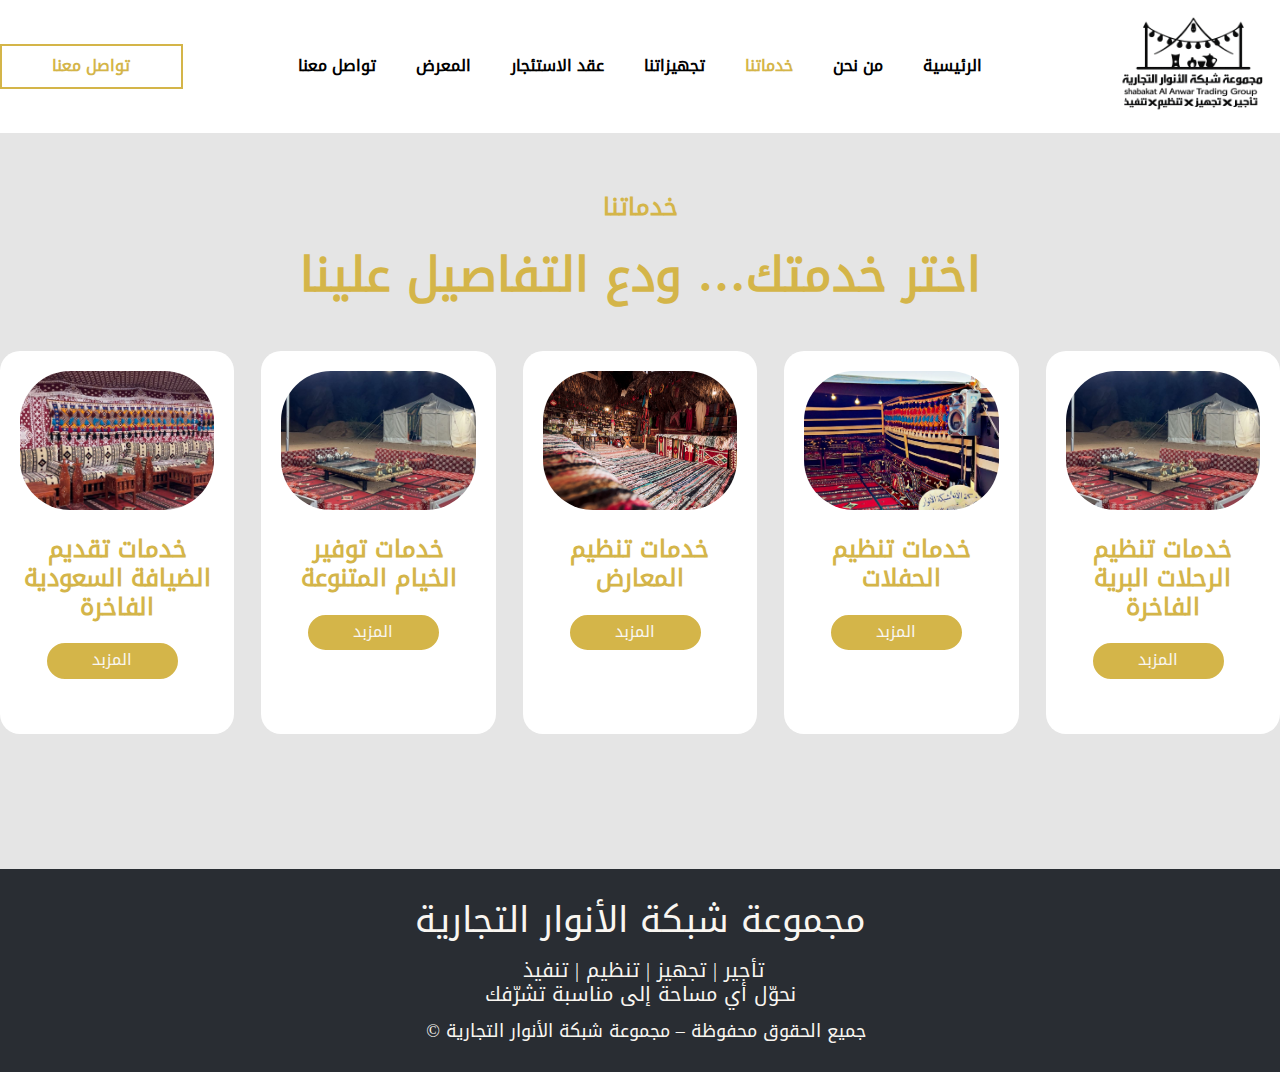
<file: services.html>
<!DOCTYPE html>
<html style="font-size: 16px;" lang="en"><head>
    <meta name="viewport" content="width=device-width, initial-scale=1.0">
    <meta charset="utf-8">
    <meta name="keywords" content="">
    <meta name="description" content="">
    <title>services</title>
    <link rel="stylesheet" href="nicepage.css" media="screen">
<link rel="stylesheet" href="services.css" media="screen">
    <script class="u-script" type="text/javascript" src="jquery.js" defer=""></script>
    <script class="u-script" type="text/javascript" src="nicepage.js" defer=""></script>
    <meta name="generator" content="Nicepage 8.2.5, nicepage.com">
    
    
    
    
    <script type="application/ld+json">{
		"@context": "http://schema.org",
		"@type": "Organization",
		"name": "Anwar",
		"logo": "images/logo_black.png"
}</script>
    <meta name="theme-color" content="#d4b549">
    <meta property="og:title" content="services">
    <meta property="og:description" content="">
    <meta property="og:type" content="website">
  <meta data-intl-tel-input-cdn-path="intlTelInput/"></head>
  <body data-path-to-root="./" data-include-products="false" class="u-body u-clearfix u-xl-mode" data-lang="en"><header class="u-clearfix u-header u-sticky u-sticky-2ea2 u-white u-header" id="header" data-animation-name="" data-animation-duration="0" data-animation-delay="0" data-animation-direction=""><div class="u-clearfix u-sheet u-valign-middle-lg u-valign-middle-md u-valign-middle-sm u-sheet-1">
        <nav class="u-align-center-lg u-align-center-md u-align-center-sm u-align-center-xl u-align-left-xs u-menu u-menu-dropdown u-offcanvas u-menu-1" role="navigation">
          <div class="menu-collapse" style="font-size: 1rem; letter-spacing: 0px; font-weight: 700;">
            <a class="u-button-style u-custom-left-right-menu-spacing u-custom-padding-bottom u-custom-top-bottom-menu-spacing u-hamburger-link u-nav-link u-text-active-palette-1-base u-text-hover-palette-2-base u-hamburger-link-1" href="#" tabindex="-1" aria-label="Open menu" aria-controls="4785">
              <svg class="u-svg-link" viewBox="0 0 24 24"><use xlink:href="#menu-hamburger"></use></svg>
              <svg class="u-svg-content" version="1.1" id="menu-hamburger" viewBox="0 0 16 16" x="0px" y="0px" xmlns:xlink="http://www.w3.org/1999/xlink" xmlns="http://www.w3.org/2000/svg"><g><rect y="1" width="16" height="2"></rect><rect y="7" width="16" height="2"></rect><rect y="13" width="16" height="2"></rect>
</g></svg>
            </a>
          </div>
          <div class="u-custom-menu u-nav-container">
            <ul role="menubar" class="rtl u-nav u-unstyled u-nav-1"><li role="none" class="u-nav-item"><a role="menuitem" class="u-button-style u-nav-link u-text-active-palette-1-base u-text-hover-palette-2-base" href="./" style="padding: 10px 20px;">الرئيسية</a>
</li><li role="none" class="u-nav-item"><a role="menuitem" class="u-button-style u-nav-link u-text-active-palette-1-base u-text-hover-palette-2-base" href="About.html" style="padding: 10px 20px;">من نحن</a>
</li><li role="none" class="u-nav-item"><a role="menuitem" class="u-button-style u-nav-link u-text-active-palette-1-base u-text-hover-palette-2-base" href="services.html" style="padding: 10px 20px;">خدماتنا</a><div class="u-nav-popup"><ul role="menu" class="u-h-spacing-20 u-nav u-unstyled u-v-spacing-10" aria-label="خدماتنا menu"><li role="none" class="u-nav-item"><a role="menuitem" class="u-active-white u-button-style u-nav-link u-palette-1-base u-text-active-palette-1-base" href="Party-organization.html">تنظيم الحفلات</a>
</li><li role="none" class="u-nav-item"><a role="menuitem" class="u-active-white u-button-style u-nav-link u-palette-1-base u-text-active-palette-1-base" href="Organizing-exhibitions.html">تنظيم المعارض</a>
</li><li role="none" class="u-nav-item"><a role="menuitem" class="u-active-white u-button-style u-nav-link u-palette-1-base u-text-active-palette-1-base" href="Luxury-road-trips.html">الرحلات البرية الفاخرة</a>
</li><li role="none" class="u-nav-item"><a role="menuitem" class="u-active-white u-button-style u-nav-link u-palette-1-base u-text-active-palette-1-base" href="Tents.html">الخيام</a>
</li><li role="none" class="u-nav-item"><a role="menuitem" class="u-active-white u-button-style u-nav-link u-palette-1-base u-text-active-palette-1-base" href="Hospitality.html">الضيافة</a>
</li></ul>
</div>
</li><li role="none" class="u-nav-item"><a role="menuitem" class="u-button-style u-nav-link u-text-active-palette-1-base u-text-hover-palette-2-base" href="Our-facilities.html" style="padding: 10px 20px;">تجهيزاتنا</a>
</li><li role="none" class="u-nav-item"><a role="menuitem" class="u-button-style u-nav-link u-text-active-palette-1-base u-text-hover-palette-2-base" href="Lease-Agreement.html" style="padding: 10px 20px;">عقد الاستئجار</a>
</li><li role="none" class="u-nav-item"><a role="menuitem" class="u-button-style u-nav-link u-text-active-palette-1-base u-text-hover-palette-2-base" href="gallary.html" style="padding: 10px 20px;">المعرض</a>
</li><li role="none" class="u-nav-item"><a role="menuitem" class="u-button-style u-nav-link u-text-active-palette-1-base u-text-hover-palette-2-base" href="Contact.html" style="padding: 10px 20px;">تواصل معنا</a>
</li></ul>
          </div>
          <div class="u-custom-menu u-nav-container-collapse" id="4785" role="region" aria-label="Menu panel">
            <div class="u-black u-container-style u-inner-container-layout u-opacity u-opacity-95 u-sidenav">
              <div class="u-inner-container-layout u-sidenav-overflow">
                <div class="u-menu-close" tabindex="-1" aria-label="Close menu"></div>
                <ul class="u-align-center u-nav u-popupmenu-items u-unstyled u-nav-3" role="menubar"><li role="none" class="u-nav-item"><a role="menuitem" class="u-button-style u-nav-link" href="./">الرئيسية</a>
</li><li role="none" class="u-nav-item"><a role="menuitem" class="u-button-style u-nav-link" href="About.html">من نحن</a>
</li><li role="none" class="u-nav-item"><a role="menuitem" class="u-button-style u-nav-link" href="services.html">خدماتنا</a><div class="u-nav-popup"><ul role="menu" class="u-h-spacing-20 u-nav u-unstyled u-v-spacing-10" aria-label="خدماتنا menu"><li role="none" class="u-nav-item"><a role="menuitem" class="u-button-style u-nav-link" href="Party-organization.html">تنظيم الحفلات</a>
</li><li role="none" class="u-nav-item"><a role="menuitem" class="u-button-style u-nav-link" href="Organizing-exhibitions.html">تنظيم المعارض</a>
</li><li role="none" class="u-nav-item"><a role="menuitem" class="u-button-style u-nav-link" href="Luxury-road-trips.html">الرحلات البرية الفاخرة</a>
</li><li role="none" class="u-nav-item"><a role="menuitem" class="u-button-style u-nav-link" href="Tents.html">الخيام</a>
</li><li role="none" class="u-nav-item"><a role="menuitem" class="u-button-style u-nav-link" href="Hospitality.html">الضيافة</a>
</li></ul>
</div>
</li><li role="none" class="u-nav-item"><a role="menuitem" class="u-button-style u-nav-link" href="Our-facilities.html">تجهيزاتنا</a>
</li><li role="none" class="u-nav-item"><a role="menuitem" class="u-button-style u-nav-link" href="Lease-Agreement.html">عقد الاستئجار</a>
</li><li role="none" class="u-nav-item"><a role="menuitem" class="u-button-style u-nav-link" href="gallary.html">المعرض</a>
</li><li role="none" class="u-nav-item"><a role="menuitem" class="u-button-style u-nav-link" href="Contact.html">تواصل معنا</a>
</li></ul>
              </div>
            </div>
            <div class="u-black u-menu-overlay u-opacity u-opacity-70"></div>
          </div>
        </nav>
        <a href="https://wa.me/966583464444" class="u-align-left u-border-2 u-border-hover-palette-1-base u-border-palette-1-base u-btn u-button-style u-hidden-md u-hidden-sm u-hidden-xs u-hover-feature u-hover-palette-1-base u-none u-btn-1">تواصل معنا </a>
        <a href="./" data-page-id="169971644" class="u-align-right u-image u-logo u-image-1" data-image-width="1536" data-image-height="1024">
          <img src="images/logo_black.png" class="u-logo-image u-logo-image-1" title="Home">
        </a>
      </div></header>
    <section class="u-align-center u-clearfix u-container-align-center u-grey-10 u-section-1" id="block-2">
      <div class="u-clearfix u-sheet u-valign-middle-lg u-valign-middle-md u-valign-middle-sm u-valign-middle-xs u-sheet-1">
        <h4 class="u-text u-text-palette-1-base u-text-1"><b>خدماتنا</b><b></b>
        </h4>
        <h1 class="u-text u-text-default u-text-palette-1-base u-text-2"> اختر خدمتك… ودع التفاصيل علينا</h1>
        <div class="u-expanded-width u-list u-list-1">
          <div class="u-repeater u-repeater-1">
            <div class="u-align-center u-container-align-center u-container-style u-list-item u-radius-20 u-repeater-item u-shape-round u-white u-list-item-1" data-href="Hospitality.html" data-page-id="61907986" title="Hospitality">
              <div class="u-container-layout u-similar-container u-valign-top-lg u-valign-top-md u-valign-top-sm u-valign-top-xs u-container-layout-1">
                <img src="images/WhatsAppImage2026-02-13at7.11.30PM2.jpeg" alt="" class="u-expanded-width u-image u-image-round u-radius u-image-1" data-image-width="900" data-image-height="1600">
                <h4 class="u-text u-text-default u-text-palette-1-base u-text-3"> خدمات تقديم الضيافة السعودية الفاخرة</h4>
                <a href="Hospitality.html" data-page-id="61907986" class="u-active-palette-1-base u-border-2 u-border-active-white u-border-hover-white u-border-white u-btn u-btn-round u-button-style u-hover-palette-1-base u-palette-1-base u-radius-50 u-text-active-white u-text-hover-white u-btn-1" title="Hospitality"> المزبد</a>
              </div>
            </div>
            <div class="u-align-center u-container-align-center u-container-style u-list-item u-radius-20 u-repeater-item u-shape-round u-video-cover u-white u-list-item-2" data-href="Tents.html" data-page-id="1176302481" title="Tents">
              <div class="u-container-layout u-similar-container u-valign-top-lg u-valign-top-md u-valign-top-sm u-valign-top-xs u-container-layout-2">
                <img src="images/WhatsAppImage2026-02-13at7.11.30PM3.jpeg" alt="" class="u-expanded-width u-image u-image-round u-radius u-image-2" data-image-width="900" data-image-height="1600">
                <h4 class="u-text u-text-default u-text-palette-1-base u-text-4"> خدمات توفير الخيام المتنوعة</h4>
                <a href="Tents.html" data-page-id="1176302481" class="u-active-palette-1-base u-border-2 u-border-active-white u-border-hover-white u-border-white u-btn u-btn-round u-button-style u-hover-palette-1-base u-palette-1-base u-radius-50 u-text-active-white u-text-hover-white u-btn-2" title="Tents"> المزبد</a>
              </div>
            </div>
            <div class="u-align-center u-container-align-center u-container-style u-list-item u-radius-20 u-repeater-item u-shape-round u-video-cover u-white u-list-item-3" data-href="Organizing-exhibitions.html" data-page-id="294630185" title="Organizing exhibitions">
              <div class="u-container-layout u-similar-container u-valign-top-lg u-valign-top-md u-valign-top-sm u-valign-top-xs u-container-layout-3">
                <img src="images/ef9ee08ae5263426a7705d24e9dd33ada9629d824c0cfbb1d30e8ee85204d772e74f535c0e1190a31a936cd44478765bb67b0c3575a7f26716bbcb_1280.jpg" alt="" class="u-expanded-width u-image u-image-round u-radius u-image-3" data-image-width="1280" data-image-height="857">
                <h4 class="u-text u-text-default u-text-palette-1-base u-text-5"> خدمات تنظيم المعارض</h4>
                <a href="Organizing-exhibitions.html" data-page-id="294630185" class="u-active-palette-1-base u-border-2 u-border-active-white u-border-hover-white u-border-white u-btn u-btn-round u-button-style u-hover-palette-1-base u-palette-1-base u-radius-50 u-text-active-white u-text-hover-white u-btn-3" title="Organizing exhibitions"> المزبد</a>
              </div>
            </div>
            <div class="u-align-center u-container-align-center u-container-style u-list-item u-radius-20 u-repeater-item u-shape-round u-video-cover u-white u-list-item-4" data-href="Party-organization.html" data-page-id="211900031" title="Party organization">
              <div class="u-container-layout u-similar-container u-valign-top-lg u-valign-top-md u-valign-top-sm u-valign-top-xs u-container-layout-4">
                <img src="images/WhatsAppImage2026-02-13at7.11.30PM.jpeg" alt="" class="u-expanded-width u-image u-image-round u-radius u-image-4" data-image-width="898" data-image-height="1600">
                <h4 class="u-text u-text-default u-text-palette-1-base u-text-6"> خدمات تنظيم الحفلات</h4>
                <a href="Party-organization.html" data-page-id="211900031" class="u-active-palette-1-base u-border-2 u-border-active-white u-border-hover-white u-border-white u-btn u-btn-round u-button-style u-hover-palette-1-base u-palette-1-base u-radius-50 u-text-active-white u-text-hover-white u-btn-4" title="Party organization"> المزبد</a>
              </div>
            </div>
            <div class="u-align-center u-container-align-center u-container-style u-list-item u-radius-20 u-repeater-item u-shape-round u-video-cover u-white u-list-item-5" data-href="Luxury-road-trips.html" data-page-id="8590155" title="Luxury road trips">
              <div class="u-container-layout u-similar-container u-valign-top-lg u-valign-top-md u-valign-top-sm u-valign-top-xs u-container-layout-5">
                <img src="images/WhatsAppImage2026-02-13at7.11.30PM3.jpeg" alt="" class="u-expanded-width u-image u-image-round u-radius u-image-5" data-image-width="900" data-image-height="1600">
                <h4 class="u-text u-text-default u-text-palette-1-base u-text-7"> خدمات تنظيم الرحلات البرية الفاخرة</h4>
                <a href="Luxury-road-trips.html" data-page-id="8590155" class="u-active-palette-1-base u-border-2 u-border-active-white u-border-hover-white u-border-white u-btn u-btn-round u-button-style u-hover-palette-1-base u-palette-1-base u-radius-50 u-text-active-white u-text-hover-white u-btn-5" title="Luxury road trips"> المزبد</a>
              </div>
            </div>
          </div>
        </div>
      </div>
    </section>
    
    
    
    <footer class="u-align-center u-clearfix u-container-align-center u-footer u-palette-2-dark-3 u-footer" id="footer"><div class="u-clearfix u-sheet u-sheet-1">
        <h3 class="u-headline u-text u-text-default u-text-1">
          <a href="/"> مجموعة شبكة الأنوار التجارية</a>
        </h3>
        <h5 class="rtl u-text u-text-2"> تأجير | تجهيز | تنظيم | تنفيذ&nbsp;<br>نحوّل أي مساحة إلى مناسبة تشرّفك<br>
        </h5>
        <h6 class="u-headline u-text u-text-default u-text-3">
          <a href="/"> &nbsp; © جميع الحقوق محفوظة – مجموعة شبكة الأنوار
التجارية</a>
        </h6>
      </div></footer>
  
</body></html>
</file>
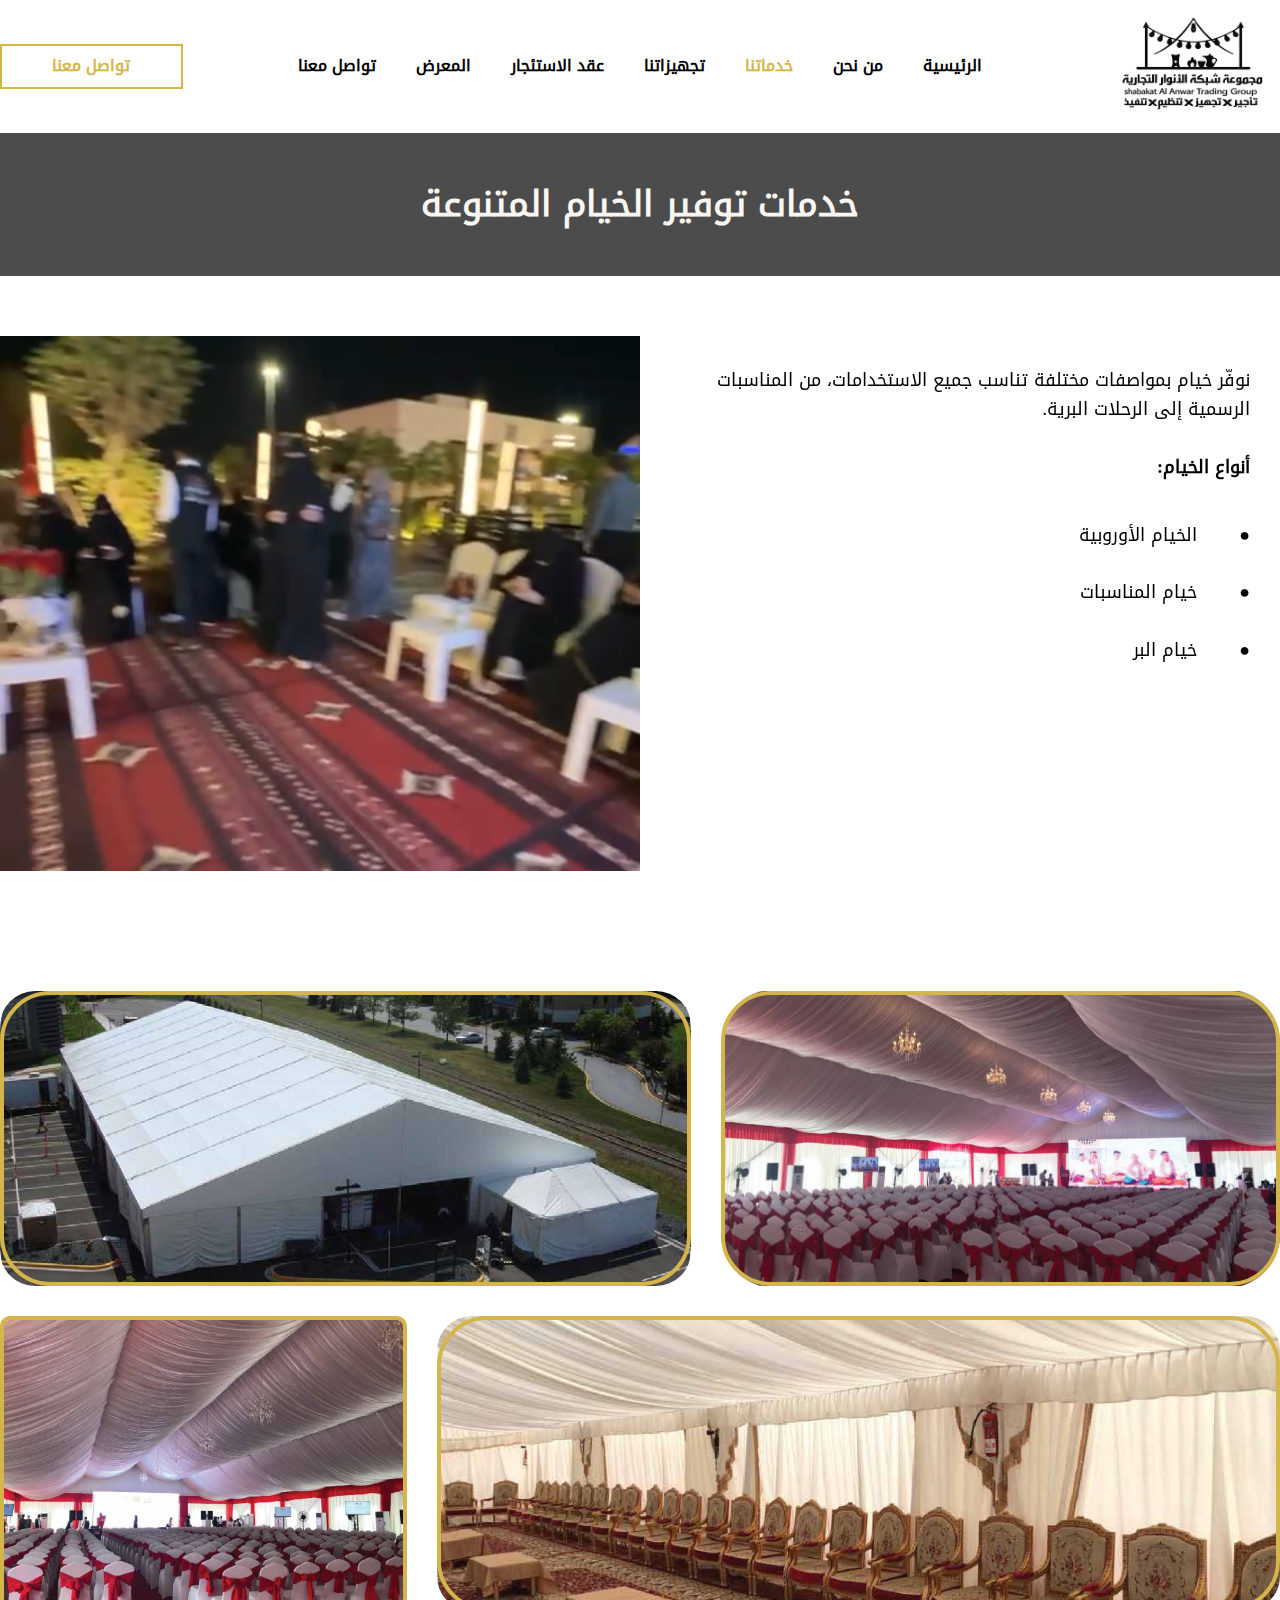
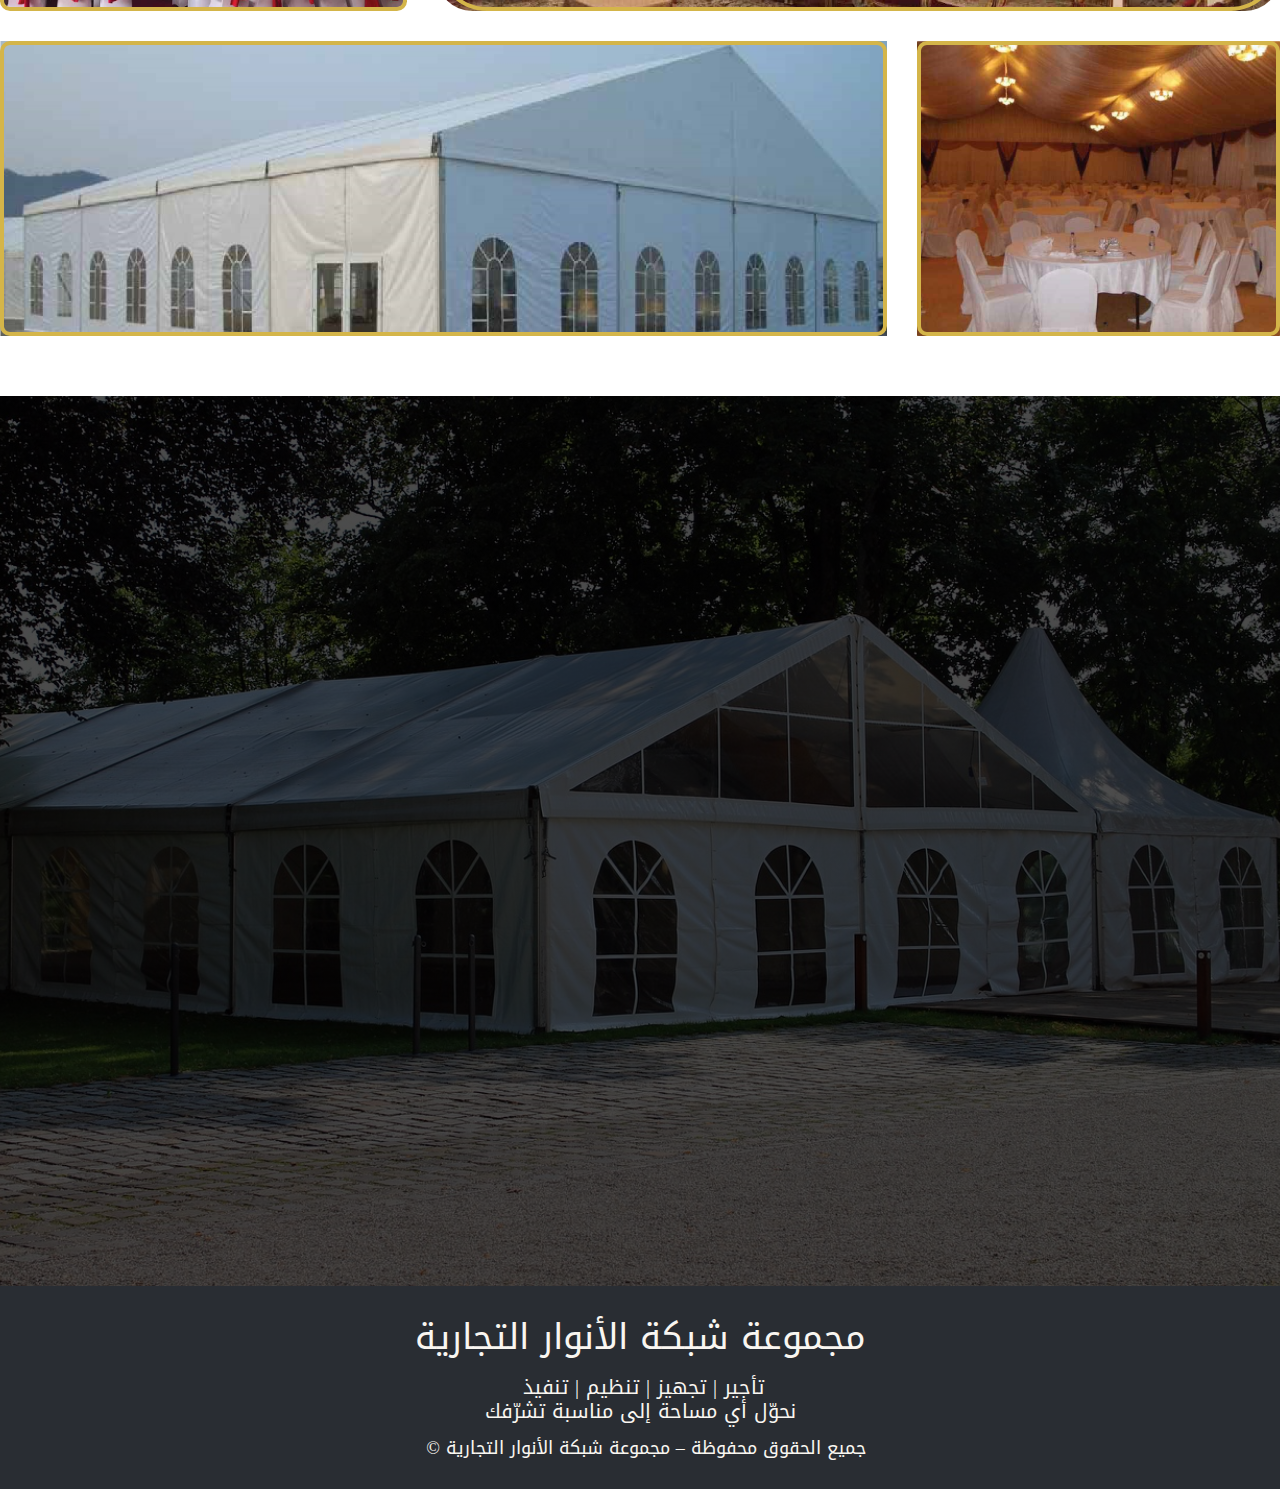
<file: Tents.html>
<!DOCTYPE html>
<html style="font-size: 16px;" lang="en"><head>
    <meta name="viewport" content="width=device-width, initial-scale=1.0">
    <meta charset="utf-8">
    <meta name="keywords" content="">
    <meta name="description" content="">
    <title>Tents</title>
    <link rel="stylesheet" href="nicepage.css" media="screen">
<link rel="stylesheet" href="Tents.css" media="screen">
    <script class="u-script" type="text/javascript" src="jquery.js" defer=""></script>
    <script class="u-script" type="text/javascript" src="nicepage.js" defer=""></script>
    <meta name="generator" content="Nicepage 8.2.5, nicepage.com">
    
    
    
    
    
    
    
    <script type="application/ld+json">{
		"@context": "http://schema.org",
		"@type": "Organization",
		"name": "Anwar",
		"logo": "images/logo_black.png"
}</script>
    <meta name="theme-color" content="#d4b549">
    <meta property="og:title" content="Tents">
    <meta property="og:description" content="">
    <meta property="og:type" content="website">
  <meta data-intl-tel-input-cdn-path="intlTelInput/"></head>
  <body data-path-to-root="./" data-include-products="false" class="u-body u-clearfix u-xl-mode" data-lang="en"><header class="u-clearfix u-header u-sticky u-sticky-2ea2 u-white u-header" id="header" data-animation-name="" data-animation-duration="0" data-animation-delay="0" data-animation-direction=""><div class="u-clearfix u-sheet u-valign-middle-lg u-valign-middle-md u-valign-middle-sm u-sheet-1">
        <nav class="u-align-center-lg u-align-center-md u-align-center-sm u-align-center-xl u-align-left-xs u-menu u-menu-dropdown u-offcanvas u-menu-1" role="navigation">
          <div class="menu-collapse" style="font-size: 1rem; letter-spacing: 0px; font-weight: 700;">
            <a class="u-button-style u-custom-left-right-menu-spacing u-custom-padding-bottom u-custom-top-bottom-menu-spacing u-hamburger-link u-nav-link u-text-active-palette-1-base u-text-hover-palette-2-base u-hamburger-link-1" href="#" tabindex="-1" aria-label="Open menu" aria-controls="4785">
              <svg class="u-svg-link" viewBox="0 0 24 24"><use xlink:href="#menu-hamburger"></use></svg>
              <svg class="u-svg-content" version="1.1" id="menu-hamburger" viewBox="0 0 16 16" x="0px" y="0px" xmlns:xlink="http://www.w3.org/1999/xlink" xmlns="http://www.w3.org/2000/svg"><g><rect y="1" width="16" height="2"></rect><rect y="7" width="16" height="2"></rect><rect y="13" width="16" height="2"></rect>
</g></svg>
            </a>
          </div>
          <div class="u-custom-menu u-nav-container">
            <ul role="menubar" class="rtl u-nav u-unstyled u-nav-1"><li role="none" class="u-nav-item"><a role="menuitem" class="u-button-style u-nav-link u-text-active-palette-1-base u-text-hover-palette-2-base" href="./" style="padding: 10px 20px;">الرئيسية</a>
</li><li role="none" class="u-nav-item"><a role="menuitem" class="u-button-style u-nav-link u-text-active-palette-1-base u-text-hover-palette-2-base" href="About.html" style="padding: 10px 20px;">من نحن</a>
</li><li role="none" class="u-nav-item"><a role="menuitem" class="u-button-style u-nav-link u-text-active-palette-1-base u-text-hover-palette-2-base" href="services.html" style="padding: 10px 20px;">خدماتنا</a><div class="u-nav-popup"><ul role="menu" class="u-h-spacing-20 u-nav u-unstyled u-v-spacing-10" aria-label="خدماتنا menu"><li role="none" class="u-nav-item"><a role="menuitem" class="u-active-white u-button-style u-nav-link u-palette-1-base u-text-active-palette-1-base" href="Party-organization.html">تنظيم الحفلات</a>
</li><li role="none" class="u-nav-item"><a role="menuitem" class="u-active-white u-button-style u-nav-link u-palette-1-base u-text-active-palette-1-base" href="Organizing-exhibitions.html">تنظيم المعارض</a>
</li><li role="none" class="u-nav-item"><a role="menuitem" class="u-active-white u-button-style u-nav-link u-palette-1-base u-text-active-palette-1-base" href="Luxury-road-trips.html">الرحلات البرية الفاخرة</a>
</li><li role="none" class="u-nav-item"><a role="menuitem" class="u-active-white u-button-style u-nav-link u-palette-1-base u-text-active-palette-1-base" href="Tents.html">الخيام</a>
</li><li role="none" class="u-nav-item"><a role="menuitem" class="u-active-white u-button-style u-nav-link u-palette-1-base u-text-active-palette-1-base" href="Hospitality.html">الضيافة</a>
</li></ul>
</div>
</li><li role="none" class="u-nav-item"><a role="menuitem" class="u-button-style u-nav-link u-text-active-palette-1-base u-text-hover-palette-2-base" href="Our-facilities.html" style="padding: 10px 20px;">تجهيزاتنا</a>
</li><li role="none" class="u-nav-item"><a role="menuitem" class="u-button-style u-nav-link u-text-active-palette-1-base u-text-hover-palette-2-base" href="Lease-Agreement.html" style="padding: 10px 20px;">عقد الاستئجار</a>
</li><li role="none" class="u-nav-item"><a role="menuitem" class="u-button-style u-nav-link u-text-active-palette-1-base u-text-hover-palette-2-base" href="gallary.html" style="padding: 10px 20px;">المعرض</a>
</li><li role="none" class="u-nav-item"><a role="menuitem" class="u-button-style u-nav-link u-text-active-palette-1-base u-text-hover-palette-2-base" href="Contact.html" style="padding: 10px 20px;">تواصل معنا</a>
</li></ul>
          </div>
          <div class="u-custom-menu u-nav-container-collapse" id="4785" role="region" aria-label="Menu panel">
            <div class="u-black u-container-style u-inner-container-layout u-opacity u-opacity-95 u-sidenav">
              <div class="u-inner-container-layout u-sidenav-overflow">
                <div class="u-menu-close" tabindex="-1" aria-label="Close menu"></div>
                <ul class="u-align-center u-nav u-popupmenu-items u-unstyled u-nav-3" role="menubar"><li role="none" class="u-nav-item"><a role="menuitem" class="u-button-style u-nav-link" href="./">الرئيسية</a>
</li><li role="none" class="u-nav-item"><a role="menuitem" class="u-button-style u-nav-link" href="About.html">من نحن</a>
</li><li role="none" class="u-nav-item"><a role="menuitem" class="u-button-style u-nav-link" href="services.html">خدماتنا</a><div class="u-nav-popup"><ul role="menu" class="u-h-spacing-20 u-nav u-unstyled u-v-spacing-10" aria-label="خدماتنا menu"><li role="none" class="u-nav-item"><a role="menuitem" class="u-button-style u-nav-link" href="Party-organization.html">تنظيم الحفلات</a>
</li><li role="none" class="u-nav-item"><a role="menuitem" class="u-button-style u-nav-link" href="Organizing-exhibitions.html">تنظيم المعارض</a>
</li><li role="none" class="u-nav-item"><a role="menuitem" class="u-button-style u-nav-link" href="Luxury-road-trips.html">الرحلات البرية الفاخرة</a>
</li><li role="none" class="u-nav-item"><a role="menuitem" class="u-button-style u-nav-link" href="Tents.html">الخيام</a>
</li><li role="none" class="u-nav-item"><a role="menuitem" class="u-button-style u-nav-link" href="Hospitality.html">الضيافة</a>
</li></ul>
</div>
</li><li role="none" class="u-nav-item"><a role="menuitem" class="u-button-style u-nav-link" href="Our-facilities.html">تجهيزاتنا</a>
</li><li role="none" class="u-nav-item"><a role="menuitem" class="u-button-style u-nav-link" href="Lease-Agreement.html">عقد الاستئجار</a>
</li><li role="none" class="u-nav-item"><a role="menuitem" class="u-button-style u-nav-link" href="gallary.html">المعرض</a>
</li><li role="none" class="u-nav-item"><a role="menuitem" class="u-button-style u-nav-link" href="Contact.html">تواصل معنا</a>
</li></ul>
              </div>
            </div>
            <div class="u-black u-menu-overlay u-opacity u-opacity-70"></div>
          </div>
        </nav>
        <a href="https://wa.me/966583464444" class="u-align-left u-border-2 u-border-hover-palette-1-base u-border-palette-1-base u-btn u-button-style u-hidden-md u-hidden-sm u-hidden-xs u-hover-feature u-hover-palette-1-base u-none u-btn-1">تواصل معنا </a>
        <a href="./" data-page-id="169971644" class="u-align-right u-image u-logo u-image-1" data-image-width="1536" data-image-height="1024">
          <img src="images/logo_black.png" class="u-logo-image u-logo-image-1" title="Home">
        </a>
      </div></header>
    <section class="u-align-center u-clearfix u-container-align-center u-image u-shading u-section-1" id="block-2" data-image-width="1280" data-image-height="857">
      <div class="u-clearfix u-sheet u-valign-middle-lg u-valign-middle-md u-valign-middle-sm u-sheet-1">
        <h3 class="u-align-center u-text u-text-default u-text-1"><b>خدمات
توفير الخيام المتنوعة</b>
        </h3>
      </div>
    </section>
    <section class="u-clearfix u-section-2" id="block-3">
      <div class="u-clearfix u-sheet u-valign-middle-lg u-valign-middle-md u-valign-middle-sm u-valign-middle-xl u-sheet-1">
        <div class="data-layout-selected u-clearfix u-expanded-width u-layout-wrap u-layout-wrap-1">
          <div class="u-layout">
            <div class="u-layout-row">
              <div class="skrollable u-container-align-center-sm u-container-align-center-xs u-container-style u-image-round u-layout-cell u-parallax u-shading u-shape-rectangle u-size-30 u-uploaded-video u-video u-video-1" data-image-width="1333" data-image-height="2000">
                <div class="u-background-video u-expanded" style="">
                  <div class="embed-responsive">
                    <video class="embed-responsive-item" data-autoplay="1" loop="" muted="1" autoplay="autoplay" playsinline="">
                      <source src="files/video6.mp4" type="video/mp4">
                      <p>Your browser does not support HTML5 video.</p>
                    </video>
                  </div>
                  <div class="u-video-shading"></div>
                </div>
                <div class="u-container-layout u-container-layout-1"></div>
              </div>
              <div class="skrollable u-container-style u-layout-cell u-shape-rectangle u-size-30 u-layout-cell-2" data-image-width="2000" data-image-height="1333">
                <div class="u-container-layout u-valign-top u-container-layout-2">
                  <p class="rtl u-align-right u-text u-text-default u-text-1"><b></b>نوفّر خيام بمواصفات مختلفة تناسب جميع الاستخدامات، من
المناسبات الرسمية إلى الرحلات البرية.&nbsp;<br>
                    <br><b>أنواع الخيام:</b><b></b>
                  </p>
                  <p class="rtl u-align-right u-spacing-20 u-text u-text-2"><!--[if !supportLists]-->●&nbsp;&nbsp;&nbsp;&nbsp;&nbsp;&nbsp; <!--[endif]-->الخيام الأوروبية<br><!--[if !supportLineBreakNewLine]-->
                    <br><!--[endif]--><!--[if !supportLists]-->●&nbsp;&nbsp;&nbsp;&nbsp;&nbsp;&nbsp; <!--[endif]-->خيام
المناسبات<br><!--[if !supportLineBreakNewLine]-->
                    <br><!--[endif]--><!--[if !supportLists]-->●&nbsp;&nbsp;&nbsp;&nbsp;&nbsp;&nbsp; <!--[endif]-->خيام البر<br><!--[endif]--><!--[endif]-->
                  </p>
                </div>
              </div>
            </div>
          </div>
        </div>
      </div>
    </section>
    <section class="u-clearfix u-white u-section-3" id="block-5">
      <div class="u-clearfix u-sheet u-valign-middle-lg u-valign-middle-md u-valign-middle-sm u-valign-middle-xs u-sheet-1">
        <div class="data-layout-selected u-clearfix u-expanded-width u-gutter-30 u-layout-wrap u-layout-wrap-1">
          <div class="u-gutter-0 u-layout">
            <div class="u-layout-col">
              <div class="u-size-20">
                <div class="u-layout-row">
                  <div class="u-container-align-center u-container-style u-image u-image-round u-layout-cell u-radius u-size-33 u-image-1">
                    <div class="u-border-4 u-border-palette-1-base u-container-layout u-container-layout-1"></div>
                  </div>
                  <div class="u-container-align-center u-container-style u-image u-image-round u-layout-cell u-radius u-size-27 u-image-2">
                    <div class="u-border-4 u-border-palette-1-base u-container-layout u-container-layout-2"></div>
                  </div>
                </div>
              </div>
              <div class="u-size-20">
                <div class="u-layout-row">
                  <div class="u-container-align-center u-container-style u-image u-image-round u-layout-cell u-radius u-size-20 u-image-3">
                    <div class="u-border-4 u-border-palette-1-base u-container-layout u-container-layout-3"></div>
                  </div>
                  <div class="u-container-align-center u-container-style u-image u-image-round u-layout-cell u-radius u-size-40 u-image-4">
                    <div class="u-border-4 u-border-palette-1-base u-container-layout u-container-layout-4"></div>
                  </div>
                </div>
              </div>
              <div class="u-size-20">
                <div class="u-layout-row">
                  <div class="u-container-align-center u-container-style u-image u-image-round u-layout-cell u-radius u-size-42 u-image-5" data-image-width="2265" data-image-height="1238" data-animation-name="" data-animation-duration="0" data-animation-delay="0" data-animation-direction="">
                    <div class="u-border-4 u-border-palette-1-base u-container-layout u-container-layout-5"></div>
                  </div>
                  <div class="u-container-align-center u-container-style u-image u-image-round u-layout-cell u-radius u-size-18 u-image-6">
                    <div class="u-border-4 u-border-palette-1-base u-container-layout u-container-layout-6"></div>
                  </div>
                </div>
              </div>
            </div>
          </div>
        </div>
      </div>
    </section>
    <section class="u-align-center u-clearfix u-container-align-center u-image u-shading u-section-4" id="block-4" data-image-width="1280" data-image-height="853">
      <div class="u-clearfix u-sheet u-valign-middle-lg u-valign-middle-md u-valign-middle-sm u-valign-middle-xs u-sheet-1">
        <h2 class="u-align-center u-text u-text-default u-text-1" data-animation-name="customAnimationIn" data-animation-duration="1500" data-animation-delay="0"><b></b><b>كيف نجهّز الخيام؟</b><b></b>
        </h2>
        <div class="custom-expanded rtl u-list u-list-1">
          <div class="u-repeater u-repeater-1">
            <div class="u-container-align-right u-container-style u-list-item u-radius u-repeater-item u-shape-round u-white u-list-item-1" data-animation-name="customAnimationIn" data-animation-duration="1500">
              <div class="u-container-layout u-similar-container u-valign-top-lg u-valign-top-md u-valign-top-sm u-valign-top-xs u-container-layout-1">
                <h4 class="rtl u-align-right u-text u-text-default u-text-2"> 1. تحديد المقاس المناسب</h4>
                <p class="rtl u-align-right u-text u-text-default u-text-3"> اختيار المقاس حسب عدد الضيوف وطبيعة الاستخدام.</p>
              </div>
            </div>
            <div class="u-container-align-right u-container-style u-list-item u-radius u-repeater-item u-shape-round u-white u-list-item-2" data-animation-name="customAnimationIn" data-animation-duration="1000">
              <div class="u-container-layout u-similar-container u-valign-top-lg u-valign-top-md u-valign-top-sm u-valign-top-xs u-container-layout-2">
                <h4 class="rtl u-align-right u-text u-text-default u-text-4"> 2. العزل والراحة</h4>
                <p class="rtl u-align-right u-text u-text-default u-text-5"> خيام بعزل حراري يساعد على تقليل حرارة الصيف وبرودة
الشتاء.</p>
              </div>
            </div>
            <div class="u-container-align-right u-container-style u-list-item u-radius u-repeater-item u-shape-round u-white u-list-item-3" data-animation-name="customAnimationIn" data-animation-duration="1500">
              <div class="u-container-layout u-similar-container u-valign-top-lg u-valign-top-md u-valign-top-sm u-valign-top-xs u-container-layout-3">
                <h4 class="rtl u-align-right u-text u-text-default u-text-6"> 3. التكييف</h4>
                <p class="rtl u-align-right u-text u-text-default u-text-7"> تركيب مكيفات متنقلة حسب مساحة الخيمة وعدد الحضور.</p>
              </div>
            </div>
            <div class="u-container-align-right u-container-style u-list-item u-radius u-repeater-item u-shape-round u-white u-list-item-4" data-animation-name="customAnimationIn" data-animation-duration="1500">
              <div class="u-container-layout u-similar-container u-valign-top-lg u-valign-top-md u-valign-top-sm u-valign-top-xs u-container-layout-4">
                <h4 class="rtl u-align-right u-text u-text-default u-text-8"> 4. التدفئة</h4>
                <p class="rtl u-align-right u-text u-text-default u-text-9"> توفير دفايات داخلية أو خارجية بطريقة آمنة.</p>
              </div>
            </div>
            <div class="u-container-align-right u-container-style u-list-item u-radius u-repeater-item u-shape-round u-white u-list-item-5" data-animation-name="customAnimationIn" data-animation-duration="1500">
              <div class="u-container-layout u-similar-container u-valign-top-lg u-valign-top-md u-valign-top-sm u-valign-top-xs u-container-layout-5">
                <h4 class="rtl u-align-right u-text u-text-default u-text-10"> 5. الإضاءة</h4>
                <p class="rtl u-align-right u-text u-text-default u-text-11"> إنارة داخلية قوية، وإنارة خارجية للمداخل.</p>
              </div>
            </div>
            <div class="u-container-align-right u-container-style u-list-item u-radius u-repeater-item u-shape-round u-white u-list-item-6" data-animation-name="customAnimationIn" data-animation-duration="1500">
              <div class="u-container-layout u-similar-container u-valign-top-lg u-valign-top-md u-valign-top-sm u-valign-top-xs u-container-layout-6">
                <h4 class="rtl u-align-right u-text u-text-default u-text-12"> 6. الفرش والتجهيز</h4>
                <p class="rtl u-align-right u-text u-text-default u-text-13"> سجاد، جلسات، طاولات، وتنسيق كامل حسب الطلب.</p>
              </div>
            </div>
          </div>
        </div>
      </div>
    </section>
    
    
    
    <footer class="u-align-center u-clearfix u-container-align-center u-footer u-palette-2-dark-3 u-footer" id="footer"><div class="u-clearfix u-sheet u-sheet-1">
        <h3 class="u-headline u-text u-text-default u-text-1">
          <a href="/"> مجموعة شبكة الأنوار التجارية</a>
        </h3>
        <h5 class="rtl u-text u-text-2"> تأجير | تجهيز | تنظيم | تنفيذ&nbsp;<br>نحوّل أي مساحة إلى مناسبة تشرّفك<br>
        </h5>
        <h6 class="u-headline u-text u-text-default u-text-3">
          <a href="/"> &nbsp; © جميع الحقوق محفوظة – مجموعة شبكة الأنوار
التجارية</a>
        </h6>
      </div></footer>
  
</body></html>
</file>
